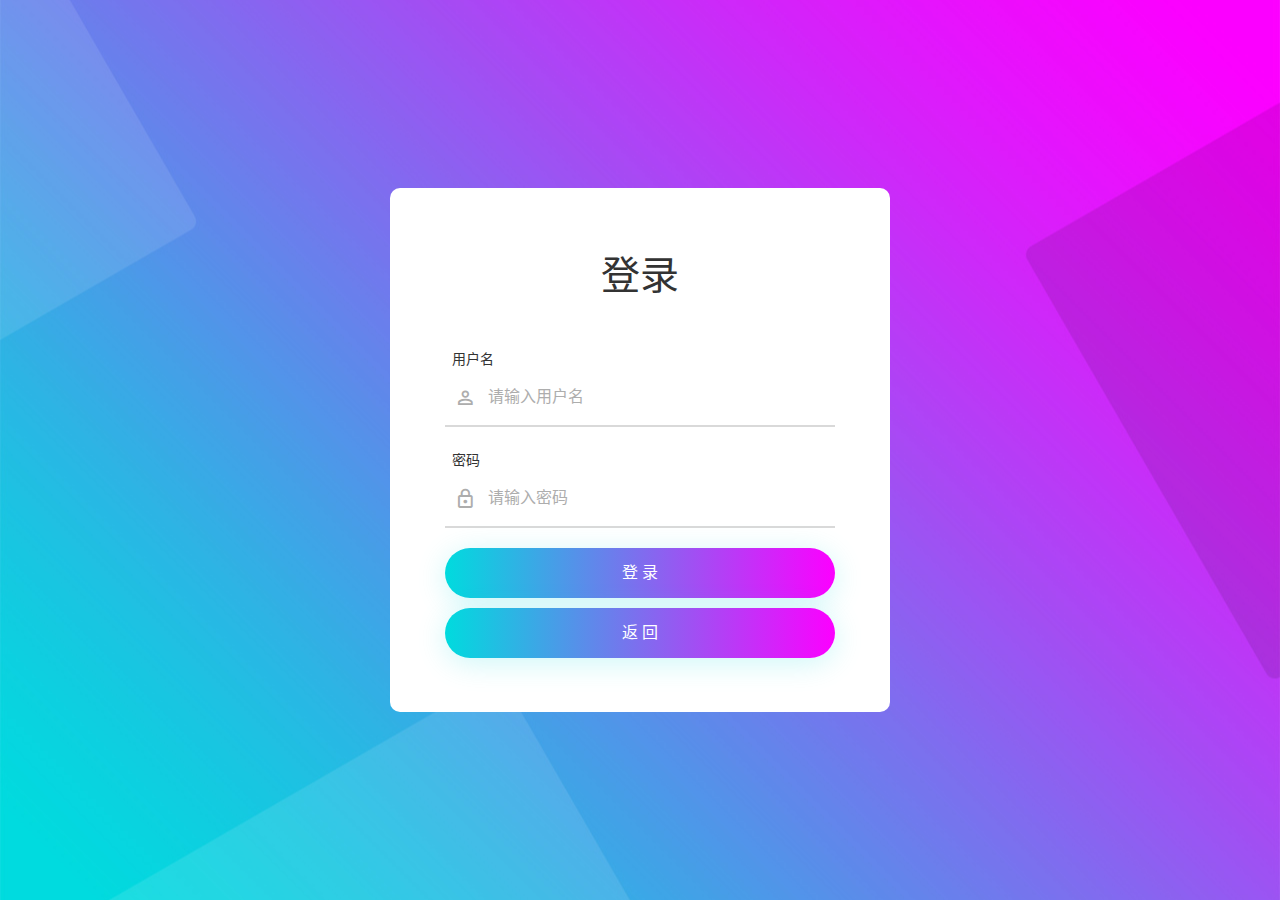
<file: login.html>
<!DOCTYPE html>
<html lang="zh-CN">

	<head>
		<meta charset="UTF-8">
		<meta name="viewport" content="width=device-width, initial-scale=1">

		<title>个人博主登录</title>
		<meta name="keywords" content="" />
		<meta name="description" content="" />
		<link rel="stylesheet" type="text/css" href="css/bootstrap.min.css">
		<link rel="stylesheet" type="text/css" href="fonts/font-awesome-4.7.0/css/font-awesome.min.css">
		<link rel="stylesheet" type="text/css" href="fonts/iconic/css/material-design-iconic-font.min.css">
		<link rel="stylesheet" type="text/css" href="css/util.css">
		<link rel="stylesheet" type="text/css" href="css/main.css">
		<script src="js/jquery-3.2.1.min.js"></script>
		<script src="js/main.js"></script>
		<script>
			function login() {
				var username = $("#username").val();
				var pwd = $("#password").val();
				$.ajax({
					type: 'post',
					dataType: "json",
					async: true,
					url: 'https://api.iocetc.com:8080/task/auth/login',
					data: {
						"username": username,
						"password": pwd
					},
					success: function(res) {
						if(res.errcode == 0) {
							localStorage.setItem("token", res.data);
							var top = window;
							while(top != top.parent) {
								top = top.parent; //循环找到父窗体
							}
							top.location.href = "http://127.0.0.1:8020/Blog/admin/common/adminIndex.html";
						} else {
							$("#error").text(res.message);
						}
					},
					error: function() {
						alert("发生错误");
					}
				});
			}
		</script>
	</head>

	<body>

		<div class="limiter">
			<div class="container-login100" style="background-image: url(img/bg-01.jpg);">
				<div class="wrap-login100 p-l-55 p-r-55 p-t-65 p-b-54">
					<div class="login100-form validate-form">
						<span class="login100-form-title p-b-49">登录</span>
						<div class="wrap-input100 validate-input m-b-23" data-validate="请输入用户名">
							<!--用户名-->
							<span class="label-input100">用户名</span>
							<input class="input100" id="username" type="text" name="username" placeholder="请输入用户名" autocomplete="off"> <span class="focus-input100" data-symbol="&#xf206;"></span>
							<!--用户名-->
						</div>

						<div class="wrap-input100 validate-input" data-validate="请输入密码">
							<!--密码-->
							<span class="label-input100">密码</span> <input class="input100" id="password" type="password" name="password" placeholder="请输入密码"> <span class="focus-input100" data-symbol="&#xf190;"></span>
						</div>

						<!--这里显示提示信息-->
						<P style="margin: 0px 35px 20px 45px;">
							<span><font color="red" id="error"></font></span>
							</span>
						</P>
						<!--这里显示提示信息-->
						<div class="container-login100-form-btn">
							<div class="wrap-login100-form-btn">
								<div class="login100-form-bgbtn"></div>
								<button class="login100-form-btn" onclick="login()">登 录</button>

							</div>
						</div>
						<div class="container-login100-form-btn">
							<div class="wrap-login100-form-btn">
								<div class="login100-form-bgbtn"></div>
								<a href="index.html" class="login100-form-btn">返 回</a>
							</div>
						</div>
					</div>
				</div>
			</div>
		</div>

	</body>

</html>
</file>
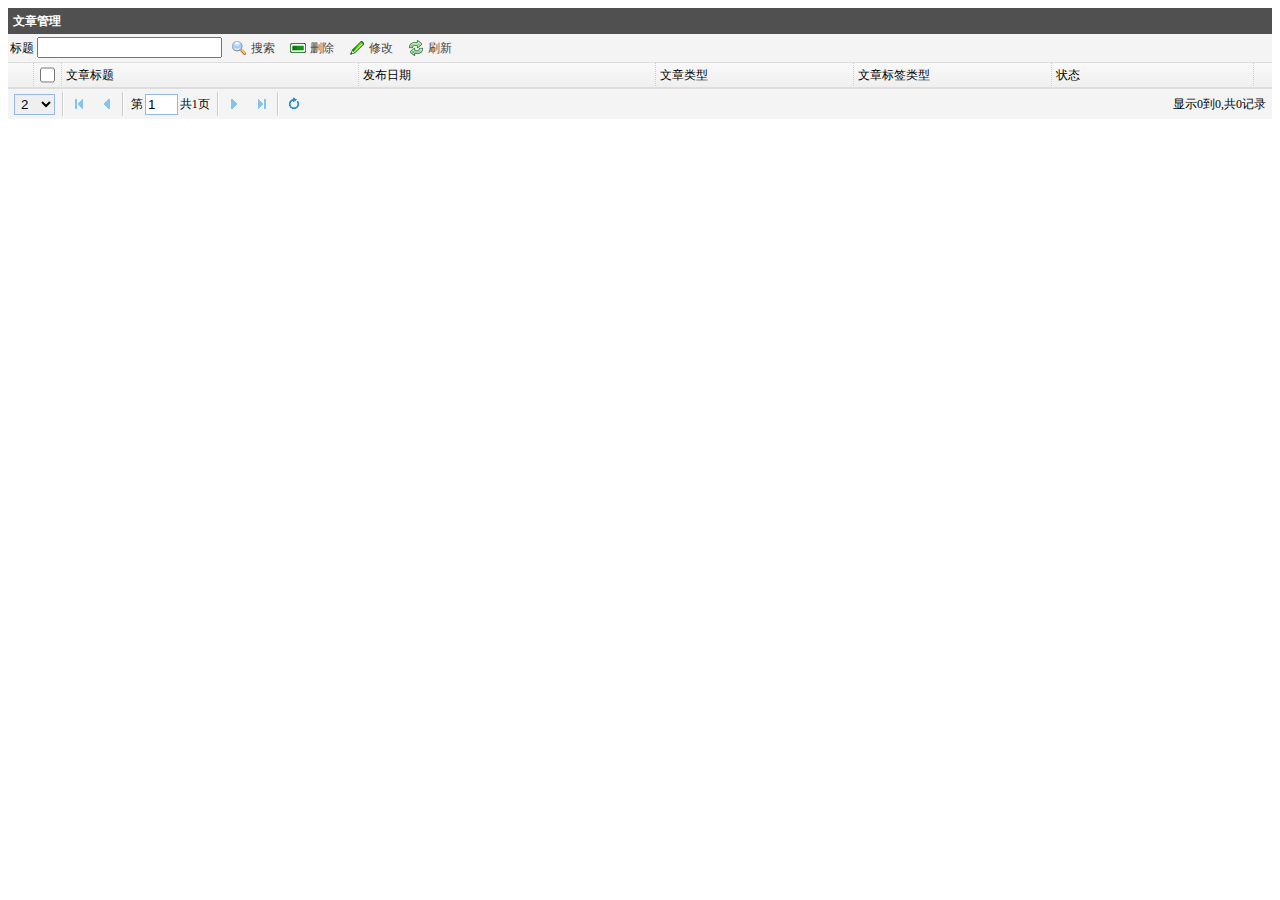
<file: admin/blogManage.html>
<!DOCTYPE html>
<html>
	<title>文章管理</title>
	<meta http-equiv="Content-Type" content="text/html; charset=utf-8">

	<link rel="stylesheet" href="../jquery-easyui-1.3.3/themes/icon.css" type="text/css"></link>
	<link rel="stylesheet" href="../jquery-easyui-1.3.3/themes/default/easyui.css" type="text/css"></link>
	<script type="text/javascript" src="../jquery-easyui-1.3.3/jquery.min.js"></script>
	<script type="text/javascript" src="../jquery-easyui-1.3.3/jquery.easyui.min.js"></script>
	<script type="text/javascript" src="../jquery-easyui-1.3.3/locale/easyui-lang-zh_CN.js"></script>
	</head>

	<body>
		<div id="tb">
			<div>
				标题 <input type="text" id="s_title" size="20" onkeydown="if(event.keyCode==13) searchBlog()">
				<a href="javascript:searchBlog()" class="easyui-linkbutton" iconCls="icon-search" plain="true">搜索</a>
				<a href="javascript:deleteBlog()" class="easyui-linkbutton" iconCls="icon-remove" plain="true">删除</a>
				<a href="javascript:openBlogModifyTab()" class="easyui-linkbutton" iconCls="icon-edit" plain="true">修改</a>
				<a href="javascript:reload()" class="easyui-linkbutton" iconCls="icon-reload" plain="true">刷新</a>
			</div>
		</div>
		<table id="dg" title="文章管理" toolbar="#tb">
		</table>

		<!-- 打开修改页面的模态框 -->
		<div id="dlg" class="easyui-dialog" style="width: 500px; height: 180px; padding: 10px 20px" closed="true" buttons="#dlg-buttons">
			<form id="fm" method="post">
				<table cellspacing="8px">
					<tr>
						<td>文章类别名称</td>
						<td><input type="text" id="typeName" name="typeName" class="easyui-validatebox" required="true"></td>
					</tr>
					<tr>
						<td>文章类别排序</td>
						<td><input type="text" id="orderNum" name="orderNum" class="easyui-numberbox" required="true" style="width: 60px">&nbsp;(文章类别会根据序号从小到大排列)
						</td>
					</tr>
				</table>
			</form>
		</div>
	</body>
	<script type="text/javascript">
		$(function() {
			showInfo();
		});

		function showInfo() {
			var token = localStorage.getItem("token");
			alert(token);
			$('#dg')
				.datagrid({
					//请求数据的url
					url: 'https://api.iocetc.com:8080/task/post',
					//载入提示信息
					loadMsg: '正在加载，请稍等',
					//水平自动展开，如果设置此属性，则不会有水平滚动条，演示冻结列时，该参数不要设置
					fitColumns: true,
					//数据多的时候不换行
					nowrap: true,
					rownumbers: true,
					//设置分页
					pagination: true,
					//设置每页显示的记录数，默认是10个
					pageSize: 2,
					//每页显示记录数项目
					pageList: [2, 4, 15, 20],
					method:'get',
					//指定id为标识字段，在删除，更新的时候有用，如果配置此字段，在翻页时，换页不会影响选中的项
					idField: '_id',
					onBeforeLoad: function(param) { //这个param就是queryString
						var page = param.page; //保存下值
						var size = param.rows;
						delete param.page; //删掉
						delete param.rows;
						param.page = page; //这里就是重新命名了！！！ ,j将page 改为了 pages
						param.size = size;
						console.log(param);
					},
					loadFilter: function(data) {
						//过滤数据
						console.log(data);
						var value = {
							total: data.data.count,
							rows: data.data.list
						};
						var x = 0;
						for(var i = 0; i < data.data.list.length; i++) { 
							value.rows[x++] = data.data.list[i];
						}
						return value;
					},

					//上方工具条 添加 修改 删除 刷新按钮
					//同列属性，但是这些列将会冻结在左侧,z大小不会改变，当宽度大于250时，会显示滚动条，但是冻结的列不在滚动条内
					frozenColumns: [
						[{
								field: 'checkbox',
								checkbox: true
							}, //复选框
							/*{
								field: '_id',
								title: '编号',
								width: 200
							} //id字段*/
						]
					],
					columns: [
						[{
								field: 'title',
								title: '文章标题',
								width: 300
							},
							{
								field: 'createTime',
								title: '发布日期',
								width: 300
							},
							{
								field: 'categoryId',
								title: '文章类型',
								width: 200,
								/*formatter: function(val, row) {
									return val.typeName;
								}*/
							},
							{
								field: 'tagId',
								title: '文章标签类型',
								width: 200,
								/*formatter: function(val, row) {
									return val.typeName;
								}*/
							},
							{
								field: 'status',
								title: '状态',
								width: 200,
								formatter: function(val, row) {
									if(val == 0) {
										return "已发表";
									} else if(val == 1) {
										return "草稿";
									} else if(val == 2) {
										return "已删除";
									}

								}
							}
						]
					],
				});
		}
		/* 按照title查询文章信息*/
		function searchBlog() {
			$("#dg").datagrid("load", {
				"keyword": $("#s_title").val()
			});
		}
		/**
		 * 删除文章信息
		 * 可以多选
		 */
		function deleteBlog() {
			//获取选中要删除的行
			var selectedRows = $("#dg").datagrid("getSelections");
			//判断是否有选择的行
			if(selectedRows.length == 0) {
				$.messager.alert("系统提示", "请选择要删除的数据");
				return;
			}
			//定义选中 选中id数组
			var idsStr = [];
			//循环遍历将选中行的id push进入数组
			for(var i = 0; i < selectedRows.length; i++) {
				idsStr.push(selectedRows[i].id);
			}
			//将数组安装,连接成字符串
			var ids = idsStr.join(","); //1,2,3,4
			//提示是否确认删除
			$.messager.confirm("系统提示", "<font color=red>您确定要删除选中的" +
				selectedRows.length + "条数据么？</font>",
				function(r) {
					//确定删除
					if(r) {
						//发送ajax请求
						$.post("${blog}/admin/blog/delete", {
							ids: ids
						}, function(result) {
							if(result.success) {
								$.messager.alert("系统提示", "数据删除成功！");
								$("#dg").datagrid("reload");
							} else {
								$.messager.alert("系统提示", "数据删除失败！");
							}
						}, "json");
					}
				});
		}
		/**
		 *打开修改文章界面
		 */
		function openBlogModifyTab() {
			var selectedRows = $("#dg").datagrid("getSelections");
			//确保被选中行只能为一行
			if(selectedRows.length != 1) {
				$.messager.alert("系统提示", "请选择一个要修改的文章类别");
				return;
			}
			//获取选中行id
			var row = selectedRows[0];
			//打开对话框并且设置标题
			$("#dlg").dialog("open").dialog(
				"setTitle", "修改文章类别信息");
			//将数组回显对话框中
			$("#fm").form("load", row); //会自动识别name属性，将row中对应的数据，填充到form表单对应的name属性中
			//在url中添加id 后台就能识别是更新操作
			url = "${blog}/admin/blogType/save?id=" + row.id;
		}
		/**
		 * 重新载入数据
		 */
		function reload() {
			$("#dg").datagrid("reload");
		}
	</script>

</html>
</file>
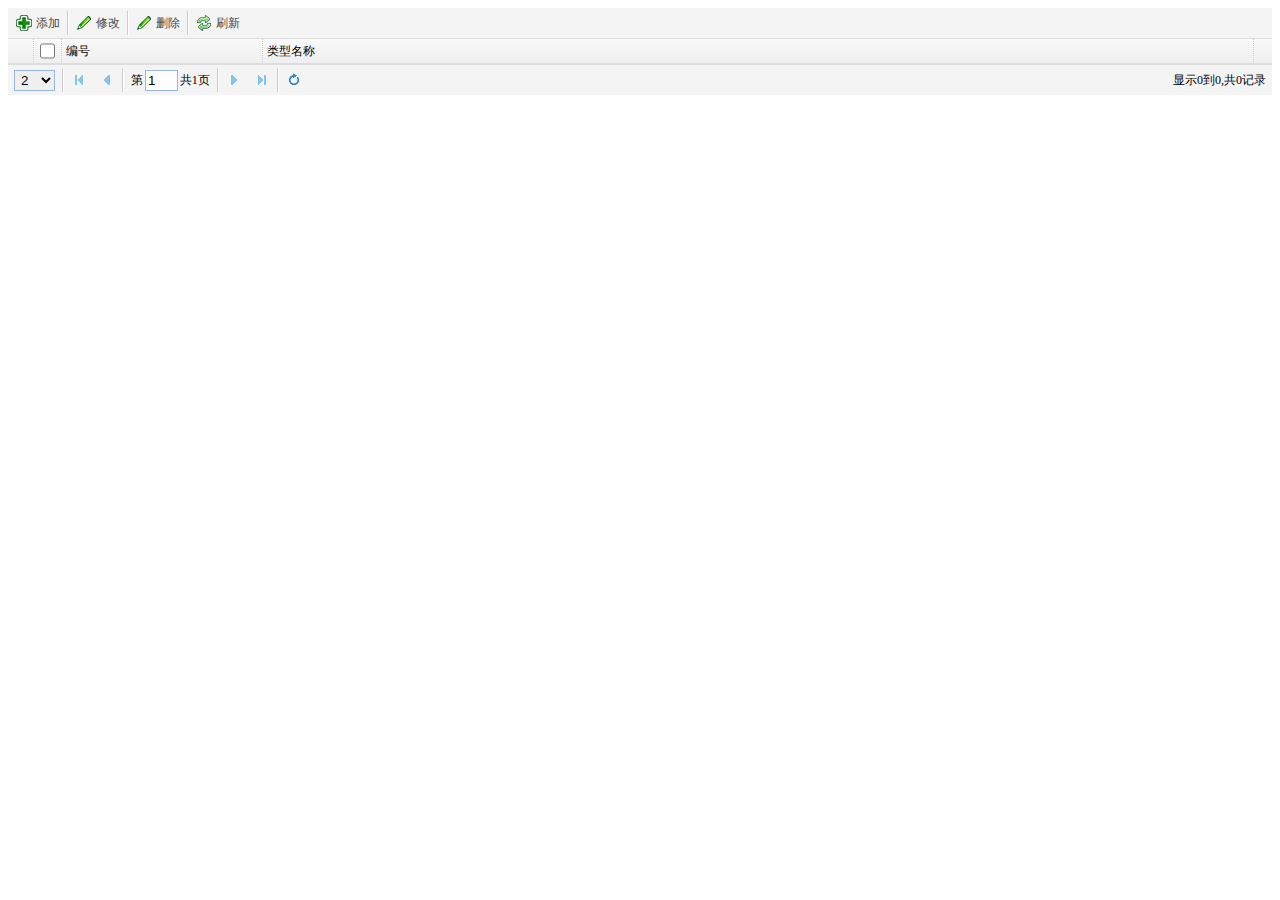
<file: admin/blogTypeManage.html>
<!Doctype html>
<html lang="en">

	<head>
		<title>博客类别管理</title>
		<meta http-equiv="Content-Type" content="text/html; charset=utf-8">

		<link rel="stylesheet" href="../jquery-easyui-1.3.3/themes/icon.css" type="text/css"></link>
		<link rel="stylesheet" href="../jquery-easyui-1.3.3/themes/default/easyui.css" type="text/css"></link>
		<script type="text/javascript" src="../jquery-easyui-1.3.3/jquery.min.js"></script>
		<script type="text/javascript" src="../jquery-easyui-1.3.3/jquery.easyui.min.js"></script>
		<script type="text/javascript" src="../jquery-easyui-1.3.3/locale/easyui-lang-zh_CN.js"></script>
	</head>
	<script>
		$(function() {
			/*var token = localStorage.getItem("token");
			alert(token);*/
			/*initCatgeoryDate();*/
			//datagrid初始化
			datagrid();

		});

		/*使用easyui的datagrid*/
		function datagrid() {
			var token = localStorage.getItem("token");
			$('#dg').datagrid({
				//请求数据的url
				url: 'https://api.iocetc.com:8080/task/admin/category',
				//载入提示信息
				loadMsg: 'loading...',
				//水平自动展开，如果设置此属性，则不会有水平滚动条，演示冻结列时，该参数不要设置
				fitColumns: true,
				//数据多的时候不换行
				nowrap: true,
				rownumbers: true,
				//设置分页
				pagination: true,
				//设置每页显示的记录数，默认是10个
				pageSize: 2,
				//每页显示记录数项目
				pageList: [2, 4, 15, 20],
				//指定id为标识字段，在删除，更新的时候有用，如果配置此字段，在翻页时，换页不会影响选中的项
				idField: 'id',
				//上方工具条 添加 修改 删除 刷新按钮
				headers: {
					"Authorization": "Bearer " + localStorage.getItem("token")
				},
				method: 'get',
				onBeforeLoad: function(param) { //这个param就是queryString
					var page = param.page; //保存下值
					var size = param.rows;
					delete param.page; //删掉
					delete param.rows;
					param.page = page; //这里就是重新命名了！！！ ,j将page 改为了 pages
					param.size = size;
					console.log(param);
				},
				loadFilter: function(data) {
					//过滤数据
					console.log(data);
					var value = {
						total: data.data.count,
						rows: data.data.list
					};
					var x = 0;
					for(var i = 0; i < data.data.list.length; i++) { 
						value.rows[x++] = data.data.list[i];
					}
					return value;
				},
				/*onLoadSuccess: function(data) {
					alert(data);
				},*/
				toolbar: [{
						iconCls: 'icon-add', //图标
						text: '添加', //名称
						handler: function() { //回调函数
							//打开对话框并且设置标题
							$("#dlg").dialog("open").dialog(
								"setTitle", "添加博客类别信息");
							//将url设置为添加
							url = "${blog}/admin/blogType/save";
						}
					},
					'-',
					{
						iconCls: 'icon-edit',
						text: '修改',
						handler: function() {
							//获取选中要修改的行
							var selectedRows = $("#dg")
								.datagrid("getSelections");
							//确保被选中行只能为一行
							if(selectedRows.length != 1) {
								$.messager.alert("系统提示",
									"请选择一个要修改的博客类别");
								return;
							}
							//获取选中行id
							var row = selectedRows[0];
							//打开对话框并且设置标题
							$("#dlg").dialog("open").dialog(
								"setTitle", "修改博客类别信息");
							//将数组回显对话框中
							$("#fm").form("load", row); //会自动识别name属性，将row中对应的数据，填充到form表单对应的name属性中
							//在url中添加id 后台就能识别是更新操作
							url = "${blog}/admin/blogType/save?id=" +
								row.id;
						}

					},
					'-',
					{
						iconCls: 'icon-edit',
						text: '删除',
						handler: function() {
							//获取选中要删除的行
							var selectedRows = $("#dg")
								.datagrid("getSelections");
							//判断是否有选择的行
							if(selectedRows.length == 0) {
								$.messager.alert("系统提示",
									"请选择要删除的数据");
								return;
							}
							//定义选中 选中id数组
							var idsStr = [];
							//循环遍历将选中行的id push进入数组
							for(var i = 0; i < selectedRows.length; i++) {
								idsStr.push(selectedRows[i].id);
							}
							//将数组安装,连接成字符串
							var ids = idsStr.join(","); //1,2,3,4
							//提示是否确认删除
							$.messager.confirm("系统提示",
								"<font color=red>您确定要删除选中的" +
								selectedRows.length + "条数据么？</font>",
								function(r) {
									if(r) {
										$.post(
											"${blog}/admin/blogType/delete", {
												ids: ids
											},
											function(result) {
												alert(result);
												if(result.exist) {
													$.messager
														.alert("系统提示",
															'该类别下有博客，不能删除!');
												} else if(result.success) {
													$.messager
														.alert(
															"系统提示",
															"数据删除成功！");
													$("#dg")
														.datagrid(
															"reload");
												} else {
													$.messager
														.alert(
															"系统提示",
															"数据删除失败！");
												}
											},
											"json");
									}
								});

						}
					}, '-', {
						iconCls: 'icon-reload',
						text: '刷新',
						handler: function() {
							$("#dg").datagrid("reload");
						}
					}
				],
				//同列属性，但是这些列将会冻结在左侧,z大小不会改变，当宽度大于250时，会显示滚动条，但是冻结的列不在滚动条内
				frozenColumns: [
					[{
							field: 'checkbox',
							checkbox: true
						}, //复选框
						{
							field: '_id',
							title: '编号',
							width: 200
						} //id字段
					]
				],
				columns: [
					[{
						field: 'name',
						title: '类型名称',
						width: 300
					}]
				],
			});
		}

		function getHeaders() {
			var req = new XMLHttpRequest();
			req.open('GET', document.location.href, false);
			req.send(null);
			var headerArr = req.getAllResponseHeaders().split('\n');
			var headers = {};
			headerArr.forEach(item => {
				if(item !== '') {
					var index = item.indexOf(':');
					var key = item.slice(0, index);
					var value = item.slice(index + 1).trim();
					headers[key] = value
				}

			})
			return headers;
		}
			/*使用easyui的datagrid*/
			/*初始化数据*/
			function initCatgeoryDate() {
				var token = localStorage.getItem("token");
				$.ajax({
					headers: {
						"Authorization": "Bearer " + token
					},
					type: 'get',
					url: 'https://api.iocetc.com:8080/task/admin/category',
					/*data:{
						"page":"1",
						"size":"5"
					},*/
					async: false,
					dataType: 'json',
					success: function(res) {
						window.res = res;
						if(res.errcode == 0) {
							console.log(res);
							for(var i = 0; i < res.data.count; i++) {
								var row_data = {
									'_id': res.data.list[i]._id,
									'name': res.data.list[i].name
								};

								 
								$('#dg').datagrid('loadData',  row_data);
							}
						} else {
							window.location.href = "http://127.0.0.1:8020/Blog/login.html?"
						}

					},
					error: function() {
						alert('error');
					}
				});

			}
			/*初始化数据*/
			//定义全局url 用于修改与添加操作
			var url;

		//省略其他代码  让url声明在第一行
		/**
		 * 添加或者修改博客类别
		 */
		function saveBlogType() {
			$("#fm").form("submit", {
				url: url,
				onSubmit: function() {
					return $(this).form("validate");
				}, //进行验证，通过才让提交
				success: function(result) {
					//就是说这里的result返回的已经是一个
					//这里返回的是result.success是一个false
					var result = eval("(" + result + ")"); //将json格式的result转换成js对象
					if(!result.success) {
						$.messager.alert("系统提示", "博客类别保存成功");
						$("typeName").val(""); //保存成功后将内容置空
						$("typeNum").val("");
						$("#dlg").dialog("close"); //关闭对话框
						$("#dg").datagrid("reload"); //刷新一下
					} else {
						$.messager.alert("系统提示", "博客类别保存失败");
						return;
					}
				}
			});
		}

		function closeBlogTypeDialog() {
			$("typeName").val(""); //保存成功后将内容置空
			$("typeNum").val("");
			$("#dlg").dialog("close"); //关闭对话框
		}
	</script>

	<body>
		<table id="dg"></table>

		<div id="dlg" class="easyui-dialog" style="width: 500px; height: 180px; padding: 10px 20px" closed="true" buttons="#dlg-buttons">
			<form id="fm" method="post">
				<table cellspacing="8px">
					<tr>
						<td>博客类别名称</td>
						<td><input type="text" id="typeName" name="typeName" class="easyui-validatebox" required="true"></td>
					</tr>
					<tr>
						<td>博客类别排序</td>
						<td><input type="text" id="orderNum" name="orderNum" class="easyui-numberbox" required="true" style="width: 60px">&nbsp;(博客类别会根据序号从小到大排列)
						</td>
					</tr>
				</table>
			</form>
		</div>

		<div id="dlg-buttons">
			<div>
				<a href="javascript:saveBlogType()" class="easyui-linkbutton" iconCls="icon-ok" plain="true">保存</a>
				<a href="javascript:closeBlogTypeDialog()" class="easyui-linkbutton" iconCls="icon-cancel" plain="true">关闭</a>
			</div>
		</div>
	</body>

</html>
</file>
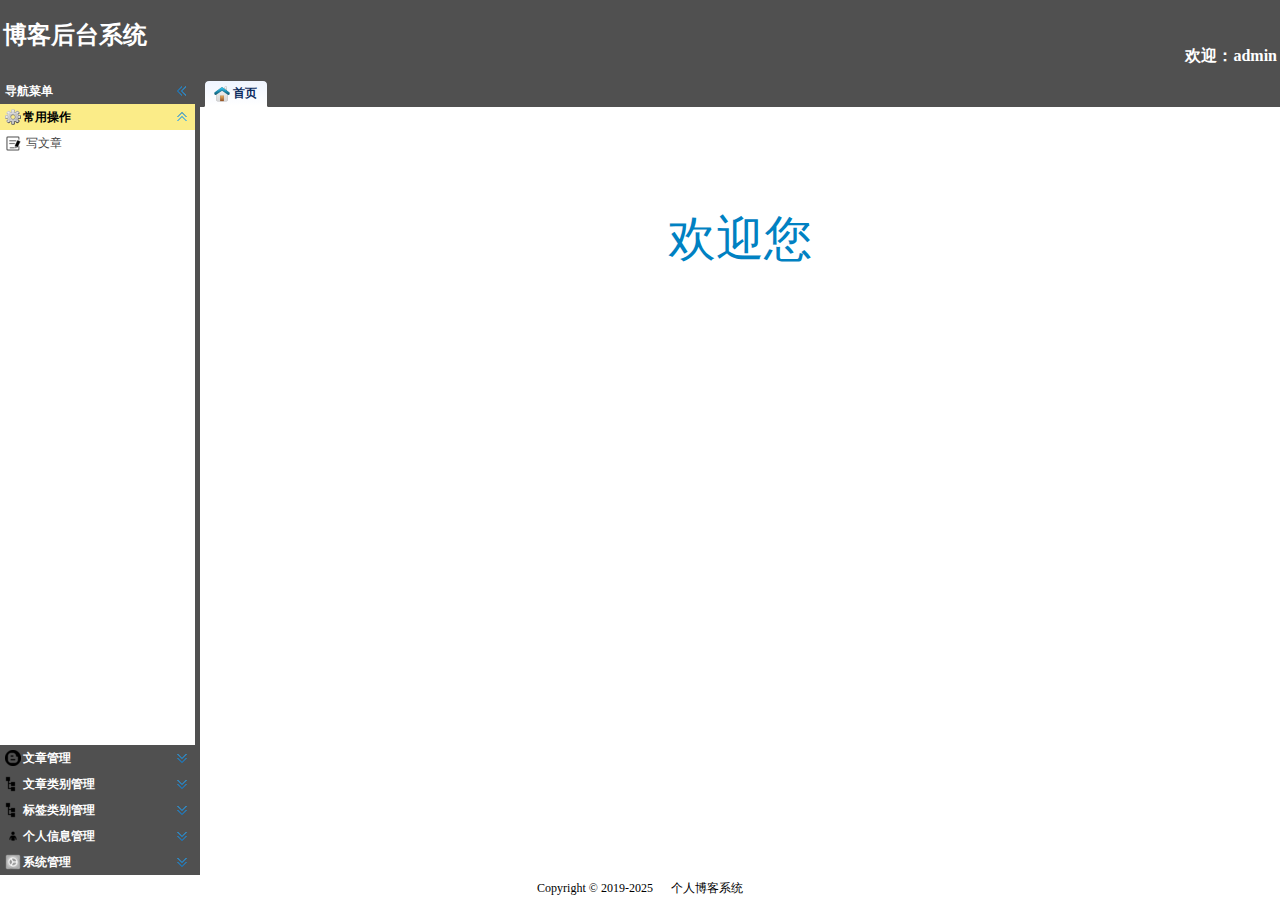
<file: admin/common/adminIndex.html>
<!DOCTYPE html>
<html>

	<head>
		<meta http-equiv="Content-Type" content="text/html; charset=utf-8">
		<title>后台管理页面</title>
		<link rel="stylesheet" href="../../jquery-easyui-1.3.3/themes/icon.css" type="text/css"></link>
		<link rel="stylesheet" href="../../jquery-easyui-1.3.3/themes/default/easyui.css" type="text/css"></link>
		<script type="text/javascript" src="../../jquery-easyui-1.3.3/jquery.min.js"></script>
		<script type="text/javascript" src="../../jquery-easyui-1.3.3/jquery.easyui.min.js"></script>
		<script type="text/javascript" src="../../jquery-easyui-1.3.3/locale/easyui-lang-zh_CN.js"></script>
	</head>

	<body class="easyui-layout">
		<!-- 上方的 -->
		<div region="north" style="height: 78px; background-color:#505050;color: white;">
			<table style="padding: 0px" width="100%">
				<tr>
					<td width="50%">
						<h1>博客后台系统</h1>
					</td>
					<td valign="bottom" align="right" width="50%">
						<font size="3">&nbsp;&nbsp;<strong>欢迎：admin</strong></font>
					</td>
				</tr>
			</table>
		</div>
		<!-- 上方的 -->
		<!-- 西边的导航栏 -->
		<div region="west" style="width: 200px;" title="导航菜单" split="true">
			<div class="easyui-accordion" data-options="fit:true,border:false">
				<div title="常用操作" data-options="selected:true,iconCls:'icon-item'" style="padding: 0px">
					<a href="javascript:openTab('写文章','writeBlog.html','icon-writeblog')" class="easyui-linkbutton" data-options="plain:true,iconCls:'icon-writeblog'" style="width: 150px">写文章</a>
				</div>
				<div title="文章管理" data-options="iconCls:'icon-bkgl'" style="padding:10px;">
					<a href="javascript:openTab('写文章','writeBlog.html','icon-writeblog')" class="easyui-linkbutton" data-options="plain:true,iconCls:'icon-writeblog'" style="width: 150px;">写文章</a>
					<a href="javascript:openTab('文章信息管理','blogManage.html','icon-bkgl')" class="easyui-linkbutton" data-options="plain:true,iconCls:'icon-bkgl'" style="width: 150px;">文章信息管理</a>
				</div>
				<div title="文章类别管理" data-options="iconCls:'icon-bklb'" style="padding:10px">
					<a href="javascript:openTab('文章类别信息管理','blogTypeManage.html','icon-bklb')" class="easyui-linkbutton" data-options="plain:true,iconCls:'icon-bklb'" style="width: 150px;">文章类别信息管理</a>
				</div>
				<div title="标签类别管理" data-options="iconCls:'icon-bklb'" style="padding:10px">
					<a href="javascript:openTab('标签类别信息管理','blogTagManage.html ','icon-bklb')" class="easyui-linkbutton" data-options="plain:true,iconCls:'icon-bklb'" style="width: 150px;">标签信息管理</a>
				</div>
				<div title="个人信息管理" data-options="iconCls:'icon-grxx'" style="padding:10px">
					<a href="javascript:openTab('修改个人信息','modifyInfo.jsp','icon-grxxxg')" class="easyui-linkbutton" data-options="plain:true,iconCls:'icon-grxxxg'" style="width: 150px;">修改个人信息</a>
				</div>
				<div title="系统管理" data-options="iconCls:'icon-system'" style="padding:10px">
					<a href="javascript:openTab('友情链接管理','linkManage.jsp','icon-link')" class="easyui-linkbutton" data-options="plain:true,iconCls:'icon-link'" style="width: 150px">友情链接管理</a>
					<a href="javascript:openTab('友情链接管理','linkManage.jsp','icon-link')" class="easyui-linkbutton" data-options="plain:true,iconCls:'icon-modifyPassword'" style="width: 150px;">修改密码</a>
					<a href="javascript:openTab('友情链接管理','linkManage.jsp','icon-link')" class="easyui-linkbutton" data-options="plain:true,iconCls:'icon-refresh'" style="width: 150px;">外观设置</a>
					<a href="javascript:openTab('友情链接管理','linkManage.jsp','icon-link')" class="easyui-linkbutton" data-options="plain:true,iconCls:'icon-exit'" style="width: 150px;">安全退出</a>
				</div>
			</div>
		</div>
		<!-- 中间 -->
		<div data-options="region:'center'" style="background: #eee;">
			<div class="easyui-tabs" fit="true" border="false" id="tabs">
				<div title="首页" data-options="iconCls:'icon-home'">
					<div align="center" style="padding-top: 100px">
						<font color="#0081C2" size="10">欢迎您</font>
					</div>
				</div>
			</div>
			<a href="../writeBlog.html"></a>
		</div>
		<!-- 中间-->
		<!-- 底部 -->
		<div region="south" style="height: 25px; padding: 5px" align="center">
			Copyright © 2019-2025&nbsp;&nbsp;&nbsp;&nbsp;&nbsp;&nbsp;个人博客系统
			<!-- 底部 -->
		</div>
		<script type="text/javascript">
			/**
			 * 打开选项卡
			 * @param text  选项卡标题
			 * @param url   请求打开路径
			 * @param icon  选项卡图标
			 */
			function openTab(text, url, icon) {
				//判断当前选项卡是否存在
				if($('#tabs').tabs('exists', text)) {
					//如果存在 显示
					$("#tabs").tabs("select", text);
				} else {
					//如果不存在 则新建一个
					$("#tabs").tabs('add', {
						title: text,
						closable: true, //是否允许选项卡摺叠。
						iconCls: icon, //显示图标
						content: "<iframe frameborder=0 scrolling='auto' style='width:100%;height:100%' src='../" + url + "'></iframe>"
						//url 远程加载所打开的url
					})
				}
			}
		</script>

</html>
</file>
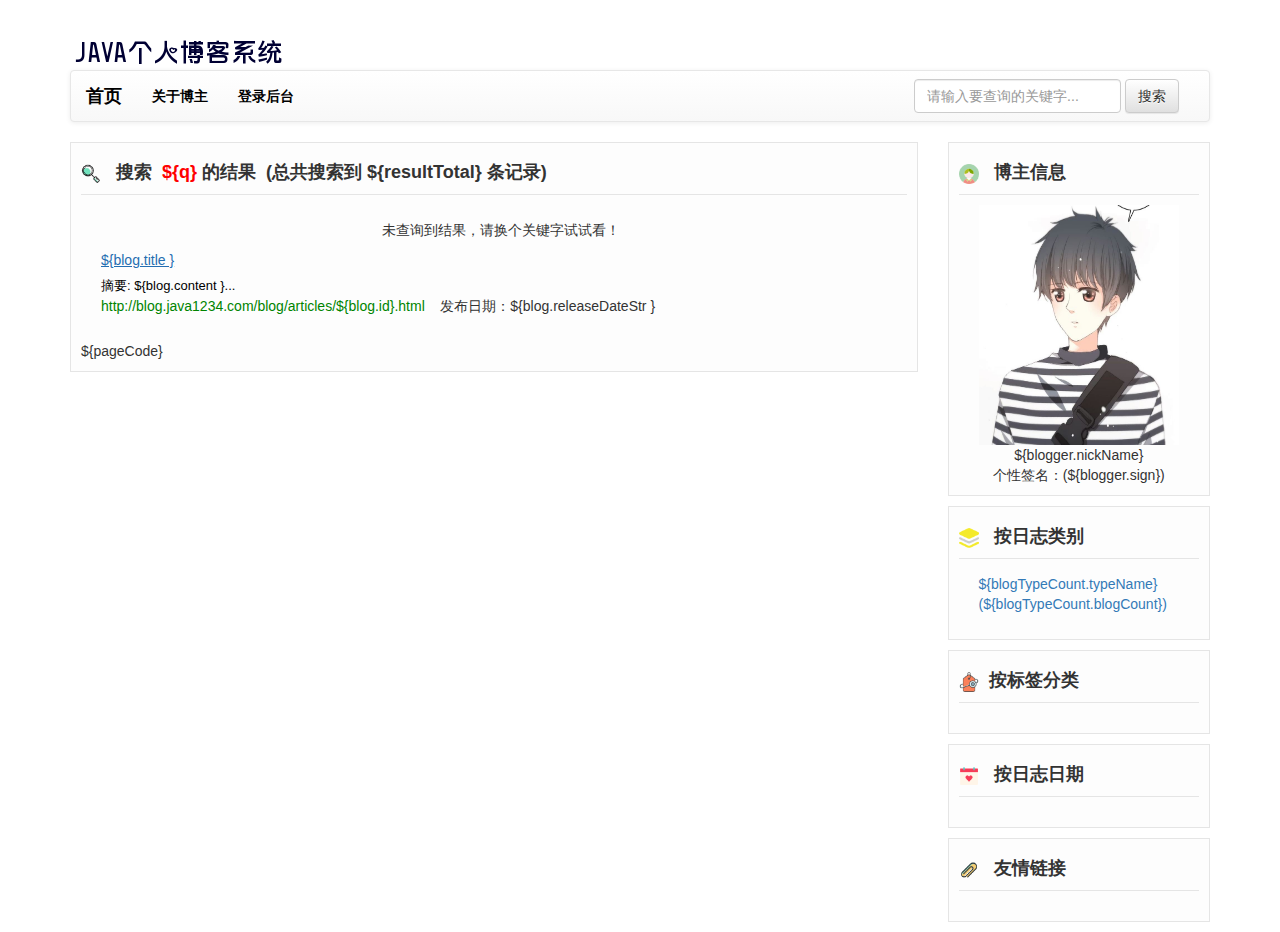
<file: foreground/blog/search.html>
<!DOCTYPE html>
<html>

	<head>
		<meta http-equiv="Content-Type" content="text/html; charset=utf-8">
		<title>查询结果</title>
		<!-- 导入外部文件 -->
		<link rel="stylesheet" href="../../css/blog.css" type="text/css"></link>
		<link rel="stylesheet" href="../../css/bootstrap.min.css">
		<link rel="stylesheet" href="../../css/bootstrap-theme.min.css">
		<script src="../../js/jquery-3.2.1.min.js"></script>
		<script src="../../js/bootstrap.min.js"></script>
		<!-- 导入外部文件 -->
	</head>

	<body>

		<!--头部-->
		<div class="container">
			<div class="row">
				<div class="col-md-4" style="height: 60px">
					<img alt="java个人博客系统" src="../../img/logo.png">
				</div>
				<div class="col-md-8">
					<iframe style="float: right;" width="420" scrolling="no" height="60" frameborder="0" allowtransparency="true" src="http://i.tianqi.com/index.php?c=code&id=12&icon=1&num=5"></iframe>
				</div>
			</div>
			<!-- 头部 -->
			<!-- 导航栏 -->
			<div class="row">
				<div class="col-md-12" style="padding-top: 10px">
					<nav class="navbar navbar-default">
						<div class="container-fluid">
							<div class="navbar-header">
								<button type="button" class="navbar-toggle collapsed" data-toggle="collapse" data-target="#bs-example-navbar-collapse-1" aria-expanded="false">
		        <span class="sr-only">Toggle navigation</span>
		        <span class="icon-bar"></span>
		        <span class="icon-bar"></span>
		        <span class="icon-bar"></span>
		      </button>
								<a class="navbar-brand" href="../../index.html">
									<font color="black"><strong>首页</strong></font>
								</a>
							</div>

							<!-- Collect the nav links, forms, and other content for toggling -->
							<div class="collapse navbar-collapse" id="bs-example-navbar-collapse-1">
								<ul class="nav navbar-nav">
									<li>
										<!--跳转到博主详细信息页面-->
										<a href="../blogger/info.html">
											<font color="black"><strong>关于博主</strong></font>
										</a>
									</li>
									<li>
										<!--跳转到登录后台页面-->
										<a href="/login.html">
											<font color="black"><strong>登录后台</strong></font>
										</a>
									</li>
								</ul>
								<!--提交搜索的form表单，这里的action就是调用接口-->
								<form action="search.html" class="navbar-form navbar-right" role="search" method="get" onsubmit="return checkData()">
									<div class="form-group">
										<input type="text" id="q" name="q" value="" class="form-control" placeholder="请输入要查询的关键字...">
									</div>
									<button type="submit" class="btn btn-default">搜索</button>
								</form>
								<!--提交搜索的form表单-->
							</div>
							<!-- /.navbar-collapse -->
						</div>
						<!-- /.container-fluid -->
					</nav>
				</div>
			</div>
			<div class="row">
				<!-- 搜索结果 -->
				<div class="col-md-9">
					<div class="data_list">
						<div class="data_list_title">
							<img src="../../img/search.png" /> 搜索&nbsp;
							<font color="red">${q}</font>&nbsp;的结果 &nbsp;(总共搜索到&nbsp;${resultTotal}&nbsp;条记录)
						</div>
						<div class="datas search">
							<ul>
								<c:choose>
									<c:when test="${blogList.size()==0 }">
										<div align="center" style="padding-top: 20px">未查询到结果，请换个关键字试试看！</div>
									</c:when>
									<c:otherwise>
										<c:forEach var="blog" items="${blogList }">
											<li style="margin-bottom: 20px"><span class="title">
												<a href="${pageContext.request.contextPath}/blog/articles/${blog.id}.html"
									target="_blank">${blog.title }</a></span> <span class="summary">摘要:
									${blog.content }...</span> <span class="link"><a
									href="${pageContext.request.contextPath}/blog/articles/${blog.id}.html">http://blog.java1234.com/blog/articles/${blog.id}.html</a>&nbsp;&nbsp;&nbsp;&nbsp;发布日期：${blog.releaseDateStr }</span>
											</li>
										</c:forEach>
									</c:otherwise>
								</c:choose>
							</ul>
						</div>
						${pageCode}
					</div>
					</div>
					<div class="col-md-3">
					<!--博主信息-->
					<div class="data_list">
						<div class="data_list_title">
							<img src="../../img/blogger_info.png" /> 博主信息
						</div>
						<div class="user_image">
							<img src="../../img/self_img.jpg" />
						</div>
						<div class="nickName">${blogger.nickName}</div>
						<div class="userSign">个性签名：(${blogger.sign})</div>
					</div>
					<!--博主信息-->

					<!--按日志类别-->
					<div class="data_list">
						<div class="data_list_title">
							<img src="../../img/ text_category;.png" /> 按日志类别
						</div>
						<div class="datas">
							<ul>
								<!--用Jquery操作进行赋值操作-->
								<c:forEach var="blogTypeCount" items="${blogTypeCountList}">
									<li><span><a
										href="${pageContext.request.contextPath}/index.jsp?typeId=${blogTypeCount.id }">${blogTypeCount.typeName}(${blogTypeCount.blogCount})</a></span></li>
								</c:forEach>
								<!--用Jquery操作进行赋值操作-->
							</ul>
						</div>
					</div>
					<!--按日志类别-->

					<!--按文章标签分类-->
					<div class="data_list">
						<div class="data_list_title">
							<img src="../../img/tag.png" />按标签分类
						</div>
						<div class="datas">
							<ul>
								<!--用Jquery操作进行赋值操作-->
								<c:forEach var="blogCount" items="${blogCountList}">
									<li></li>
								</c:forEach>
								<!--用Jquery操作进行赋值操作-->
							</ul>
						</div>
					</div>
					<!--按文章标签分类-->

					<!--按日志日期-->
					<div class="data_list">
						<div class="data_list_title">
							<img src="../../img/date.png" /> 按日志日期
						</div>
						<div class="datas">
							<ul>
								<!--用Jquery操作进行赋值操作-->
								<c:forEach var="blogCount" items="${blogCountList}">
									<li></li>
								</c:forEach>
								<!--用Jquery操作进行赋值操作-->
							</ul>
						</div>
					</div>
					<!--按日志日期-->

					<div class="data_list">
						<div class="data_list_title">
							<img src="../../img/contact.png" /> 友情链接
						</div>
						<div class="datas">
							<ul>

							</ul>
						</div>
					</div>

				</div>
			</div>
		</div>
	</body>

</html>
</file>
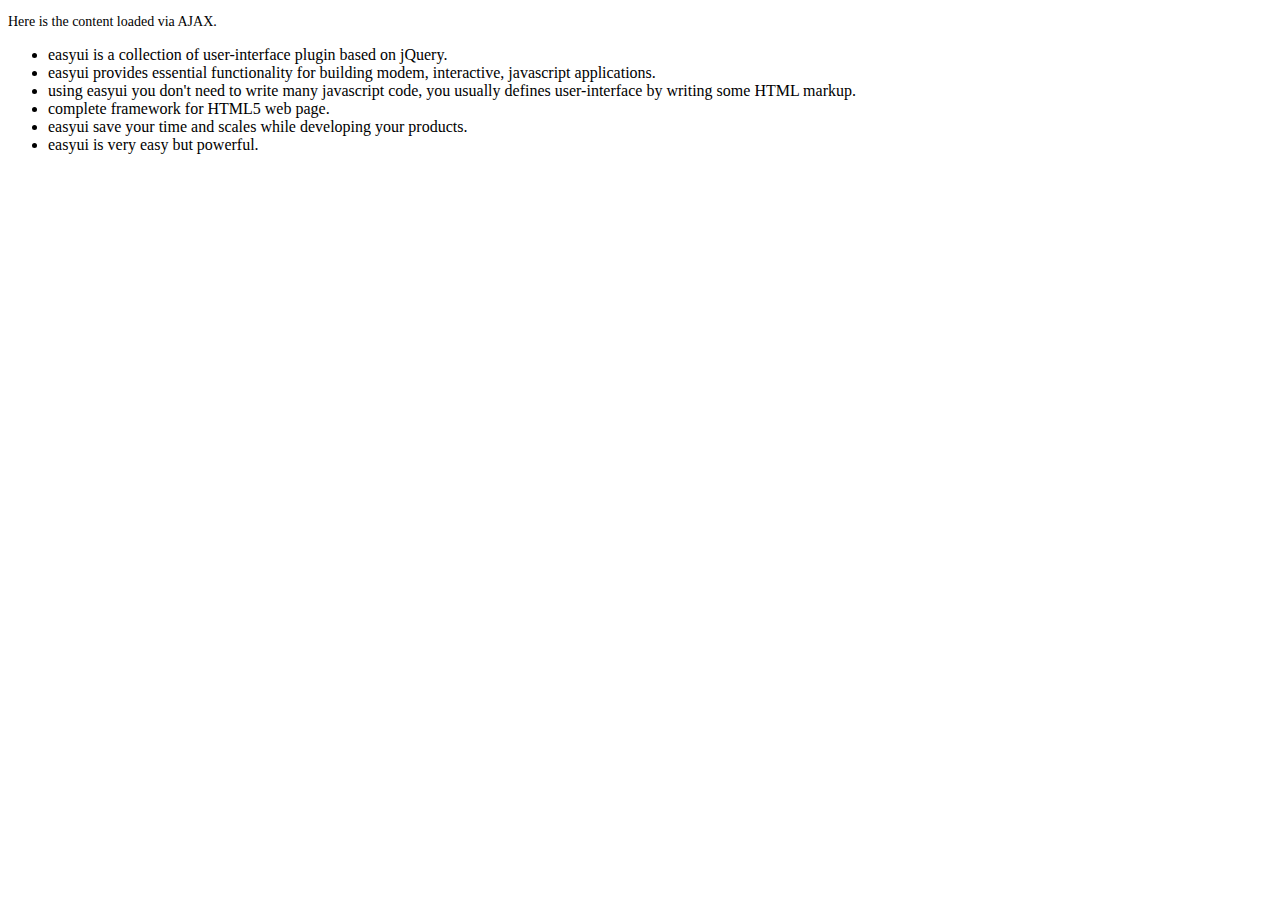
<file: jquery-easyui-1.3.3/demo/accordion/_content.html>
<!DOCTYPE html>
<html>
<head>
	<meta charset="UTF-8">
	<title>AJAX Content</title>
</head>
<body>
	<p style="font-size:14px">Here is the content loaded via AJAX.</p>
	<ul>
		<li>easyui is a collection of user-interface plugin based on jQuery.</li>
		<li>easyui provides essential functionality for building modem, interactive, javascript applications.</li>
		<li>using easyui you don't need to write many javascript code, you usually defines user-interface by writing some HTML markup.</li>
		<li>complete framework for HTML5 web page.</li>
		<li>easyui save your time and scales while developing your products.</li>
		<li>easyui is very easy but powerful.</li>
	</ul>
</body>
</html>
</file>
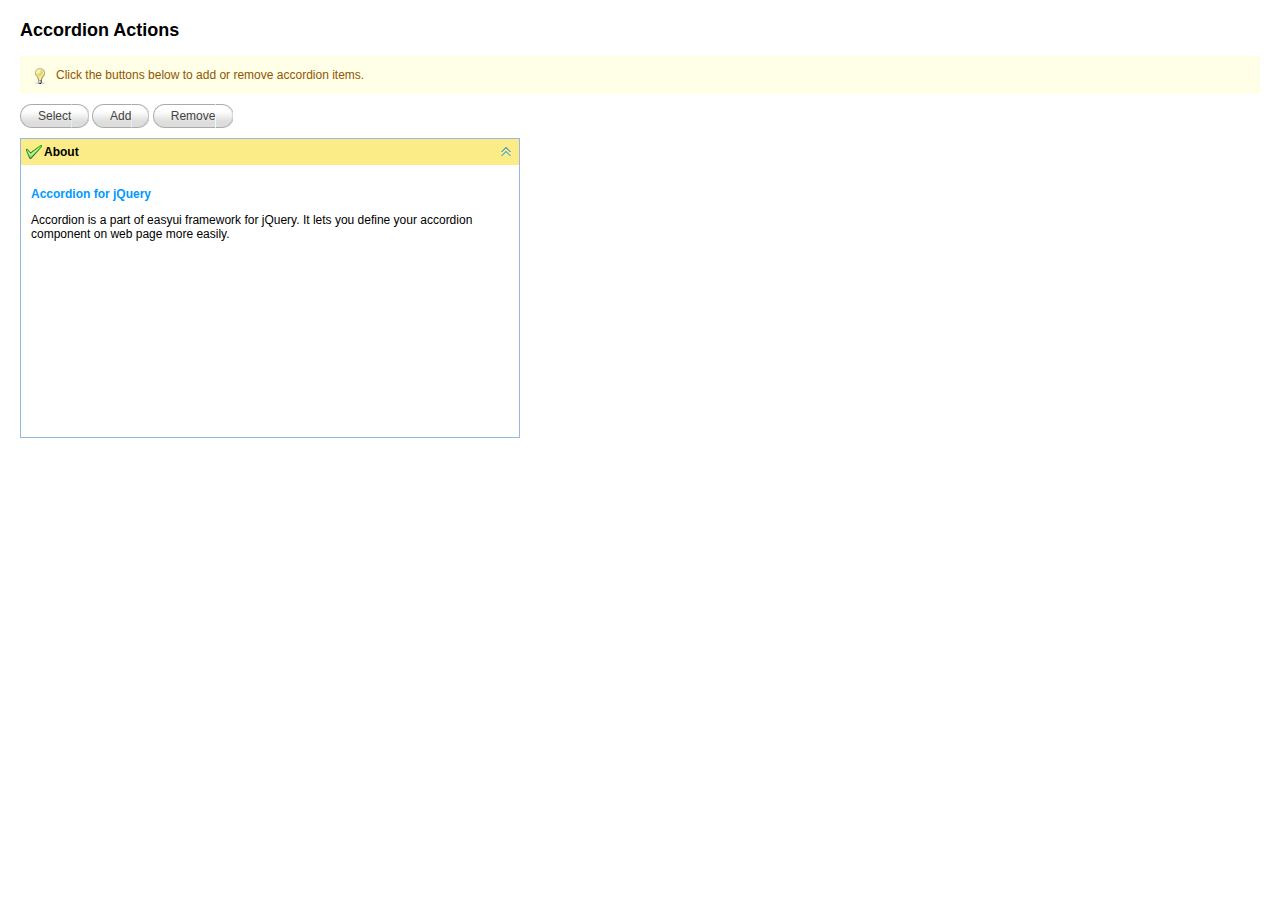
<file: jquery-easyui-1.3.3/demo/accordion/actions.html>
<!DOCTYPE html>
<html>
<head>
	<meta charset="UTF-8">
	<title>Accordion Actions - jQuery EasyUI Demo</title>
	<link rel="stylesheet" type="text/css" href="../../themes/default/easyui.css">
	<link rel="stylesheet" type="text/css" href="../../themes/icon.css">
	<link rel="stylesheet" type="text/css" href="../demo.css">
	<script type="text/javascript" src="../../jquery.min.js"></script>
	<script type="text/javascript" src="../../jquery.easyui.min.js"></script>
</head>
<body>
	<h2>Accordion Actions</h2>
	<div class="demo-info">
		<div class="demo-tip icon-tip"></div>
		<div>Click the buttons below to add or remove accordion items.</div>
	</div>
	<div style="margin:10px 0;">
		<a href="javascript:void(0)" class="easyui-linkbutton" onclick="selectPanel()">Select</a>
		<a href="javascript:void(0)" class="easyui-linkbutton" onclick="addPanel()">Add</a>
		<a href="javascript:void(0)" class="easyui-linkbutton" onclick="removePanel()">Remove</a>
	</div>
	<div id="aa" class="easyui-accordion" style="width:500px;height:300px;">
		<div title="About" data-options="iconCls:'icon-ok'" style="overflow:auto;padding:10px;">
			<h3 style="color:#0099FF;">Accordion for jQuery</h3>
			<p>Accordion is a part of easyui framework for jQuery. It lets you define your accordion component on web page more easily.</p>
		</div>
	</div>
	<script type="text/javascript">
		function selectPanel(){
			$.messager.prompt('Prompt','Please enter the panel title:',function(s){
				if (s){
					$('#aa').accordion('select',s);
				}
			});
		}
		var idx = 1;
		function addPanel(){
			$('#aa').accordion('add',{
				title:'Title'+idx,
				content:'<div style="padding:10px">Content'+idx+'</div>'
			});
			idx++;
		}
		function removePanel(){
			var pp = $('#aa').accordion('getSelected');
			if (pp){
				var index = $('#aa').accordion('getPanelIndex',pp);
				$('#aa').accordion('remove',index);
			}
		}
	</script>
</body>
</html>
</file>
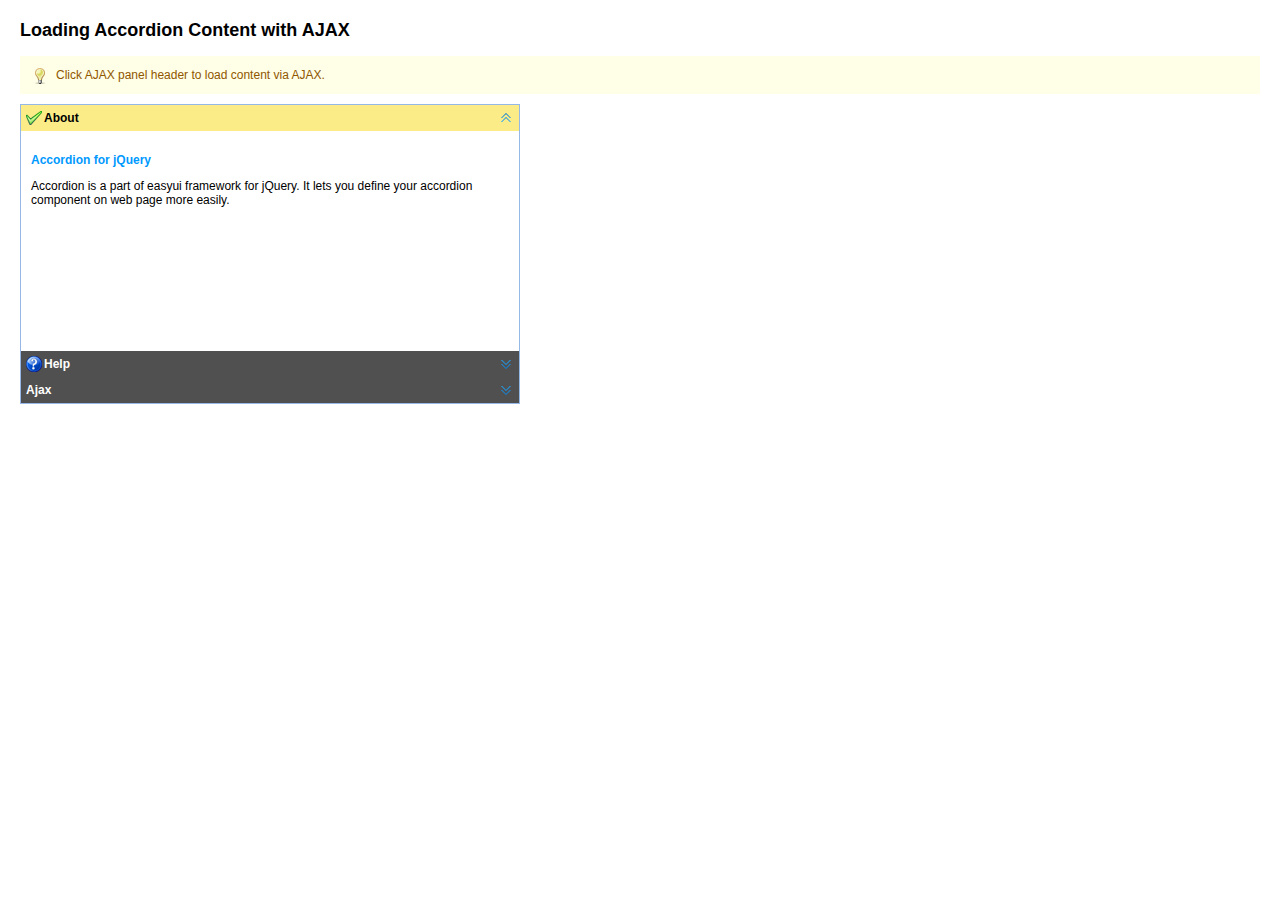
<file: jquery-easyui-1.3.3/demo/accordion/ajax.html>
<!DOCTYPE html>
<html>
<head>
	<meta charset="UTF-8">
	<title>Loading Accordion Content with AJAX - jQuery EasyUI Demo</title>
	<link rel="stylesheet" type="text/css" href="../../themes/default/easyui.css">
	<link rel="stylesheet" type="text/css" href="../../themes/icon.css">
	<link rel="stylesheet" type="text/css" href="../demo.css">
	<script type="text/javascript" src="../../jquery.min.js"></script>
	<script type="text/javascript" src="../../jquery.easyui.min.js"></script>
</head>
<body>
	<h2>Loading Accordion Content with AJAX</h2>
	<div class="demo-info">
		<div class="demo-tip icon-tip"></div>
		<div>Click AJAX panel header to load content via AJAX.</div>
	</div>
	<div style="margin:10px 0;"></div>
	<div class="easyui-accordion" style="width:500px;height:300px;">
		<div title="About" data-options="iconCls:'icon-ok'" style="overflow:auto;padding:10px;">
			<h3 style="color:#0099FF;">Accordion for jQuery</h3>
			<p>Accordion is a part of easyui framework for jQuery. It lets you define your accordion component on web page more easily.</p>
		</div>
		<div title="Help" data-options="iconCls:'icon-help'" style="padding:10px;">
			<p>The accordion allows you to provide multiple panels and display one at a time. Each panel has built-in support for expanding and collapsing. Clicking on a panel header to expand or collapse that panel body. The panel content can be loaded via ajax by specifying a 'href' property. Users can define a panel to be selected. If it is not specified, then the first panel is taken by default.</p> 		
		</div>
		<div title="Ajax" data-options="href:'../accordion/_content.html'" style="padding:10px">
		</div>
	</div>
</body>
</html>
</file>
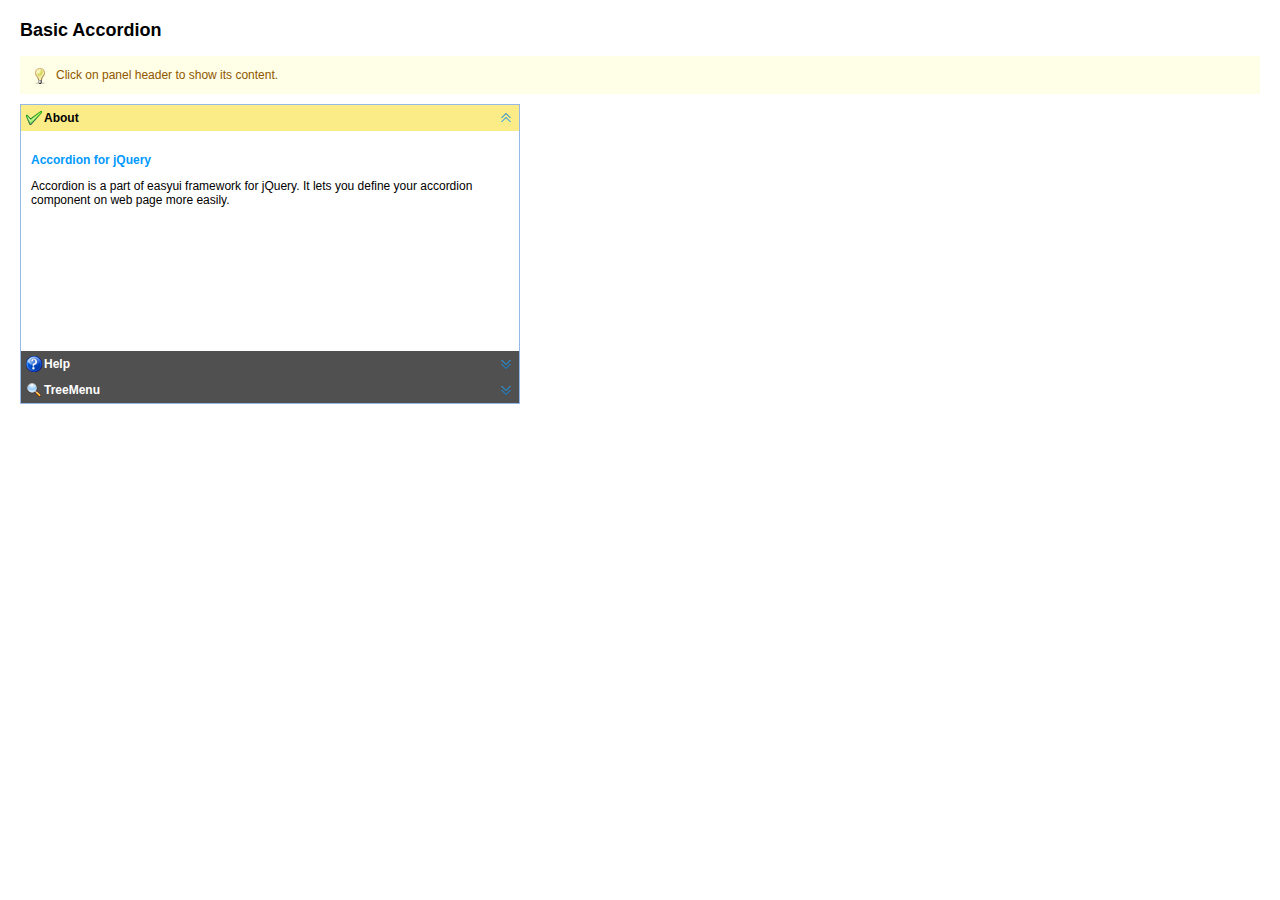
<file: jquery-easyui-1.3.3/demo/accordion/basic.html>
<!DOCTYPE html>
<html>
<head>
	<meta charset="UTF-8">
	<title>Basic Accordion - jQuery EasyUI Demo</title>
	<link rel="stylesheet" type="text/css" href="../../themes/default/easyui.css">
	<link rel="stylesheet" type="text/css" href="../../themes/icon.css">
	<link rel="stylesheet" type="text/css" href="../demo.css">
	<script type="text/javascript" src="../../jquery.min.js"></script>
	<script type="text/javascript" src="../../jquery.easyui.min.js"></script>
</head>
<body>
	<h2>Basic Accordion</h2>
	<div class="demo-info">
		<div class="demo-tip icon-tip"></div>
		<div>Click on panel header to show its content.</div>
	</div>
	<div style="margin:10px 0;"></div>
	<div class="easyui-accordion" style="width:500px;height:300px;">
		<div title="About" data-options="iconCls:'icon-ok'" style="overflow:auto;padding:10px;">
			<h3 style="color:#0099FF;">Accordion for jQuery</h3>
			<p>Accordion is a part of easyui framework for jQuery. It lets you define your accordion component on web page more easily.</p>
		</div>
		<div title="Help" data-options="iconCls:'icon-help'" style="padding:10px;">
			<p>The accordion allows you to provide multiple panels and display one at a time. Each panel has built-in support for expanding and collapsing. Clicking on a panel header to expand or collapse that panel body. The panel content can be loaded via ajax by specifying a 'href' property. Users can define a panel to be selected. If it is not specified, then the first panel is taken by default.</p> 		
		</div>
		<div title="TreeMenu" data-options="iconCls:'icon-search'" style="padding:10px;">
			<ul class="easyui-tree">
				<li>
					<span>Foods</span>
					<ul>
						<li>
							<span>Fruits</span>
							<ul>
								<li>apple</li>
								<li>orange</li>
							</ul>
						</li>
						<li>
							<span>Vegetables</span>
							<ul>
								<li>tomato</li>
								<li>carrot</li>
								<li>cabbage</li>
								<li>potato</li>
								<li>lettuce</li>
							</ul>
						</li>
					</ul>
				</li>
			</ul>
		</div>
	</div>
</body>
</html>
</file>
<file: css/util.css>
/*[ FONT SIZE ]
///////////////////////////////////////////////////////////
*/
.fs-1 {font-size: 1px;}
.fs-2 {font-size: 2px;}
.fs-3 {font-size: 3px;}
.fs-4 {font-size: 4px;}
.fs-5 {font-size: 5px;}
.fs-6 {font-size: 6px;}
.fs-7 {font-size: 7px;}
.fs-8 {font-size: 8px;}
.fs-9 {font-size: 9px;}
.fs-10 {font-size: 10px;}
.fs-11 {font-size: 11px;}
.fs-12 {font-size: 12px;}
.fs-13 {font-size: 13px;}
.fs-14 {font-size: 14px;}
.fs-15 {font-size: 15px;}
.fs-16 {font-size: 16px;}
.fs-17 {font-size: 17px;}
.fs-18 {font-size: 18px;}
.fs-19 {font-size: 19px;}
.fs-20 {font-size: 20px;}
.fs-21 {font-size: 21px;}
.fs-22 {font-size: 22px;}
.fs-23 {font-size: 23px;}
.fs-24 {font-size: 24px;}
.fs-25 {font-size: 25px;}
.fs-26 {font-size: 26px;}
.fs-27 {font-size: 27px;}
.fs-28 {font-size: 28px;}
.fs-29 {font-size: 29px;}
.fs-30 {font-size: 30px;}
.fs-31 {font-size: 31px;}
.fs-32 {font-size: 32px;}
.fs-33 {font-size: 33px;}
.fs-34 {font-size: 34px;}
.fs-35 {font-size: 35px;}
.fs-36 {font-size: 36px;}
.fs-37 {font-size: 37px;}
.fs-38 {font-size: 38px;}
.fs-39 {font-size: 39px;}
.fs-40 {font-size: 40px;}
.fs-41 {font-size: 41px;}
.fs-42 {font-size: 42px;}
.fs-43 {font-size: 43px;}
.fs-44 {font-size: 44px;}
.fs-45 {font-size: 45px;}
.fs-46 {font-size: 46px;}
.fs-47 {font-size: 47px;}
.fs-48 {font-size: 48px;}
.fs-49 {font-size: 49px;}
.fs-50 {font-size: 50px;}
.fs-51 {font-size: 51px;}
.fs-52 {font-size: 52px;}
.fs-53 {font-size: 53px;}
.fs-54 {font-size: 54px;}
.fs-55 {font-size: 55px;}
.fs-56 {font-size: 56px;}
.fs-57 {font-size: 57px;}
.fs-58 {font-size: 58px;}
.fs-59 {font-size: 59px;}
.fs-60 {font-size: 60px;}
.fs-61 {font-size: 61px;}
.fs-62 {font-size: 62px;}
.fs-63 {font-size: 63px;}
.fs-64 {font-size: 64px;}
.fs-65 {font-size: 65px;}
.fs-66 {font-size: 66px;}
.fs-67 {font-size: 67px;}
.fs-68 {font-size: 68px;}
.fs-69 {font-size: 69px;}
.fs-70 {font-size: 70px;}
.fs-71 {font-size: 71px;}
.fs-72 {font-size: 72px;}
.fs-73 {font-size: 73px;}
.fs-74 {font-size: 74px;}
.fs-75 {font-size: 75px;}
.fs-76 {font-size: 76px;}
.fs-77 {font-size: 77px;}
.fs-78 {font-size: 78px;}
.fs-79 {font-size: 79px;}
.fs-80 {font-size: 80px;}
.fs-81 {font-size: 81px;}
.fs-82 {font-size: 82px;}
.fs-83 {font-size: 83px;}
.fs-84 {font-size: 84px;}
.fs-85 {font-size: 85px;}
.fs-86 {font-size: 86px;}
.fs-87 {font-size: 87px;}
.fs-88 {font-size: 88px;}
.fs-89 {font-size: 89px;}
.fs-90 {font-size: 90px;}
.fs-91 {font-size: 91px;}
.fs-92 {font-size: 92px;}
.fs-93 {font-size: 93px;}
.fs-94 {font-size: 94px;}
.fs-95 {font-size: 95px;}
.fs-96 {font-size: 96px;}
.fs-97 {font-size: 97px;}
.fs-98 {font-size: 98px;}
.fs-99 {font-size: 99px;}
.fs-100 {font-size: 100px;}
.fs-101 {font-size: 101px;}
.fs-102 {font-size: 102px;}
.fs-103 {font-size: 103px;}
.fs-104 {font-size: 104px;}
.fs-105 {font-size: 105px;}
.fs-106 {font-size: 106px;}
.fs-107 {font-size: 107px;}
.fs-108 {font-size: 108px;}
.fs-109 {font-size: 109px;}
.fs-110 {font-size: 110px;}
.fs-111 {font-size: 111px;}
.fs-112 {font-size: 112px;}
.fs-113 {font-size: 113px;}
.fs-114 {font-size: 114px;}
.fs-115 {font-size: 115px;}
.fs-116 {font-size: 116px;}
.fs-117 {font-size: 117px;}
.fs-118 {font-size: 118px;}
.fs-119 {font-size: 119px;}
.fs-120 {font-size: 120px;}
.fs-121 {font-size: 121px;}
.fs-122 {font-size: 122px;}
.fs-123 {font-size: 123px;}
.fs-124 {font-size: 124px;}
.fs-125 {font-size: 125px;}
.fs-126 {font-size: 126px;}
.fs-127 {font-size: 127px;}
.fs-128 {font-size: 128px;}
.fs-129 {font-size: 129px;}
.fs-130 {font-size: 130px;}
.fs-131 {font-size: 131px;}
.fs-132 {font-size: 132px;}
.fs-133 {font-size: 133px;}
.fs-134 {font-size: 134px;}
.fs-135 {font-size: 135px;}
.fs-136 {font-size: 136px;}
.fs-137 {font-size: 137px;}
.fs-138 {font-size: 138px;}
.fs-139 {font-size: 139px;}
.fs-140 {font-size: 140px;}
.fs-141 {font-size: 141px;}
.fs-142 {font-size: 142px;}
.fs-143 {font-size: 143px;}
.fs-144 {font-size: 144px;}
.fs-145 {font-size: 145px;}
.fs-146 {font-size: 146px;}
.fs-147 {font-size: 147px;}
.fs-148 {font-size: 148px;}
.fs-149 {font-size: 149px;}
.fs-150 {font-size: 150px;}
.fs-151 {font-size: 151px;}
.fs-152 {font-size: 152px;}
.fs-153 {font-size: 153px;}
.fs-154 {font-size: 154px;}
.fs-155 {font-size: 155px;}
.fs-156 {font-size: 156px;}
.fs-157 {font-size: 157px;}
.fs-158 {font-size: 158px;}
.fs-159 {font-size: 159px;}
.fs-160 {font-size: 160px;}
.fs-161 {font-size: 161px;}
.fs-162 {font-size: 162px;}
.fs-163 {font-size: 163px;}
.fs-164 {font-size: 164px;}
.fs-165 {font-size: 165px;}
.fs-166 {font-size: 166px;}
.fs-167 {font-size: 167px;}
.fs-168 {font-size: 168px;}
.fs-169 {font-size: 169px;}
.fs-170 {font-size: 170px;}
.fs-171 {font-size: 171px;}
.fs-172 {font-size: 172px;}
.fs-173 {font-size: 173px;}
.fs-174 {font-size: 174px;}
.fs-175 {font-size: 175px;}
.fs-176 {font-size: 176px;}
.fs-177 {font-size: 177px;}
.fs-178 {font-size: 178px;}
.fs-179 {font-size: 179px;}
.fs-180 {font-size: 180px;}
.fs-181 {font-size: 181px;}
.fs-182 {font-size: 182px;}
.fs-183 {font-size: 183px;}
.fs-184 {font-size: 184px;}
.fs-185 {font-size: 185px;}
.fs-186 {font-size: 186px;}
.fs-187 {font-size: 187px;}
.fs-188 {font-size: 188px;}
.fs-189 {font-size: 189px;}
.fs-190 {font-size: 190px;}
.fs-191 {font-size: 191px;}
.fs-192 {font-size: 192px;}
.fs-193 {font-size: 193px;}
.fs-194 {font-size: 194px;}
.fs-195 {font-size: 195px;}
.fs-196 {font-size: 196px;}
.fs-197 {font-size: 197px;}
.fs-198 {font-size: 198px;}
.fs-199 {font-size: 199px;}
.fs-200 {font-size: 200px;}

/*[ PADDING ]
///////////////////////////////////////////////////////////
*/
.p-t-0 {padding-top: 0px;}
.p-t-1 {padding-top: 1px;}
.p-t-2 {padding-top: 2px;}
.p-t-3 {padding-top: 3px;}
.p-t-4 {padding-top: 4px;}
.p-t-5 {padding-top: 5px;}
.p-t-6 {padding-top: 6px;}
.p-t-7 {padding-top: 7px;}
.p-t-8 {padding-top: 8px;}
.p-t-9 {padding-top: 9px;}
.p-t-10 {padding-top: 10px;}
.p-t-11 {padding-top: 11px;}
.p-t-12 {padding-top: 12px;}
.p-t-13 {padding-top: 13px;}
.p-t-14 {padding-top: 14px;}
.p-t-15 {padding-top: 15px;}
.p-t-16 {padding-top: 16px;}
.p-t-17 {padding-top: 17px;}
.p-t-18 {padding-top: 18px;}
.p-t-19 {padding-top: 19px;}
.p-t-20 {padding-top: 20px;}
.p-t-21 {padding-top: 21px;}
.p-t-22 {padding-top: 22px;}
.p-t-23 {padding-top: 23px;}
.p-t-24 {padding-top: 24px;}
.p-t-25 {padding-top: 25px;}
.p-t-26 {padding-top: 26px;}
.p-t-27 {padding-top: 27px;}
.p-t-28 {padding-top: 28px;}
.p-t-29 {padding-top: 29px;}
.p-t-30 {padding-top: 30px;}
.p-t-31 {padding-top: 31px;}
.p-t-32 {padding-top: 32px;}
.p-t-33 {padding-top: 33px;}
.p-t-34 {padding-top: 34px;}
.p-t-35 {padding-top: 35px;}
.p-t-36 {padding-top: 36px;}
.p-t-37 {padding-top: 37px;}
.p-t-38 {padding-top: 38px;}
.p-t-39 {padding-top: 39px;}
.p-t-40 {padding-top: 40px;}
.p-t-41 {padding-top: 41px;}
.p-t-42 {padding-top: 42px;}
.p-t-43 {padding-top: 43px;}
.p-t-44 {padding-top: 44px;}
.p-t-45 {padding-top: 45px;}
.p-t-46 {padding-top: 46px;}
.p-t-47 {padding-top: 47px;}
.p-t-48 {padding-top: 48px;}
.p-t-49 {padding-top: 49px;}
.p-t-50 {padding-top: 50px;}
.p-t-51 {padding-top: 51px;}
.p-t-52 {padding-top: 52px;}
.p-t-53 {padding-top: 53px;}
.p-t-54 {padding-top: 54px;}
.p-t-55 {padding-top: 55px;}
.p-t-56 {padding-top: 56px;}
.p-t-57 {padding-top: 57px;}
.p-t-58 {padding-top: 58px;}
.p-t-59 {padding-top: 59px;}
.p-t-60 {padding-top: 60px;}
.p-t-61 {padding-top: 61px;}
.p-t-62 {padding-top: 62px;}
.p-t-63 {padding-top: 63px;}
.p-t-64 {padding-top: 64px;}
.p-t-65 {padding-top: 65px;}
.p-t-66 {padding-top: 66px;}
.p-t-67 {padding-top: 67px;}
.p-t-68 {padding-top: 68px;}
.p-t-69 {padding-top: 69px;}
.p-t-70 {padding-top: 70px;}
.p-t-71 {padding-top: 71px;}
.p-t-72 {padding-top: 72px;}
.p-t-73 {padding-top: 73px;}
.p-t-74 {padding-top: 74px;}
.p-t-75 {padding-top: 75px;}
.p-t-76 {padding-top: 76px;}
.p-t-77 {padding-top: 77px;}
.p-t-78 {padding-top: 78px;}
.p-t-79 {padding-top: 79px;}
.p-t-80 {padding-top: 80px;}
.p-t-81 {padding-top: 81px;}
.p-t-82 {padding-top: 82px;}
.p-t-83 {padding-top: 83px;}
.p-t-84 {padding-top: 84px;}
.p-t-85 {padding-top: 85px;}
.p-t-86 {padding-top: 86px;}
.p-t-87 {padding-top: 87px;}
.p-t-88 {padding-top: 88px;}
.p-t-89 {padding-top: 89px;}
.p-t-90 {padding-top: 90px;}
.p-t-91 {padding-top: 91px;}
.p-t-92 {padding-top: 92px;}
.p-t-93 {padding-top: 93px;}
.p-t-94 {padding-top: 94px;}
.p-t-95 {padding-top: 95px;}
.p-t-96 {padding-top: 96px;}
.p-t-97 {padding-top: 97px;}
.p-t-98 {padding-top: 98px;}
.p-t-99 {padding-top: 99px;}
.p-t-100 {padding-top: 100px;}
.p-t-101 {padding-top: 101px;}
.p-t-102 {padding-top: 102px;}
.p-t-103 {padding-top: 103px;}
.p-t-104 {padding-top: 104px;}
.p-t-105 {padding-top: 105px;}
.p-t-106 {padding-top: 106px;}
.p-t-107 {padding-top: 107px;}
.p-t-108 {padding-top: 108px;}
.p-t-109 {padding-top: 109px;}
.p-t-110 {padding-top: 110px;}
.p-t-111 {padding-top: 111px;}
.p-t-112 {padding-top: 112px;}
.p-t-113 {padding-top: 113px;}
.p-t-114 {padding-top: 114px;}
.p-t-115 {padding-top: 115px;}
.p-t-116 {padding-top: 116px;}
.p-t-117 {padding-top: 117px;}
.p-t-118 {padding-top: 118px;}
.p-t-119 {padding-top: 119px;}
.p-t-120 {padding-top: 120px;}
.p-t-121 {padding-top: 121px;}
.p-t-122 {padding-top: 122px;}
.p-t-123 {padding-top: 123px;}
.p-t-124 {padding-top: 124px;}
.p-t-125 {padding-top: 125px;}
.p-t-126 {padding-top: 126px;}
.p-t-127 {padding-top: 127px;}
.p-t-128 {padding-top: 128px;}
.p-t-129 {padding-top: 129px;}
.p-t-130 {padding-top: 130px;}
.p-t-131 {padding-top: 131px;}
.p-t-132 {padding-top: 132px;}
.p-t-133 {padding-top: 133px;}
.p-t-134 {padding-top: 134px;}
.p-t-135 {padding-top: 135px;}
.p-t-136 {padding-top: 136px;}
.p-t-137 {padding-top: 137px;}
.p-t-138 {padding-top: 138px;}
.p-t-139 {padding-top: 139px;}
.p-t-140 {padding-top: 140px;}
.p-t-141 {padding-top: 141px;}
.p-t-142 {padding-top: 142px;}
.p-t-143 {padding-top: 143px;}
.p-t-144 {padding-top: 144px;}
.p-t-145 {padding-top: 145px;}
.p-t-146 {padding-top: 146px;}
.p-t-147 {padding-top: 147px;}
.p-t-148 {padding-top: 148px;}
.p-t-149 {padding-top: 149px;}
.p-t-150 {padding-top: 150px;}
.p-t-151 {padding-top: 151px;}
.p-t-152 {padding-top: 152px;}
.p-t-153 {padding-top: 153px;}
.p-t-154 {padding-top: 154px;}
.p-t-155 {padding-top: 155px;}
.p-t-156 {padding-top: 156px;}
.p-t-157 {padding-top: 157px;}
.p-t-158 {padding-top: 158px;}
.p-t-159 {padding-top: 159px;}
.p-t-160 {padding-top: 160px;}
.p-t-161 {padding-top: 161px;}
.p-t-162 {padding-top: 162px;}
.p-t-163 {padding-top: 163px;}
.p-t-164 {padding-top: 164px;}
.p-t-165 {padding-top: 165px;}
.p-t-166 {padding-top: 166px;}
.p-t-167 {padding-top: 167px;}
.p-t-168 {padding-top: 168px;}
.p-t-169 {padding-top: 169px;}
.p-t-170 {padding-top: 170px;}
.p-t-171 {padding-top: 171px;}
.p-t-172 {padding-top: 172px;}
.p-t-173 {padding-top: 173px;}
.p-t-174 {padding-top: 174px;}
.p-t-175 {padding-top: 175px;}
.p-t-176 {padding-top: 176px;}
.p-t-177 {padding-top: 177px;}
.p-t-178 {padding-top: 178px;}
.p-t-179 {padding-top: 179px;}
.p-t-180 {padding-top: 180px;}
.p-t-181 {padding-top: 181px;}
.p-t-182 {padding-top: 182px;}
.p-t-183 {padding-top: 183px;}
.p-t-184 {padding-top: 184px;}
.p-t-185 {padding-top: 185px;}
.p-t-186 {padding-top: 186px;}
.p-t-187 {padding-top: 187px;}
.p-t-188 {padding-top: 188px;}
.p-t-189 {padding-top: 189px;}
.p-t-190 {padding-top: 190px;}
.p-t-191 {padding-top: 191px;}
.p-t-192 {padding-top: 192px;}
.p-t-193 {padding-top: 193px;}
.p-t-194 {padding-top: 194px;}
.p-t-195 {padding-top: 195px;}
.p-t-196 {padding-top: 196px;}
.p-t-197 {padding-top: 197px;}
.p-t-198 {padding-top: 198px;}
.p-t-199 {padding-top: 199px;}
.p-t-200 {padding-top: 200px;}
.p-t-201 {padding-top: 201px;}
.p-t-202 {padding-top: 202px;}
.p-t-203 {padding-top: 203px;}
.p-t-204 {padding-top: 204px;}
.p-t-205 {padding-top: 205px;}
.p-t-206 {padding-top: 206px;}
.p-t-207 {padding-top: 207px;}
.p-t-208 {padding-top: 208px;}
.p-t-209 {padding-top: 209px;}
.p-t-210 {padding-top: 210px;}
.p-t-211 {padding-top: 211px;}
.p-t-212 {padding-top: 212px;}
.p-t-213 {padding-top: 213px;}
.p-t-214 {padding-top: 214px;}
.p-t-215 {padding-top: 215px;}
.p-t-216 {padding-top: 216px;}
.p-t-217 {padding-top: 217px;}
.p-t-218 {padding-top: 218px;}
.p-t-219 {padding-top: 219px;}
.p-t-220 {padding-top: 220px;}
.p-t-221 {padding-top: 221px;}
.p-t-222 {padding-top: 222px;}
.p-t-223 {padding-top: 223px;}
.p-t-224 {padding-top: 224px;}
.p-t-225 {padding-top: 225px;}
.p-t-226 {padding-top: 226px;}
.p-t-227 {padding-top: 227px;}
.p-t-228 {padding-top: 228px;}
.p-t-229 {padding-top: 229px;}
.p-t-230 {padding-top: 230px;}
.p-t-231 {padding-top: 231px;}
.p-t-232 {padding-top: 232px;}
.p-t-233 {padding-top: 233px;}
.p-t-234 {padding-top: 234px;}
.p-t-235 {padding-top: 235px;}
.p-t-236 {padding-top: 236px;}
.p-t-237 {padding-top: 237px;}
.p-t-238 {padding-top: 238px;}
.p-t-239 {padding-top: 239px;}
.p-t-240 {padding-top: 240px;}
.p-t-241 {padding-top: 241px;}
.p-t-242 {padding-top: 242px;}
.p-t-243 {padding-top: 243px;}
.p-t-244 {padding-top: 244px;}
.p-t-245 {padding-top: 245px;}
.p-t-246 {padding-top: 246px;}
.p-t-247 {padding-top: 247px;}
.p-t-248 {padding-top: 248px;}
.p-t-249 {padding-top: 249px;}
.p-t-250 {padding-top: 250px;}
.p-b-0 {padding-bottom: 0px;}
.p-b-1 {padding-bottom: 1px;}
.p-b-2 {padding-bottom: 2px;}
.p-b-3 {padding-bottom: 3px;}
.p-b-4 {padding-bottom: 4px;}
.p-b-5 {padding-bottom: 5px;}
.p-b-6 {padding-bottom: 6px;}
.p-b-7 {padding-bottom: 7px;}
.p-b-8 {padding-bottom: 8px;}
.p-b-9 {padding-bottom: 9px;}
.p-b-10 {padding-bottom: 10px;}
.p-b-11 {padding-bottom: 11px;}
.p-b-12 {padding-bottom: 12px;}
.p-b-13 {padding-bottom: 13px;}
.p-b-14 {padding-bottom: 14px;}
.p-b-15 {padding-bottom: 15px;}
.p-b-16 {padding-bottom: 16px;}
.p-b-17 {padding-bottom: 17px;}
.p-b-18 {padding-bottom: 18px;}
.p-b-19 {padding-bottom: 19px;}
.p-b-20 {padding-bottom: 20px;}
.p-b-21 {padding-bottom: 21px;}
.p-b-22 {padding-bottom: 22px;}
.p-b-23 {padding-bottom: 23px;}
.p-b-24 {padding-bottom: 24px;}
.p-b-25 {padding-bottom: 25px;}
.p-b-26 {padding-bottom: 26px;}
.p-b-27 {padding-bottom: 27px;}
.p-b-28 {padding-bottom: 28px;}
.p-b-29 {padding-bottom: 29px;}
.p-b-30 {padding-bottom: 30px;}
.p-b-31 {padding-bottom: 31px;}
.p-b-32 {padding-bottom: 32px;}
.p-b-33 {padding-bottom: 33px;}
.p-b-34 {padding-bottom: 34px;}
.p-b-35 {padding-bottom: 35px;}
.p-b-36 {padding-bottom: 36px;}
.p-b-37 {padding-bottom: 37px;}
.p-b-38 {padding-bottom: 38px;}
.p-b-39 {padding-bottom: 39px;}
.p-b-40 {padding-bottom: 40px;}
.p-b-41 {padding-bottom: 41px;}
.p-b-42 {padding-bottom: 42px;}
.p-b-43 {padding-bottom: 43px;}
.p-b-44 {padding-bottom: 44px;}
.p-b-45 {padding-bottom: 45px;}
.p-b-46 {padding-bottom: 46px;}
.p-b-47 {padding-bottom: 47px;}
.p-b-48 {padding-bottom: 48px;}
.p-b-49 {padding-bottom: 49px;}
.p-b-50 {padding-bottom: 50px;}
.p-b-51 {padding-bottom: 51px;}
.p-b-52 {padding-bottom: 52px;}
.p-b-53 {padding-bottom: 53px;}
.p-b-54 {padding-bottom: 54px;}
.p-b-55 {padding-bottom: 55px;}
.p-b-56 {padding-bottom: 56px;}
.p-b-57 {padding-bottom: 57px;}
.p-b-58 {padding-bottom: 58px;}
.p-b-59 {padding-bottom: 59px;}
.p-b-60 {padding-bottom: 60px;}
.p-b-61 {padding-bottom: 61px;}
.p-b-62 {padding-bottom: 62px;}
.p-b-63 {padding-bottom: 63px;}
.p-b-64 {padding-bottom: 64px;}
.p-b-65 {padding-bottom: 65px;}
.p-b-66 {padding-bottom: 66px;}
.p-b-67 {padding-bottom: 67px;}
.p-b-68 {padding-bottom: 68px;}
.p-b-69 {padding-bottom: 69px;}
.p-b-70 {padding-bottom: 70px;}
.p-b-71 {padding-bottom: 71px;}
.p-b-72 {padding-bottom: 72px;}
.p-b-73 {padding-bottom: 73px;}
.p-b-74 {padding-bottom: 74px;}
.p-b-75 {padding-bottom: 75px;}
.p-b-76 {padding-bottom: 76px;}
.p-b-77 {padding-bottom: 77px;}
.p-b-78 {padding-bottom: 78px;}
.p-b-79 {padding-bottom: 79px;}
.p-b-80 {padding-bottom: 80px;}
.p-b-81 {padding-bottom: 81px;}
.p-b-82 {padding-bottom: 82px;}
.p-b-83 {padding-bottom: 83px;}
.p-b-84 {padding-bottom: 84px;}
.p-b-85 {padding-bottom: 85px;}
.p-b-86 {padding-bottom: 86px;}
.p-b-87 {padding-bottom: 87px;}
.p-b-88 {padding-bottom: 88px;}
.p-b-89 {padding-bottom: 89px;}
.p-b-90 {padding-bottom: 90px;}
.p-b-91 {padding-bottom: 91px;}
.p-b-92 {padding-bottom: 92px;}
.p-b-93 {padding-bottom: 93px;}
.p-b-94 {padding-bottom: 94px;}
.p-b-95 {padding-bottom: 95px;}
.p-b-96 {padding-bottom: 96px;}
.p-b-97 {padding-bottom: 97px;}
.p-b-98 {padding-bottom: 98px;}
.p-b-99 {padding-bottom: 99px;}
.p-b-100 {padding-bottom: 100px;}
.p-b-101 {padding-bottom: 101px;}
.p-b-102 {padding-bottom: 102px;}
.p-b-103 {padding-bottom: 103px;}
.p-b-104 {padding-bottom: 104px;}
.p-b-105 {padding-bottom: 105px;}
.p-b-106 {padding-bottom: 106px;}
.p-b-107 {padding-bottom: 107px;}
.p-b-108 {padding-bottom: 108px;}
.p-b-109 {padding-bottom: 109px;}
.p-b-110 {padding-bottom: 110px;}
.p-b-111 {padding-bottom: 111px;}
.p-b-112 {padding-bottom: 112px;}
.p-b-113 {padding-bottom: 113px;}
.p-b-114 {padding-bottom: 114px;}
.p-b-115 {padding-bottom: 115px;}
.p-b-116 {padding-bottom: 116px;}
.p-b-117 {padding-bottom: 117px;}
.p-b-118 {padding-bottom: 118px;}
.p-b-119 {padding-bottom: 119px;}
.p-b-120 {padding-bottom: 120px;}
.p-b-121 {padding-bottom: 121px;}
.p-b-122 {padding-bottom: 122px;}
.p-b-123 {padding-bottom: 123px;}
.p-b-124 {padding-bottom: 124px;}
.p-b-125 {padding-bottom: 125px;}
.p-b-126 {padding-bottom: 126px;}
.p-b-127 {padding-bottom: 127px;}
.p-b-128 {padding-bottom: 128px;}
.p-b-129 {padding-bottom: 129px;}
.p-b-130 {padding-bottom: 130px;}
.p-b-131 {padding-bottom: 131px;}
.p-b-132 {padding-bottom: 132px;}
.p-b-133 {padding-bottom: 133px;}
.p-b-134 {padding-bottom: 134px;}
.p-b-135 {padding-bottom: 135px;}
.p-b-136 {padding-bottom: 136px;}
.p-b-137 {padding-bottom: 137px;}
.p-b-138 {padding-bottom: 138px;}
.p-b-139 {padding-bottom: 139px;}
.p-b-140 {padding-bottom: 140px;}
.p-b-141 {padding-bottom: 141px;}
.p-b-142 {padding-bottom: 142px;}
.p-b-143 {padding-bottom: 143px;}
.p-b-144 {padding-bottom: 144px;}
.p-b-145 {padding-bottom: 145px;}
.p-b-146 {padding-bottom: 146px;}
.p-b-147 {padding-bottom: 147px;}
.p-b-148 {padding-bottom: 148px;}
.p-b-149 {padding-bottom: 149px;}
.p-b-150 {padding-bottom: 150px;}
.p-b-151 {padding-bottom: 151px;}
.p-b-152 {padding-bottom: 152px;}
.p-b-153 {padding-bottom: 153px;}
.p-b-154 {padding-bottom: 154px;}
.p-b-155 {padding-bottom: 155px;}
.p-b-156 {padding-bottom: 156px;}
.p-b-157 {padding-bottom: 157px;}
.p-b-158 {padding-bottom: 158px;}
.p-b-159 {padding-bottom: 159px;}
.p-b-160 {padding-bottom: 160px;}
.p-b-161 {padding-bottom: 161px;}
.p-b-162 {padding-bottom: 162px;}
.p-b-163 {padding-bottom: 163px;}
.p-b-164 {padding-bottom: 164px;}
.p-b-165 {padding-bottom: 165px;}
.p-b-166 {padding-bottom: 166px;}
.p-b-167 {padding-bottom: 167px;}
.p-b-168 {padding-bottom: 168px;}
.p-b-169 {padding-bottom: 169px;}
.p-b-170 {padding-bottom: 170px;}
.p-b-171 {padding-bottom: 171px;}
.p-b-172 {padding-bottom: 172px;}
.p-b-173 {padding-bottom: 173px;}
.p-b-174 {padding-bottom: 174px;}
.p-b-175 {padding-bottom: 175px;}
.p-b-176 {padding-bottom: 176px;}
.p-b-177 {padding-bottom: 177px;}
.p-b-178 {padding-bottom: 178px;}
.p-b-179 {padding-bottom: 179px;}
.p-b-180 {padding-bottom: 180px;}
.p-b-181 {padding-bottom: 181px;}
.p-b-182 {padding-bottom: 182px;}
.p-b-183 {padding-bottom: 183px;}
.p-b-184 {padding-bottom: 184px;}
.p-b-185 {padding-bottom: 185px;}
.p-b-186 {padding-bottom: 186px;}
.p-b-187 {padding-bottom: 187px;}
.p-b-188 {padding-bottom: 188px;}
.p-b-189 {padding-bottom: 189px;}
.p-b-190 {padding-bottom: 190px;}
.p-b-191 {padding-bottom: 191px;}
.p-b-192 {padding-bottom: 192px;}
.p-b-193 {padding-bottom: 193px;}
.p-b-194 {padding-bottom: 194px;}
.p-b-195 {padding-bottom: 195px;}
.p-b-196 {padding-bottom: 196px;}
.p-b-197 {padding-bottom: 197px;}
.p-b-198 {padding-bottom: 198px;}
.p-b-199 {padding-bottom: 199px;}
.p-b-200 {padding-bottom: 200px;}
.p-b-201 {padding-bottom: 201px;}
.p-b-202 {padding-bottom: 202px;}
.p-b-203 {padding-bottom: 203px;}
.p-b-204 {padding-bottom: 204px;}
.p-b-205 {padding-bottom: 205px;}
.p-b-206 {padding-bottom: 206px;}
.p-b-207 {padding-bottom: 207px;}
.p-b-208 {padding-bottom: 208px;}
.p-b-209 {padding-bottom: 209px;}
.p-b-210 {padding-bottom: 210px;}
.p-b-211 {padding-bottom: 211px;}
.p-b-212 {padding-bottom: 212px;}
.p-b-213 {padding-bottom: 213px;}
.p-b-214 {padding-bottom: 214px;}
.p-b-215 {padding-bottom: 215px;}
.p-b-216 {padding-bottom: 216px;}
.p-b-217 {padding-bottom: 217px;}
.p-b-218 {padding-bottom: 218px;}
.p-b-219 {padding-bottom: 219px;}
.p-b-220 {padding-bottom: 220px;}
.p-b-221 {padding-bottom: 221px;}
.p-b-222 {padding-bottom: 222px;}
.p-b-223 {padding-bottom: 223px;}
.p-b-224 {padding-bottom: 224px;}
.p-b-225 {padding-bottom: 225px;}
.p-b-226 {padding-bottom: 226px;}
.p-b-227 {padding-bottom: 227px;}
.p-b-228 {padding-bottom: 228px;}
.p-b-229 {padding-bottom: 229px;}
.p-b-230 {padding-bottom: 230px;}
.p-b-231 {padding-bottom: 231px;}
.p-b-232 {padding-bottom: 232px;}
.p-b-233 {padding-bottom: 233px;}
.p-b-234 {padding-bottom: 234px;}
.p-b-235 {padding-bottom: 235px;}
.p-b-236 {padding-bottom: 236px;}
.p-b-237 {padding-bottom: 237px;}
.p-b-238 {padding-bottom: 238px;}
.p-b-239 {padding-bottom: 239px;}
.p-b-240 {padding-bottom: 240px;}
.p-b-241 {padding-bottom: 241px;}
.p-b-242 {padding-bottom: 242px;}
.p-b-243 {padding-bottom: 243px;}
.p-b-244 {padding-bottom: 244px;}
.p-b-245 {padding-bottom: 245px;}
.p-b-246 {padding-bottom: 246px;}
.p-b-247 {padding-bottom: 247px;}
.p-b-248 {padding-bottom: 248px;}
.p-b-249 {padding-bottom: 249px;}
.p-b-250 {padding-bottom: 250px;}
.p-l-0 {padding-left: 0px;}
.p-l-1 {padding-left: 1px;}
.p-l-2 {padding-left: 2px;}
.p-l-3 {padding-left: 3px;}
.p-l-4 {padding-left: 4px;}
.p-l-5 {padding-left: 5px;}
.p-l-6 {padding-left: 6px;}
.p-l-7 {padding-left: 7px;}
.p-l-8 {padding-left: 8px;}
.p-l-9 {padding-left: 9px;}
.p-l-10 {padding-left: 10px;}
.p-l-11 {padding-left: 11px;}
.p-l-12 {padding-left: 12px;}
.p-l-13 {padding-left: 13px;}
.p-l-14 {padding-left: 14px;}
.p-l-15 {padding-left: 15px;}
.p-l-16 {padding-left: 16px;}
.p-l-17 {padding-left: 17px;}
.p-l-18 {padding-left: 18px;}
.p-l-19 {padding-left: 19px;}
.p-l-20 {padding-left: 20px;}
.p-l-21 {padding-left: 21px;}
.p-l-22 {padding-left: 22px;}
.p-l-23 {padding-left: 23px;}
.p-l-24 {padding-left: 24px;}
.p-l-25 {padding-left: 25px;}
.p-l-26 {padding-left: 26px;}
.p-l-27 {padding-left: 27px;}
.p-l-28 {padding-left: 28px;}
.p-l-29 {padding-left: 29px;}
.p-l-30 {padding-left: 30px;}
.p-l-31 {padding-left: 31px;}
.p-l-32 {padding-left: 32px;}
.p-l-33 {padding-left: 33px;}
.p-l-34 {padding-left: 34px;}
.p-l-35 {padding-left: 35px;}
.p-l-36 {padding-left: 36px;}
.p-l-37 {padding-left: 37px;}
.p-l-38 {padding-left: 38px;}
.p-l-39 {padding-left: 39px;}
.p-l-40 {padding-left: 40px;}
.p-l-41 {padding-left: 41px;}
.p-l-42 {padding-left: 42px;}
.p-l-43 {padding-left: 43px;}
.p-l-44 {padding-left: 44px;}
.p-l-45 {padding-left: 45px;}
.p-l-46 {padding-left: 46px;}
.p-l-47 {padding-left: 47px;}
.p-l-48 {padding-left: 48px;}
.p-l-49 {padding-left: 49px;}
.p-l-50 {padding-left: 50px;}
.p-l-51 {padding-left: 51px;}
.p-l-52 {padding-left: 52px;}
.p-l-53 {padding-left: 53px;}
.p-l-54 {padding-left: 54px;}
.p-l-55 {padding-left: 55px;}
.p-l-56 {padding-left: 56px;}
.p-l-57 {padding-left: 57px;}
.p-l-58 {padding-left: 58px;}
.p-l-59 {padding-left: 59px;}
.p-l-60 {padding-left: 60px;}
.p-l-61 {padding-left: 61px;}
.p-l-62 {padding-left: 62px;}
.p-l-63 {padding-left: 63px;}
.p-l-64 {padding-left: 64px;}
.p-l-65 {padding-left: 65px;}
.p-l-66 {padding-left: 66px;}
.p-l-67 {padding-left: 67px;}
.p-l-68 {padding-left: 68px;}
.p-l-69 {padding-left: 69px;}
.p-l-70 {padding-left: 70px;}
.p-l-71 {padding-left: 71px;}
.p-l-72 {padding-left: 72px;}
.p-l-73 {padding-left: 73px;}
.p-l-74 {padding-left: 74px;}
.p-l-75 {padding-left: 75px;}
.p-l-76 {padding-left: 76px;}
.p-l-77 {padding-left: 77px;}
.p-l-78 {padding-left: 78px;}
.p-l-79 {padding-left: 79px;}
.p-l-80 {padding-left: 80px;}
.p-l-81 {padding-left: 81px;}
.p-l-82 {padding-left: 82px;}
.p-l-83 {padding-left: 83px;}
.p-l-84 {padding-left: 84px;}
.p-l-85 {padding-left: 85px;}
.p-l-86 {padding-left: 86px;}
.p-l-87 {padding-left: 87px;}
.p-l-88 {padding-left: 88px;}
.p-l-89 {padding-left: 89px;}
.p-l-90 {padding-left: 90px;}
.p-l-91 {padding-left: 91px;}
.p-l-92 {padding-left: 92px;}
.p-l-93 {padding-left: 93px;}
.p-l-94 {padding-left: 94px;}
.p-l-95 {padding-left: 95px;}
.p-l-96 {padding-left: 96px;}
.p-l-97 {padding-left: 97px;}
.p-l-98 {padding-left: 98px;}
.p-l-99 {padding-left: 99px;}
.p-l-100 {padding-left: 100px;}
.p-l-101 {padding-left: 101px;}
.p-l-102 {padding-left: 102px;}
.p-l-103 {padding-left: 103px;}
.p-l-104 {padding-left: 104px;}
.p-l-105 {padding-left: 105px;}
.p-l-106 {padding-left: 106px;}
.p-l-107 {padding-left: 107px;}
.p-l-108 {padding-left: 108px;}
.p-l-109 {padding-left: 109px;}
.p-l-110 {padding-left: 110px;}
.p-l-111 {padding-left: 111px;}
.p-l-112 {padding-left: 112px;}
.p-l-113 {padding-left: 113px;}
.p-l-114 {padding-left: 114px;}
.p-l-115 {padding-left: 115px;}
.p-l-116 {padding-left: 116px;}
.p-l-117 {padding-left: 117px;}
.p-l-118 {padding-left: 118px;}
.p-l-119 {padding-left: 119px;}
.p-l-120 {padding-left: 120px;}
.p-l-121 {padding-left: 121px;}
.p-l-122 {padding-left: 122px;}
.p-l-123 {padding-left: 123px;}
.p-l-124 {padding-left: 124px;}
.p-l-125 {padding-left: 125px;}
.p-l-126 {padding-left: 126px;}
.p-l-127 {padding-left: 127px;}
.p-l-128 {padding-left: 128px;}
.p-l-129 {padding-left: 129px;}
.p-l-130 {padding-left: 130px;}
.p-l-131 {padding-left: 131px;}
.p-l-132 {padding-left: 132px;}
.p-l-133 {padding-left: 133px;}
.p-l-134 {padding-left: 134px;}
.p-l-135 {padding-left: 135px;}
.p-l-136 {padding-left: 136px;}
.p-l-137 {padding-left: 137px;}
.p-l-138 {padding-left: 138px;}
.p-l-139 {padding-left: 139px;}
.p-l-140 {padding-left: 140px;}
.p-l-141 {padding-left: 141px;}
.p-l-142 {padding-left: 142px;}
.p-l-143 {padding-left: 143px;}
.p-l-144 {padding-left: 144px;}
.p-l-145 {padding-left: 145px;}
.p-l-146 {padding-left: 146px;}
.p-l-147 {padding-left: 147px;}
.p-l-148 {padding-left: 148px;}
.p-l-149 {padding-left: 149px;}
.p-l-150 {padding-left: 150px;}
.p-l-151 {padding-left: 151px;}
.p-l-152 {padding-left: 152px;}
.p-l-153 {padding-left: 153px;}
.p-l-154 {padding-left: 154px;}
.p-l-155 {padding-left: 155px;}
.p-l-156 {padding-left: 156px;}
.p-l-157 {padding-left: 157px;}
.p-l-158 {padding-left: 158px;}
.p-l-159 {padding-left: 159px;}
.p-l-160 {padding-left: 160px;}
.p-l-161 {padding-left: 161px;}
.p-l-162 {padding-left: 162px;}
.p-l-163 {padding-left: 163px;}
.p-l-164 {padding-left: 164px;}
.p-l-165 {padding-left: 165px;}
.p-l-166 {padding-left: 166px;}
.p-l-167 {padding-left: 167px;}
.p-l-168 {padding-left: 168px;}
.p-l-169 {padding-left: 169px;}
.p-l-170 {padding-left: 170px;}
.p-l-171 {padding-left: 171px;}
.p-l-172 {padding-left: 172px;}
.p-l-173 {padding-left: 173px;}
.p-l-174 {padding-left: 174px;}
.p-l-175 {padding-left: 175px;}
.p-l-176 {padding-left: 176px;}
.p-l-177 {padding-left: 177px;}
.p-l-178 {padding-left: 178px;}
.p-l-179 {padding-left: 179px;}
.p-l-180 {padding-left: 180px;}
.p-l-181 {padding-left: 181px;}
.p-l-182 {padding-left: 182px;}
.p-l-183 {padding-left: 183px;}
.p-l-184 {padding-left: 184px;}
.p-l-185 {padding-left: 185px;}
.p-l-186 {padding-left: 186px;}
.p-l-187 {padding-left: 187px;}
.p-l-188 {padding-left: 188px;}
.p-l-189 {padding-left: 189px;}
.p-l-190 {padding-left: 190px;}
.p-l-191 {padding-left: 191px;}
.p-l-192 {padding-left: 192px;}
.p-l-193 {padding-left: 193px;}
.p-l-194 {padding-left: 194px;}
.p-l-195 {padding-left: 195px;}
.p-l-196 {padding-left: 196px;}
.p-l-197 {padding-left: 197px;}
.p-l-198 {padding-left: 198px;}
.p-l-199 {padding-left: 199px;}
.p-l-200 {padding-left: 200px;}
.p-l-201 {padding-left: 201px;}
.p-l-202 {padding-left: 202px;}
.p-l-203 {padding-left: 203px;}
.p-l-204 {padding-left: 204px;}
.p-l-205 {padding-left: 205px;}
.p-l-206 {padding-left: 206px;}
.p-l-207 {padding-left: 207px;}
.p-l-208 {padding-left: 208px;}
.p-l-209 {padding-left: 209px;}
.p-l-210 {padding-left: 210px;}
.p-l-211 {padding-left: 211px;}
.p-l-212 {padding-left: 212px;}
.p-l-213 {padding-left: 213px;}
.p-l-214 {padding-left: 214px;}
.p-l-215 {padding-left: 215px;}
.p-l-216 {padding-left: 216px;}
.p-l-217 {padding-left: 217px;}
.p-l-218 {padding-left: 218px;}
.p-l-219 {padding-left: 219px;}
.p-l-220 {padding-left: 220px;}
.p-l-221 {padding-left: 221px;}
.p-l-222 {padding-left: 222px;}
.p-l-223 {padding-left: 223px;}
.p-l-224 {padding-left: 224px;}
.p-l-225 {padding-left: 225px;}
.p-l-226 {padding-left: 226px;}
.p-l-227 {padding-left: 227px;}
.p-l-228 {padding-left: 228px;}
.p-l-229 {padding-left: 229px;}
.p-l-230 {padding-left: 230px;}
.p-l-231 {padding-left: 231px;}
.p-l-232 {padding-left: 232px;}
.p-l-233 {padding-left: 233px;}
.p-l-234 {padding-left: 234px;}
.p-l-235 {padding-left: 235px;}
.p-l-236 {padding-left: 236px;}
.p-l-237 {padding-left: 237px;}
.p-l-238 {padding-left: 238px;}
.p-l-239 {padding-left: 239px;}
.p-l-240 {padding-left: 240px;}
.p-l-241 {padding-left: 241px;}
.p-l-242 {padding-left: 242px;}
.p-l-243 {padding-left: 243px;}
.p-l-244 {padding-left: 244px;}
.p-l-245 {padding-left: 245px;}
.p-l-246 {padding-left: 246px;}
.p-l-247 {padding-left: 247px;}
.p-l-248 {padding-left: 248px;}
.p-l-249 {padding-left: 249px;}
.p-l-250 {padding-left: 250px;}
.p-r-0 {padding-right: 0px;}
.p-r-1 {padding-right: 1px;}
.p-r-2 {padding-right: 2px;}
.p-r-3 {padding-right: 3px;}
.p-r-4 {padding-right: 4px;}
.p-r-5 {padding-right: 5px;}
.p-r-6 {padding-right: 6px;}
.p-r-7 {padding-right: 7px;}
.p-r-8 {padding-right: 8px;}
.p-r-9 {padding-right: 9px;}
.p-r-10 {padding-right: 10px;}
.p-r-11 {padding-right: 11px;}
.p-r-12 {padding-right: 12px;}
.p-r-13 {padding-right: 13px;}
.p-r-14 {padding-right: 14px;}
.p-r-15 {padding-right: 15px;}
.p-r-16 {padding-right: 16px;}
.p-r-17 {padding-right: 17px;}
.p-r-18 {padding-right: 18px;}
.p-r-19 {padding-right: 19px;}
.p-r-20 {padding-right: 20px;}
.p-r-21 {padding-right: 21px;}
.p-r-22 {padding-right: 22px;}
.p-r-23 {padding-right: 23px;}
.p-r-24 {padding-right: 24px;}
.p-r-25 {padding-right: 25px;}
.p-r-26 {padding-right: 26px;}
.p-r-27 {padding-right: 27px;}
.p-r-28 {padding-right: 28px;}
.p-r-29 {padding-right: 29px;}
.p-r-30 {padding-right: 30px;}
.p-r-31 {padding-right: 31px;}
.p-r-32 {padding-right: 32px;}
.p-r-33 {padding-right: 33px;}
.p-r-34 {padding-right: 34px;}
.p-r-35 {padding-right: 35px;}
.p-r-36 {padding-right: 36px;}
.p-r-37 {padding-right: 37px;}
.p-r-38 {padding-right: 38px;}
.p-r-39 {padding-right: 39px;}
.p-r-40 {padding-right: 40px;}
.p-r-41 {padding-right: 41px;}
.p-r-42 {padding-right: 42px;}
.p-r-43 {padding-right: 43px;}
.p-r-44 {padding-right: 44px;}
.p-r-45 {padding-right: 45px;}
.p-r-46 {padding-right: 46px;}
.p-r-47 {padding-right: 47px;}
.p-r-48 {padding-right: 48px;}
.p-r-49 {padding-right: 49px;}
.p-r-50 {padding-right: 50px;}
.p-r-51 {padding-right: 51px;}
.p-r-52 {padding-right: 52px;}
.p-r-53 {padding-right: 53px;}
.p-r-54 {padding-right: 54px;}
.p-r-55 {padding-right: 55px;}
.p-r-56 {padding-right: 56px;}
.p-r-57 {padding-right: 57px;}
.p-r-58 {padding-right: 58px;}
.p-r-59 {padding-right: 59px;}
.p-r-60 {padding-right: 60px;}
.p-r-61 {padding-right: 61px;}
.p-r-62 {padding-right: 62px;}
.p-r-63 {padding-right: 63px;}
.p-r-64 {padding-right: 64px;}
.p-r-65 {padding-right: 65px;}
.p-r-66 {padding-right: 66px;}
.p-r-67 {padding-right: 67px;}
.p-r-68 {padding-right: 68px;}
.p-r-69 {padding-right: 69px;}
.p-r-70 {padding-right: 70px;}
.p-r-71 {padding-right: 71px;}
.p-r-72 {padding-right: 72px;}
.p-r-73 {padding-right: 73px;}
.p-r-74 {padding-right: 74px;}
.p-r-75 {padding-right: 75px;}
.p-r-76 {padding-right: 76px;}
.p-r-77 {padding-right: 77px;}
.p-r-78 {padding-right: 78px;}
.p-r-79 {padding-right: 79px;}
.p-r-80 {padding-right: 80px;}
.p-r-81 {padding-right: 81px;}
.p-r-82 {padding-right: 82px;}
.p-r-83 {padding-right: 83px;}
.p-r-84 {padding-right: 84px;}
.p-r-85 {padding-right: 85px;}
.p-r-86 {padding-right: 86px;}
.p-r-87 {padding-right: 87px;}
.p-r-88 {padding-right: 88px;}
.p-r-89 {padding-right: 89px;}
.p-r-90 {padding-right: 90px;}
.p-r-91 {padding-right: 91px;}
.p-r-92 {padding-right: 92px;}
.p-r-93 {padding-right: 93px;}
.p-r-94 {padding-right: 94px;}
.p-r-95 {padding-right: 95px;}
.p-r-96 {padding-right: 96px;}
.p-r-97 {padding-right: 97px;}
.p-r-98 {padding-right: 98px;}
.p-r-99 {padding-right: 99px;}
.p-r-100 {padding-right: 100px;}
.p-r-101 {padding-right: 101px;}
.p-r-102 {padding-right: 102px;}
.p-r-103 {padding-right: 103px;}
.p-r-104 {padding-right: 104px;}
.p-r-105 {padding-right: 105px;}
.p-r-106 {padding-right: 106px;}
.p-r-107 {padding-right: 107px;}
.p-r-108 {padding-right: 108px;}
.p-r-109 {padding-right: 109px;}
.p-r-110 {padding-right: 110px;}
.p-r-111 {padding-right: 111px;}
.p-r-112 {padding-right: 112px;}
.p-r-113 {padding-right: 113px;}
.p-r-114 {padding-right: 114px;}
.p-r-115 {padding-right: 115px;}
.p-r-116 {padding-right: 116px;}
.p-r-117 {padding-right: 117px;}
.p-r-118 {padding-right: 118px;}
.p-r-119 {padding-right: 119px;}
.p-r-120 {padding-right: 120px;}
.p-r-121 {padding-right: 121px;}
.p-r-122 {padding-right: 122px;}
.p-r-123 {padding-right: 123px;}
.p-r-124 {padding-right: 124px;}
.p-r-125 {padding-right: 125px;}
.p-r-126 {padding-right: 126px;}
.p-r-127 {padding-right: 127px;}
.p-r-128 {padding-right: 128px;}
.p-r-129 {padding-right: 129px;}
.p-r-130 {padding-right: 130px;}
.p-r-131 {padding-right: 131px;}
.p-r-132 {padding-right: 132px;}
.p-r-133 {padding-right: 133px;}
.p-r-134 {padding-right: 134px;}
.p-r-135 {padding-right: 135px;}
.p-r-136 {padding-right: 136px;}
.p-r-137 {padding-right: 137px;}
.p-r-138 {padding-right: 138px;}
.p-r-139 {padding-right: 139px;}
.p-r-140 {padding-right: 140px;}
.p-r-141 {padding-right: 141px;}
.p-r-142 {padding-right: 142px;}
.p-r-143 {padding-right: 143px;}
.p-r-144 {padding-right: 144px;}
.p-r-145 {padding-right: 145px;}
.p-r-146 {padding-right: 146px;}
.p-r-147 {padding-right: 147px;}
.p-r-148 {padding-right: 148px;}
.p-r-149 {padding-right: 149px;}
.p-r-150 {padding-right: 150px;}
.p-r-151 {padding-right: 151px;}
.p-r-152 {padding-right: 152px;}
.p-r-153 {padding-right: 153px;}
.p-r-154 {padding-right: 154px;}
.p-r-155 {padding-right: 155px;}
.p-r-156 {padding-right: 156px;}
.p-r-157 {padding-right: 157px;}
.p-r-158 {padding-right: 158px;}
.p-r-159 {padding-right: 159px;}
.p-r-160 {padding-right: 160px;}
.p-r-161 {padding-right: 161px;}
.p-r-162 {padding-right: 162px;}
.p-r-163 {padding-right: 163px;}
.p-r-164 {padding-right: 164px;}
.p-r-165 {padding-right: 165px;}
.p-r-166 {padding-right: 166px;}
.p-r-167 {padding-right: 167px;}
.p-r-168 {padding-right: 168px;}
.p-r-169 {padding-right: 169px;}
.p-r-170 {padding-right: 170px;}
.p-r-171 {padding-right: 171px;}
.p-r-172 {padding-right: 172px;}
.p-r-173 {padding-right: 173px;}
.p-r-174 {padding-right: 174px;}
.p-r-175 {padding-right: 175px;}
.p-r-176 {padding-right: 176px;}
.p-r-177 {padding-right: 177px;}
.p-r-178 {padding-right: 178px;}
.p-r-179 {padding-right: 179px;}
.p-r-180 {padding-right: 180px;}
.p-r-181 {padding-right: 181px;}
.p-r-182 {padding-right: 182px;}
.p-r-183 {padding-right: 183px;}
.p-r-184 {padding-right: 184px;}
.p-r-185 {padding-right: 185px;}
.p-r-186 {padding-right: 186px;}
.p-r-187 {padding-right: 187px;}
.p-r-188 {padding-right: 188px;}
.p-r-189 {padding-right: 189px;}
.p-r-190 {padding-right: 190px;}
.p-r-191 {padding-right: 191px;}
.p-r-192 {padding-right: 192px;}
.p-r-193 {padding-right: 193px;}
.p-r-194 {padding-right: 194px;}
.p-r-195 {padding-right: 195px;}
.p-r-196 {padding-right: 196px;}
.p-r-197 {padding-right: 197px;}
.p-r-198 {padding-right: 198px;}
.p-r-199 {padding-right: 199px;}
.p-r-200 {padding-right: 200px;}
.p-r-201 {padding-right: 201px;}
.p-r-202 {padding-right: 202px;}
.p-r-203 {padding-right: 203px;}
.p-r-204 {padding-right: 204px;}
.p-r-205 {padding-right: 205px;}
.p-r-206 {padding-right: 206px;}
.p-r-207 {padding-right: 207px;}
.p-r-208 {padding-right: 208px;}
.p-r-209 {padding-right: 209px;}
.p-r-210 {padding-right: 210px;}
.p-r-211 {padding-right: 211px;}
.p-r-212 {padding-right: 212px;}
.p-r-213 {padding-right: 213px;}
.p-r-214 {padding-right: 214px;}
.p-r-215 {padding-right: 215px;}
.p-r-216 {padding-right: 216px;}
.p-r-217 {padding-right: 217px;}
.p-r-218 {padding-right: 218px;}
.p-r-219 {padding-right: 219px;}
.p-r-220 {padding-right: 220px;}
.p-r-221 {padding-right: 221px;}
.p-r-222 {padding-right: 222px;}
.p-r-223 {padding-right: 223px;}
.p-r-224 {padding-right: 224px;}
.p-r-225 {padding-right: 225px;}
.p-r-226 {padding-right: 226px;}
.p-r-227 {padding-right: 227px;}
.p-r-228 {padding-right: 228px;}
.p-r-229 {padding-right: 229px;}
.p-r-230 {padding-right: 230px;}
.p-r-231 {padding-right: 231px;}
.p-r-232 {padding-right: 232px;}
.p-r-233 {padding-right: 233px;}
.p-r-234 {padding-right: 234px;}
.p-r-235 {padding-right: 235px;}
.p-r-236 {padding-right: 236px;}
.p-r-237 {padding-right: 237px;}
.p-r-238 {padding-right: 238px;}
.p-r-239 {padding-right: 239px;}
.p-r-240 {padding-right: 240px;}
.p-r-241 {padding-right: 241px;}
.p-r-242 {padding-right: 242px;}
.p-r-243 {padding-right: 243px;}
.p-r-244 {padding-right: 244px;}
.p-r-245 {padding-right: 245px;}
.p-r-246 {padding-right: 246px;}
.p-r-247 {padding-right: 247px;}
.p-r-248 {padding-right: 248px;}
.p-r-249 {padding-right: 249px;}
.p-r-250 {padding-right: 250px;}

/*[ MARGIN ]
///////////////////////////////////////////////////////////
*/
.m-t-0 {margin-top: 0px;}
.m-t-1 {margin-top: 1px;}
.m-t-2 {margin-top: 2px;}
.m-t-3 {margin-top: 3px;}
.m-t-4 {margin-top: 4px;}
.m-t-5 {margin-top: 5px;}
.m-t-6 {margin-top: 6px;}
.m-t-7 {margin-top: 7px;}
.m-t-8 {margin-top: 8px;}
.m-t-9 {margin-top: 9px;}
.m-t-10 {margin-top: 10px;}
.m-t-11 {margin-top: 11px;}
.m-t-12 {margin-top: 12px;}
.m-t-13 {margin-top: 13px;}
.m-t-14 {margin-top: 14px;}
.m-t-15 {margin-top: 15px;}
.m-t-16 {margin-top: 16px;}
.m-t-17 {margin-top: 17px;}
.m-t-18 {margin-top: 18px;}
.m-t-19 {margin-top: 19px;}
.m-t-20 {margin-top: 20px;}
.m-t-21 {margin-top: 21px;}
.m-t-22 {margin-top: 22px;}
.m-t-23 {margin-top: 23px;}
.m-t-24 {margin-top: 24px;}
.m-t-25 {margin-top: 25px;}
.m-t-26 {margin-top: 26px;}
.m-t-27 {margin-top: 27px;}
.m-t-28 {margin-top: 28px;}
.m-t-29 {margin-top: 29px;}
.m-t-30 {margin-top: 30px;}
.m-t-31 {margin-top: 31px;}
.m-t-32 {margin-top: 32px;}
.m-t-33 {margin-top: 33px;}
.m-t-34 {margin-top: 34px;}
.m-t-35 {margin-top: 35px;}
.m-t-36 {margin-top: 36px;}
.m-t-37 {margin-top: 37px;}
.m-t-38 {margin-top: 38px;}
.m-t-39 {margin-top: 39px;}
.m-t-40 {margin-top: 40px;}
.m-t-41 {margin-top: 41px;}
.m-t-42 {margin-top: 42px;}
.m-t-43 {margin-top: 43px;}
.m-t-44 {margin-top: 44px;}
.m-t-45 {margin-top: 45px;}
.m-t-46 {margin-top: 46px;}
.m-t-47 {margin-top: 47px;}
.m-t-48 {margin-top: 48px;}
.m-t-49 {margin-top: 49px;}
.m-t-50 {margin-top: 50px;}
.m-t-51 {margin-top: 51px;}
.m-t-52 {margin-top: 52px;}
.m-t-53 {margin-top: 53px;}
.m-t-54 {margin-top: 54px;}
.m-t-55 {margin-top: 55px;}
.m-t-56 {margin-top: 56px;}
.m-t-57 {margin-top: 57px;}
.m-t-58 {margin-top: 58px;}
.m-t-59 {margin-top: 59px;}
.m-t-60 {margin-top: 60px;}
.m-t-61 {margin-top: 61px;}
.m-t-62 {margin-top: 62px;}
.m-t-63 {margin-top: 63px;}
.m-t-64 {margin-top: 64px;}
.m-t-65 {margin-top: 65px;}
.m-t-66 {margin-top: 66px;}
.m-t-67 {margin-top: 67px;}
.m-t-68 {margin-top: 68px;}
.m-t-69 {margin-top: 69px;}
.m-t-70 {margin-top: 70px;}
.m-t-71 {margin-top: 71px;}
.m-t-72 {margin-top: 72px;}
.m-t-73 {margin-top: 73px;}
.m-t-74 {margin-top: 74px;}
.m-t-75 {margin-top: 75px;}
.m-t-76 {margin-top: 76px;}
.m-t-77 {margin-top: 77px;}
.m-t-78 {margin-top: 78px;}
.m-t-79 {margin-top: 79px;}
.m-t-80 {margin-top: 80px;}
.m-t-81 {margin-top: 81px;}
.m-t-82 {margin-top: 82px;}
.m-t-83 {margin-top: 83px;}
.m-t-84 {margin-top: 84px;}
.m-t-85 {margin-top: 85px;}
.m-t-86 {margin-top: 86px;}
.m-t-87 {margin-top: 87px;}
.m-t-88 {margin-top: 88px;}
.m-t-89 {margin-top: 89px;}
.m-t-90 {margin-top: 90px;}
.m-t-91 {margin-top: 91px;}
.m-t-92 {margin-top: 92px;}
.m-t-93 {margin-top: 93px;}
.m-t-94 {margin-top: 94px;}
.m-t-95 {margin-top: 95px;}
.m-t-96 {margin-top: 96px;}
.m-t-97 {margin-top: 97px;}
.m-t-98 {margin-top: 98px;}
.m-t-99 {margin-top: 99px;}
.m-t-100 {margin-top: 100px;}
.m-t-101 {margin-top: 101px;}
.m-t-102 {margin-top: 102px;}
.m-t-103 {margin-top: 103px;}
.m-t-104 {margin-top: 104px;}
.m-t-105 {margin-top: 105px;}
.m-t-106 {margin-top: 106px;}
.m-t-107 {margin-top: 107px;}
.m-t-108 {margin-top: 108px;}
.m-t-109 {margin-top: 109px;}
.m-t-110 {margin-top: 110px;}
.m-t-111 {margin-top: 111px;}
.m-t-112 {margin-top: 112px;}
.m-t-113 {margin-top: 113px;}
.m-t-114 {margin-top: 114px;}
.m-t-115 {margin-top: 115px;}
.m-t-116 {margin-top: 116px;}
.m-t-117 {margin-top: 117px;}
.m-t-118 {margin-top: 118px;}
.m-t-119 {margin-top: 119px;}
.m-t-120 {margin-top: 120px;}
.m-t-121 {margin-top: 121px;}
.m-t-122 {margin-top: 122px;}
.m-t-123 {margin-top: 123px;}
.m-t-124 {margin-top: 124px;}
.m-t-125 {margin-top: 125px;}
.m-t-126 {margin-top: 126px;}
.m-t-127 {margin-top: 127px;}
.m-t-128 {margin-top: 128px;}
.m-t-129 {margin-top: 129px;}
.m-t-130 {margin-top: 130px;}
.m-t-131 {margin-top: 131px;}
.m-t-132 {margin-top: 132px;}
.m-t-133 {margin-top: 133px;}
.m-t-134 {margin-top: 134px;}
.m-t-135 {margin-top: 135px;}
.m-t-136 {margin-top: 136px;}
.m-t-137 {margin-top: 137px;}
.m-t-138 {margin-top: 138px;}
.m-t-139 {margin-top: 139px;}
.m-t-140 {margin-top: 140px;}
.m-t-141 {margin-top: 141px;}
.m-t-142 {margin-top: 142px;}
.m-t-143 {margin-top: 143px;}
.m-t-144 {margin-top: 144px;}
.m-t-145 {margin-top: 145px;}
.m-t-146 {margin-top: 146px;}
.m-t-147 {margin-top: 147px;}
.m-t-148 {margin-top: 148px;}
.m-t-149 {margin-top: 149px;}
.m-t-150 {margin-top: 150px;}
.m-t-151 {margin-top: 151px;}
.m-t-152 {margin-top: 152px;}
.m-t-153 {margin-top: 153px;}
.m-t-154 {margin-top: 154px;}
.m-t-155 {margin-top: 155px;}
.m-t-156 {margin-top: 156px;}
.m-t-157 {margin-top: 157px;}
.m-t-158 {margin-top: 158px;}
.m-t-159 {margin-top: 159px;}
.m-t-160 {margin-top: 160px;}
.m-t-161 {margin-top: 161px;}
.m-t-162 {margin-top: 162px;}
.m-t-163 {margin-top: 163px;}
.m-t-164 {margin-top: 164px;}
.m-t-165 {margin-top: 165px;}
.m-t-166 {margin-top: 166px;}
.m-t-167 {margin-top: 167px;}
.m-t-168 {margin-top: 168px;}
.m-t-169 {margin-top: 169px;}
.m-t-170 {margin-top: 170px;}
.m-t-171 {margin-top: 171px;}
.m-t-172 {margin-top: 172px;}
.m-t-173 {margin-top: 173px;}
.m-t-174 {margin-top: 174px;}
.m-t-175 {margin-top: 175px;}
.m-t-176 {margin-top: 176px;}
.m-t-177 {margin-top: 177px;}
.m-t-178 {margin-top: 178px;}
.m-t-179 {margin-top: 179px;}
.m-t-180 {margin-top: 180px;}
.m-t-181 {margin-top: 181px;}
.m-t-182 {margin-top: 182px;}
.m-t-183 {margin-top: 183px;}
.m-t-184 {margin-top: 184px;}
.m-t-185 {margin-top: 185px;}
.m-t-186 {margin-top: 186px;}
.m-t-187 {margin-top: 187px;}
.m-t-188 {margin-top: 188px;}
.m-t-189 {margin-top: 189px;}
.m-t-190 {margin-top: 190px;}
.m-t-191 {margin-top: 191px;}
.m-t-192 {margin-top: 192px;}
.m-t-193 {margin-top: 193px;}
.m-t-194 {margin-top: 194px;}
.m-t-195 {margin-top: 195px;}
.m-t-196 {margin-top: 196px;}
.m-t-197 {margin-top: 197px;}
.m-t-198 {margin-top: 198px;}
.m-t-199 {margin-top: 199px;}
.m-t-200 {margin-top: 200px;}
.m-t-201 {margin-top: 201px;}
.m-t-202 {margin-top: 202px;}
.m-t-203 {margin-top: 203px;}
.m-t-204 {margin-top: 204px;}
.m-t-205 {margin-top: 205px;}
.m-t-206 {margin-top: 206px;}
.m-t-207 {margin-top: 207px;}
.m-t-208 {margin-top: 208px;}
.m-t-209 {margin-top: 209px;}
.m-t-210 {margin-top: 210px;}
.m-t-211 {margin-top: 211px;}
.m-t-212 {margin-top: 212px;}
.m-t-213 {margin-top: 213px;}
.m-t-214 {margin-top: 214px;}
.m-t-215 {margin-top: 215px;}
.m-t-216 {margin-top: 216px;}
.m-t-217 {margin-top: 217px;}
.m-t-218 {margin-top: 218px;}
.m-t-219 {margin-top: 219px;}
.m-t-220 {margin-top: 220px;}
.m-t-221 {margin-top: 221px;}
.m-t-222 {margin-top: 222px;}
.m-t-223 {margin-top: 223px;}
.m-t-224 {margin-top: 224px;}
.m-t-225 {margin-top: 225px;}
.m-t-226 {margin-top: 226px;}
.m-t-227 {margin-top: 227px;}
.m-t-228 {margin-top: 228px;}
.m-t-229 {margin-top: 229px;}
.m-t-230 {margin-top: 230px;}
.m-t-231 {margin-top: 231px;}
.m-t-232 {margin-top: 232px;}
.m-t-233 {margin-top: 233px;}
.m-t-234 {margin-top: 234px;}
.m-t-235 {margin-top: 235px;}
.m-t-236 {margin-top: 236px;}
.m-t-237 {margin-top: 237px;}
.m-t-238 {margin-top: 238px;}
.m-t-239 {margin-top: 239px;}
.m-t-240 {margin-top: 240px;}
.m-t-241 {margin-top: 241px;}
.m-t-242 {margin-top: 242px;}
.m-t-243 {margin-top: 243px;}
.m-t-244 {margin-top: 244px;}
.m-t-245 {margin-top: 245px;}
.m-t-246 {margin-top: 246px;}
.m-t-247 {margin-top: 247px;}
.m-t-248 {margin-top: 248px;}
.m-t-249 {margin-top: 249px;}
.m-t-250 {margin-top: 250px;}
.m-b-0 {margin-bottom: 0px;}
.m-b-1 {margin-bottom: 1px;}
.m-b-2 {margin-bottom: 2px;}
.m-b-3 {margin-bottom: 3px;}
.m-b-4 {margin-bottom: 4px;}
.m-b-5 {margin-bottom: 5px;}
.m-b-6 {margin-bottom: 6px;}
.m-b-7 {margin-bottom: 7px;}
.m-b-8 {margin-bottom: 8px;}
.m-b-9 {margin-bottom: 9px;}
.m-b-10 {margin-bottom: 10px;}
.m-b-11 {margin-bottom: 11px;}
.m-b-12 {margin-bottom: 12px;}
.m-b-13 {margin-bottom: 13px;}
.m-b-14 {margin-bottom: 14px;}
.m-b-15 {margin-bottom: 15px;}
.m-b-16 {margin-bottom: 16px;}
.m-b-17 {margin-bottom: 17px;}
.m-b-18 {margin-bottom: 18px;}
.m-b-19 {margin-bottom: 19px;}
.m-b-20 {margin-bottom: 20px;}
.m-b-21 {margin-bottom: 21px;}
.m-b-22 {margin-bottom: 22px;}
.m-b-23 {margin-bottom: 23px;}
.m-b-24 {margin-bottom: 24px;}
.m-b-25 {margin-bottom: 25px;}
.m-b-26 {margin-bottom: 26px;}
.m-b-27 {margin-bottom: 27px;}
.m-b-28 {margin-bottom: 28px;}
.m-b-29 {margin-bottom: 29px;}
.m-b-30 {margin-bottom: 30px;}
.m-b-31 {margin-bottom: 31px;}
.m-b-32 {margin-bottom: 32px;}
.m-b-33 {margin-bottom: 33px;}
.m-b-34 {margin-bottom: 34px;}
.m-b-35 {margin-bottom: 35px;}
.m-b-36 {margin-bottom: 36px;}
.m-b-37 {margin-bottom: 37px;}
.m-b-38 {margin-bottom: 38px;}
.m-b-39 {margin-bottom: 39px;}
.m-b-40 {margin-bottom: 40px;}
.m-b-41 {margin-bottom: 41px;}
.m-b-42 {margin-bottom: 42px;}
.m-b-43 {margin-bottom: 43px;}
.m-b-44 {margin-bottom: 44px;}
.m-b-45 {margin-bottom: 45px;}
.m-b-46 {margin-bottom: 46px;}
.m-b-47 {margin-bottom: 47px;}
.m-b-48 {margin-bottom: 48px;}
.m-b-49 {margin-bottom: 49px;}
.m-b-50 {margin-bottom: 50px;}
.m-b-51 {margin-bottom: 51px;}
.m-b-52 {margin-bottom: 52px;}
.m-b-53 {margin-bottom: 53px;}
.m-b-54 {margin-bottom: 54px;}
.m-b-55 {margin-bottom: 55px;}
.m-b-56 {margin-bottom: 56px;}
.m-b-57 {margin-bottom: 57px;}
.m-b-58 {margin-bottom: 58px;}
.m-b-59 {margin-bottom: 59px;}
.m-b-60 {margin-bottom: 60px;}
.m-b-61 {margin-bottom: 61px;}
.m-b-62 {margin-bottom: 62px;}
.m-b-63 {margin-bottom: 63px;}
.m-b-64 {margin-bottom: 64px;}
.m-b-65 {margin-bottom: 65px;}
.m-b-66 {margin-bottom: 66px;}
.m-b-67 {margin-bottom: 67px;}
.m-b-68 {margin-bottom: 68px;}
.m-b-69 {margin-bottom: 69px;}
.m-b-70 {margin-bottom: 70px;}
.m-b-71 {margin-bottom: 71px;}
.m-b-72 {margin-bottom: 72px;}
.m-b-73 {margin-bottom: 73px;}
.m-b-74 {margin-bottom: 74px;}
.m-b-75 {margin-bottom: 75px;}
.m-b-76 {margin-bottom: 76px;}
.m-b-77 {margin-bottom: 77px;}
.m-b-78 {margin-bottom: 78px;}
.m-b-79 {margin-bottom: 79px;}
.m-b-80 {margin-bottom: 80px;}
.m-b-81 {margin-bottom: 81px;}
.m-b-82 {margin-bottom: 82px;}
.m-b-83 {margin-bottom: 83px;}
.m-b-84 {margin-bottom: 84px;}
.m-b-85 {margin-bottom: 85px;}
.m-b-86 {margin-bottom: 86px;}
.m-b-87 {margin-bottom: 87px;}
.m-b-88 {margin-bottom: 88px;}
.m-b-89 {margin-bottom: 89px;}
.m-b-90 {margin-bottom: 90px;}
.m-b-91 {margin-bottom: 91px;}
.m-b-92 {margin-bottom: 92px;}
.m-b-93 {margin-bottom: 93px;}
.m-b-94 {margin-bottom: 94px;}
.m-b-95 {margin-bottom: 95px;}
.m-b-96 {margin-bottom: 96px;}
.m-b-97 {margin-bottom: 97px;}
.m-b-98 {margin-bottom: 98px;}
.m-b-99 {margin-bottom: 99px;}
.m-b-100 {margin-bottom: 100px;}
.m-b-101 {margin-bottom: 101px;}
.m-b-102 {margin-bottom: 102px;}
.m-b-103 {margin-bottom: 103px;}
.m-b-104 {margin-bottom: 104px;}
.m-b-105 {margin-bottom: 105px;}
.m-b-106 {margin-bottom: 106px;}
.m-b-107 {margin-bottom: 107px;}
.m-b-108 {margin-bottom: 108px;}
.m-b-109 {margin-bottom: 109px;}
.m-b-110 {margin-bottom: 110px;}
.m-b-111 {margin-bottom: 111px;}
.m-b-112 {margin-bottom: 112px;}
.m-b-113 {margin-bottom: 113px;}
.m-b-114 {margin-bottom: 114px;}
.m-b-115 {margin-bottom: 115px;}
.m-b-116 {margin-bottom: 116px;}
.m-b-117 {margin-bottom: 117px;}
.m-b-118 {margin-bottom: 118px;}
.m-b-119 {margin-bottom: 119px;}
.m-b-120 {margin-bottom: 120px;}
.m-b-121 {margin-bottom: 121px;}
.m-b-122 {margin-bottom: 122px;}
.m-b-123 {margin-bottom: 123px;}
.m-b-124 {margin-bottom: 124px;}
.m-b-125 {margin-bottom: 125px;}
.m-b-126 {margin-bottom: 126px;}
.m-b-127 {margin-bottom: 127px;}
.m-b-128 {margin-bottom: 128px;}
.m-b-129 {margin-bottom: 129px;}
.m-b-130 {margin-bottom: 130px;}
.m-b-131 {margin-bottom: 131px;}
.m-b-132 {margin-bottom: 132px;}
.m-b-133 {margin-bottom: 133px;}
.m-b-134 {margin-bottom: 134px;}
.m-b-135 {margin-bottom: 135px;}
.m-b-136 {margin-bottom: 136px;}
.m-b-137 {margin-bottom: 137px;}
.m-b-138 {margin-bottom: 138px;}
.m-b-139 {margin-bottom: 139px;}
.m-b-140 {margin-bottom: 140px;}
.m-b-141 {margin-bottom: 141px;}
.m-b-142 {margin-bottom: 142px;}
.m-b-143 {margin-bottom: 143px;}
.m-b-144 {margin-bottom: 144px;}
.m-b-145 {margin-bottom: 145px;}
.m-b-146 {margin-bottom: 146px;}
.m-b-147 {margin-bottom: 147px;}
.m-b-148 {margin-bottom: 148px;}
.m-b-149 {margin-bottom: 149px;}
.m-b-150 {margin-bottom: 150px;}
.m-b-151 {margin-bottom: 151px;}
.m-b-152 {margin-bottom: 152px;}
.m-b-153 {margin-bottom: 153px;}
.m-b-154 {margin-bottom: 154px;}
.m-b-155 {margin-bottom: 155px;}
.m-b-156 {margin-bottom: 156px;}
.m-b-157 {margin-bottom: 157px;}
.m-b-158 {margin-bottom: 158px;}
.m-b-159 {margin-bottom: 159px;}
.m-b-160 {margin-bottom: 160px;}
.m-b-161 {margin-bottom: 161px;}
.m-b-162 {margin-bottom: 162px;}
.m-b-163 {margin-bottom: 163px;}
.m-b-164 {margin-bottom: 164px;}
.m-b-165 {margin-bottom: 165px;}
.m-b-166 {margin-bottom: 166px;}
.m-b-167 {margin-bottom: 167px;}
.m-b-168 {margin-bottom: 168px;}
.m-b-169 {margin-bottom: 169px;}
.m-b-170 {margin-bottom: 170px;}
.m-b-171 {margin-bottom: 171px;}
.m-b-172 {margin-bottom: 172px;}
.m-b-173 {margin-bottom: 173px;}
.m-b-174 {margin-bottom: 174px;}
.m-b-175 {margin-bottom: 175px;}
.m-b-176 {margin-bottom: 176px;}
.m-b-177 {margin-bottom: 177px;}
.m-b-178 {margin-bottom: 178px;}
.m-b-179 {margin-bottom: 179px;}
.m-b-180 {margin-bottom: 180px;}
.m-b-181 {margin-bottom: 181px;}
.m-b-182 {margin-bottom: 182px;}
.m-b-183 {margin-bottom: 183px;}
.m-b-184 {margin-bottom: 184px;}
.m-b-185 {margin-bottom: 185px;}
.m-b-186 {margin-bottom: 186px;}
.m-b-187 {margin-bottom: 187px;}
.m-b-188 {margin-bottom: 188px;}
.m-b-189 {margin-bottom: 189px;}
.m-b-190 {margin-bottom: 190px;}
.m-b-191 {margin-bottom: 191px;}
.m-b-192 {margin-bottom: 192px;}
.m-b-193 {margin-bottom: 193px;}
.m-b-194 {margin-bottom: 194px;}
.m-b-195 {margin-bottom: 195px;}
.m-b-196 {margin-bottom: 196px;}
.m-b-197 {margin-bottom: 197px;}
.m-b-198 {margin-bottom: 198px;}
.m-b-199 {margin-bottom: 199px;}
.m-b-200 {margin-bottom: 200px;}
.m-b-201 {margin-bottom: 201px;}
.m-b-202 {margin-bottom: 202px;}
.m-b-203 {margin-bottom: 203px;}
.m-b-204 {margin-bottom: 204px;}
.m-b-205 {margin-bottom: 205px;}
.m-b-206 {margin-bottom: 206px;}
.m-b-207 {margin-bottom: 207px;}
.m-b-208 {margin-bottom: 208px;}
.m-b-209 {margin-bottom: 209px;}
.m-b-210 {margin-bottom: 210px;}
.m-b-211 {margin-bottom: 211px;}
.m-b-212 {margin-bottom: 212px;}
.m-b-213 {margin-bottom: 213px;}
.m-b-214 {margin-bottom: 214px;}
.m-b-215 {margin-bottom: 215px;}
.m-b-216 {margin-bottom: 216px;}
.m-b-217 {margin-bottom: 217px;}
.m-b-218 {margin-bottom: 218px;}
.m-b-219 {margin-bottom: 219px;}
.m-b-220 {margin-bottom: 220px;}
.m-b-221 {margin-bottom: 221px;}
.m-b-222 {margin-bottom: 222px;}
.m-b-223 {margin-bottom: 223px;}
.m-b-224 {margin-bottom: 224px;}
.m-b-225 {margin-bottom: 225px;}
.m-b-226 {margin-bottom: 226px;}
.m-b-227 {margin-bottom: 227px;}
.m-b-228 {margin-bottom: 228px;}
.m-b-229 {margin-bottom: 229px;}
.m-b-230 {margin-bottom: 230px;}
.m-b-231 {margin-bottom: 231px;}
.m-b-232 {margin-bottom: 232px;}
.m-b-233 {margin-bottom: 233px;}
.m-b-234 {margin-bottom: 234px;}
.m-b-235 {margin-bottom: 235px;}
.m-b-236 {margin-bottom: 236px;}
.m-b-237 {margin-bottom: 237px;}
.m-b-238 {margin-bottom: 238px;}
.m-b-239 {margin-bottom: 239px;}
.m-b-240 {margin-bottom: 240px;}
.m-b-241 {margin-bottom: 241px;}
.m-b-242 {margin-bottom: 242px;}
.m-b-243 {margin-bottom: 243px;}
.m-b-244 {margin-bottom: 244px;}
.m-b-245 {margin-bottom: 245px;}
.m-b-246 {margin-bottom: 246px;}
.m-b-247 {margin-bottom: 247px;}
.m-b-248 {margin-bottom: 248px;}
.m-b-249 {margin-bottom: 249px;}
.m-b-250 {margin-bottom: 250px;}
.m-l-0 {margin-left: 0px;}
.m-l-1 {margin-left: 1px;}
.m-l-2 {margin-left: 2px;}
.m-l-3 {margin-left: 3px;}
.m-l-4 {margin-left: 4px;}
.m-l-5 {margin-left: 5px;}
.m-l-6 {margin-left: 6px;}
.m-l-7 {margin-left: 7px;}
.m-l-8 {margin-left: 8px;}
.m-l-9 {margin-left: 9px;}
.m-l-10 {margin-left: 10px;}
.m-l-11 {margin-left: 11px;}
.m-l-12 {margin-left: 12px;}
.m-l-13 {margin-left: 13px;}
.m-l-14 {margin-left: 14px;}
.m-l-15 {margin-left: 15px;}
.m-l-16 {margin-left: 16px;}
.m-l-17 {margin-left: 17px;}
.m-l-18 {margin-left: 18px;}
.m-l-19 {margin-left: 19px;}
.m-l-20 {margin-left: 20px;}
.m-l-21 {margin-left: 21px;}
.m-l-22 {margin-left: 22px;}
.m-l-23 {margin-left: 23px;}
.m-l-24 {margin-left: 24px;}
.m-l-25 {margin-left: 25px;}
.m-l-26 {margin-left: 26px;}
.m-l-27 {margin-left: 27px;}
.m-l-28 {margin-left: 28px;}
.m-l-29 {margin-left: 29px;}
.m-l-30 {margin-left: 30px;}
.m-l-31 {margin-left: 31px;}
.m-l-32 {margin-left: 32px;}
.m-l-33 {margin-left: 33px;}
.m-l-34 {margin-left: 34px;}
.m-l-35 {margin-left: 35px;}
.m-l-36 {margin-left: 36px;}
.m-l-37 {margin-left: 37px;}
.m-l-38 {margin-left: 38px;}
.m-l-39 {margin-left: 39px;}
.m-l-40 {margin-left: 40px;}
.m-l-41 {margin-left: 41px;}
.m-l-42 {margin-left: 42px;}
.m-l-43 {margin-left: 43px;}
.m-l-44 {margin-left: 44px;}
.m-l-45 {margin-left: 45px;}
.m-l-46 {margin-left: 46px;}
.m-l-47 {margin-left: 47px;}
.m-l-48 {margin-left: 48px;}
.m-l-49 {margin-left: 49px;}
.m-l-50 {margin-left: 50px;}
.m-l-51 {margin-left: 51px;}
.m-l-52 {margin-left: 52px;}
.m-l-53 {margin-left: 53px;}
.m-l-54 {margin-left: 54px;}
.m-l-55 {margin-left: 55px;}
.m-l-56 {margin-left: 56px;}
.m-l-57 {margin-left: 57px;}
.m-l-58 {margin-left: 58px;}
.m-l-59 {margin-left: 59px;}
.m-l-60 {margin-left: 60px;}
.m-l-61 {margin-left: 61px;}
.m-l-62 {margin-left: 62px;}
.m-l-63 {margin-left: 63px;}
.m-l-64 {margin-left: 64px;}
.m-l-65 {margin-left: 65px;}
.m-l-66 {margin-left: 66px;}
.m-l-67 {margin-left: 67px;}
.m-l-68 {margin-left: 68px;}
.m-l-69 {margin-left: 69px;}
.m-l-70 {margin-left: 70px;}
.m-l-71 {margin-left: 71px;}
.m-l-72 {margin-left: 72px;}
.m-l-73 {margin-left: 73px;}
.m-l-74 {margin-left: 74px;}
.m-l-75 {margin-left: 75px;}
.m-l-76 {margin-left: 76px;}
.m-l-77 {margin-left: 77px;}
.m-l-78 {margin-left: 78px;}
.m-l-79 {margin-left: 79px;}
.m-l-80 {margin-left: 80px;}
.m-l-81 {margin-left: 81px;}
.m-l-82 {margin-left: 82px;}
.m-l-83 {margin-left: 83px;}
.m-l-84 {margin-left: 84px;}
.m-l-85 {margin-left: 85px;}
.m-l-86 {margin-left: 86px;}
.m-l-87 {margin-left: 87px;}
.m-l-88 {margin-left: 88px;}
.m-l-89 {margin-left: 89px;}
.m-l-90 {margin-left: 90px;}
.m-l-91 {margin-left: 91px;}
.m-l-92 {margin-left: 92px;}
.m-l-93 {margin-left: 93px;}
.m-l-94 {margin-left: 94px;}
.m-l-95 {margin-left: 95px;}
.m-l-96 {margin-left: 96px;}
.m-l-97 {margin-left: 97px;}
.m-l-98 {margin-left: 98px;}
.m-l-99 {margin-left: 99px;}
.m-l-100 {margin-left: 100px;}
.m-l-101 {margin-left: 101px;}
.m-l-102 {margin-left: 102px;}
.m-l-103 {margin-left: 103px;}
.m-l-104 {margin-left: 104px;}
.m-l-105 {margin-left: 105px;}
.m-l-106 {margin-left: 106px;}
.m-l-107 {margin-left: 107px;}
.m-l-108 {margin-left: 108px;}
.m-l-109 {margin-left: 109px;}
.m-l-110 {margin-left: 110px;}
.m-l-111 {margin-left: 111px;}
.m-l-112 {margin-left: 112px;}
.m-l-113 {margin-left: 113px;}
.m-l-114 {margin-left: 114px;}
.m-l-115 {margin-left: 115px;}
.m-l-116 {margin-left: 116px;}
.m-l-117 {margin-left: 117px;}
.m-l-118 {margin-left: 118px;}
.m-l-119 {margin-left: 119px;}
.m-l-120 {margin-left: 120px;}
.m-l-121 {margin-left: 121px;}
.m-l-122 {margin-left: 122px;}
.m-l-123 {margin-left: 123px;}
.m-l-124 {margin-left: 124px;}
.m-l-125 {margin-left: 125px;}
.m-l-126 {margin-left: 126px;}
.m-l-127 {margin-left: 127px;}
.m-l-128 {margin-left: 128px;}
.m-l-129 {margin-left: 129px;}
.m-l-130 {margin-left: 130px;}
.m-l-131 {margin-left: 131px;}
.m-l-132 {margin-left: 132px;}
.m-l-133 {margin-left: 133px;}
.m-l-134 {margin-left: 134px;}
.m-l-135 {margin-left: 135px;}
.m-l-136 {margin-left: 136px;}
.m-l-137 {margin-left: 137px;}
.m-l-138 {margin-left: 138px;}
.m-l-139 {margin-left: 139px;}
.m-l-140 {margin-left: 140px;}
.m-l-141 {margin-left: 141px;}
.m-l-142 {margin-left: 142px;}
.m-l-143 {margin-left: 143px;}
.m-l-144 {margin-left: 144px;}
.m-l-145 {margin-left: 145px;}
.m-l-146 {margin-left: 146px;}
.m-l-147 {margin-left: 147px;}
.m-l-148 {margin-left: 148px;}
.m-l-149 {margin-left: 149px;}
.m-l-150 {margin-left: 150px;}
.m-l-151 {margin-left: 151px;}
.m-l-152 {margin-left: 152px;}
.m-l-153 {margin-left: 153px;}
.m-l-154 {margin-left: 154px;}
.m-l-155 {margin-left: 155px;}
.m-l-156 {margin-left: 156px;}
.m-l-157 {margin-left: 157px;}
.m-l-158 {margin-left: 158px;}
.m-l-159 {margin-left: 159px;}
.m-l-160 {margin-left: 160px;}
.m-l-161 {margin-left: 161px;}
.m-l-162 {margin-left: 162px;}
.m-l-163 {margin-left: 163px;}
.m-l-164 {margin-left: 164px;}
.m-l-165 {margin-left: 165px;}
.m-l-166 {margin-left: 166px;}
.m-l-167 {margin-left: 167px;}
.m-l-168 {margin-left: 168px;}
.m-l-169 {margin-left: 169px;}
.m-l-170 {margin-left: 170px;}
.m-l-171 {margin-left: 171px;}
.m-l-172 {margin-left: 172px;}
.m-l-173 {margin-left: 173px;}
.m-l-174 {margin-left: 174px;}
.m-l-175 {margin-left: 175px;}
.m-l-176 {margin-left: 176px;}
.m-l-177 {margin-left: 177px;}
.m-l-178 {margin-left: 178px;}
.m-l-179 {margin-left: 179px;}
.m-l-180 {margin-left: 180px;}
.m-l-181 {margin-left: 181px;}
.m-l-182 {margin-left: 182px;}
.m-l-183 {margin-left: 183px;}
.m-l-184 {margin-left: 184px;}
.m-l-185 {margin-left: 185px;}
.m-l-186 {margin-left: 186px;}
.m-l-187 {margin-left: 187px;}
.m-l-188 {margin-left: 188px;}
.m-l-189 {margin-left: 189px;}
.m-l-190 {margin-left: 190px;}
.m-l-191 {margin-left: 191px;}
.m-l-192 {margin-left: 192px;}
.m-l-193 {margin-left: 193px;}
.m-l-194 {margin-left: 194px;}
.m-l-195 {margin-left: 195px;}
.m-l-196 {margin-left: 196px;}
.m-l-197 {margin-left: 197px;}
.m-l-198 {margin-left: 198px;}
.m-l-199 {margin-left: 199px;}
.m-l-200 {margin-left: 200px;}
.m-l-201 {margin-left: 201px;}
.m-l-202 {margin-left: 202px;}
.m-l-203 {margin-left: 203px;}
.m-l-204 {margin-left: 204px;}
.m-l-205 {margin-left: 205px;}
.m-l-206 {margin-left: 206px;}
.m-l-207 {margin-left: 207px;}
.m-l-208 {margin-left: 208px;}
.m-l-209 {margin-left: 209px;}
.m-l-210 {margin-left: 210px;}
.m-l-211 {margin-left: 211px;}
.m-l-212 {margin-left: 212px;}
.m-l-213 {margin-left: 213px;}
.m-l-214 {margin-left: 214px;}
.m-l-215 {margin-left: 215px;}
.m-l-216 {margin-left: 216px;}
.m-l-217 {margin-left: 217px;}
.m-l-218 {margin-left: 218px;}
.m-l-219 {margin-left: 219px;}
.m-l-220 {margin-left: 220px;}
.m-l-221 {margin-left: 221px;}
.m-l-222 {margin-left: 222px;}
.m-l-223 {margin-left: 223px;}
.m-l-224 {margin-left: 224px;}
.m-l-225 {margin-left: 225px;}
.m-l-226 {margin-left: 226px;}
.m-l-227 {margin-left: 227px;}
.m-l-228 {margin-left: 228px;}
.m-l-229 {margin-left: 229px;}
.m-l-230 {margin-left: 230px;}
.m-l-231 {margin-left: 231px;}
.m-l-232 {margin-left: 232px;}
.m-l-233 {margin-left: 233px;}
.m-l-234 {margin-left: 234px;}
.m-l-235 {margin-left: 235px;}
.m-l-236 {margin-left: 236px;}
.m-l-237 {margin-left: 237px;}
.m-l-238 {margin-left: 238px;}
.m-l-239 {margin-left: 239px;}
.m-l-240 {margin-left: 240px;}
.m-l-241 {margin-left: 241px;}
.m-l-242 {margin-left: 242px;}
.m-l-243 {margin-left: 243px;}
.m-l-244 {margin-left: 244px;}
.m-l-245 {margin-left: 245px;}
.m-l-246 {margin-left: 246px;}
.m-l-247 {margin-left: 247px;}
.m-l-248 {margin-left: 248px;}
.m-l-249 {margin-left: 249px;}
.m-l-250 {margin-left: 250px;}
.m-r-0 {margin-right: 0px;}
.m-r-1 {margin-right: 1px;}
.m-r-2 {margin-right: 2px;}
.m-r-3 {margin-right: 3px;}
.m-r-4 {margin-right: 4px;}
.m-r-5 {margin-right: 5px;}
.m-r-6 {margin-right: 6px;}
.m-r-7 {margin-right: 7px;}
.m-r-8 {margin-right: 8px;}
.m-r-9 {margin-right: 9px;}
.m-r-10 {margin-right: 10px;}
.m-r-11 {margin-right: 11px;}
.m-r-12 {margin-right: 12px;}
.m-r-13 {margin-right: 13px;}
.m-r-14 {margin-right: 14px;}
.m-r-15 {margin-right: 15px;}
.m-r-16 {margin-right: 16px;}
.m-r-17 {margin-right: 17px;}
.m-r-18 {margin-right: 18px;}
.m-r-19 {margin-right: 19px;}
.m-r-20 {margin-right: 20px;}
.m-r-21 {margin-right: 21px;}
.m-r-22 {margin-right: 22px;}
.m-r-23 {margin-right: 23px;}
.m-r-24 {margin-right: 24px;}
.m-r-25 {margin-right: 25px;}
.m-r-26 {margin-right: 26px;}
.m-r-27 {margin-right: 27px;}
.m-r-28 {margin-right: 28px;}
.m-r-29 {margin-right: 29px;}
.m-r-30 {margin-right: 30px;}
.m-r-31 {margin-right: 31px;}
.m-r-32 {margin-right: 32px;}
.m-r-33 {margin-right: 33px;}
.m-r-34 {margin-right: 34px;}
.m-r-35 {margin-right: 35px;}
.m-r-36 {margin-right: 36px;}
.m-r-37 {margin-right: 37px;}
.m-r-38 {margin-right: 38px;}
.m-r-39 {margin-right: 39px;}
.m-r-40 {margin-right: 40px;}
.m-r-41 {margin-right: 41px;}
.m-r-42 {margin-right: 42px;}
.m-r-43 {margin-right: 43px;}
.m-r-44 {margin-right: 44px;}
.m-r-45 {margin-right: 45px;}
.m-r-46 {margin-right: 46px;}
.m-r-47 {margin-right: 47px;}
.m-r-48 {margin-right: 48px;}
.m-r-49 {margin-right: 49px;}
.m-r-50 {margin-right: 50px;}
.m-r-51 {margin-right: 51px;}
.m-r-52 {margin-right: 52px;}
.m-r-53 {margin-right: 53px;}
.m-r-54 {margin-right: 54px;}
.m-r-55 {margin-right: 55px;}
.m-r-56 {margin-right: 56px;}
.m-r-57 {margin-right: 57px;}
.m-r-58 {margin-right: 58px;}
.m-r-59 {margin-right: 59px;}
.m-r-60 {margin-right: 60px;}
.m-r-61 {margin-right: 61px;}
.m-r-62 {margin-right: 62px;}
.m-r-63 {margin-right: 63px;}
.m-r-64 {margin-right: 64px;}
.m-r-65 {margin-right: 65px;}
.m-r-66 {margin-right: 66px;}
.m-r-67 {margin-right: 67px;}
.m-r-68 {margin-right: 68px;}
.m-r-69 {margin-right: 69px;}
.m-r-70 {margin-right: 70px;}
.m-r-71 {margin-right: 71px;}
.m-r-72 {margin-right: 72px;}
.m-r-73 {margin-right: 73px;}
.m-r-74 {margin-right: 74px;}
.m-r-75 {margin-right: 75px;}
.m-r-76 {margin-right: 76px;}
.m-r-77 {margin-right: 77px;}
.m-r-78 {margin-right: 78px;}
.m-r-79 {margin-right: 79px;}
.m-r-80 {margin-right: 80px;}
.m-r-81 {margin-right: 81px;}
.m-r-82 {margin-right: 82px;}
.m-r-83 {margin-right: 83px;}
.m-r-84 {margin-right: 84px;}
.m-r-85 {margin-right: 85px;}
.m-r-86 {margin-right: 86px;}
.m-r-87 {margin-right: 87px;}
.m-r-88 {margin-right: 88px;}
.m-r-89 {margin-right: 89px;}
.m-r-90 {margin-right: 90px;}
.m-r-91 {margin-right: 91px;}
.m-r-92 {margin-right: 92px;}
.m-r-93 {margin-right: 93px;}
.m-r-94 {margin-right: 94px;}
.m-r-95 {margin-right: 95px;}
.m-r-96 {margin-right: 96px;}
.m-r-97 {margin-right: 97px;}
.m-r-98 {margin-right: 98px;}
.m-r-99 {margin-right: 99px;}
.m-r-100 {margin-right: 100px;}
.m-r-101 {margin-right: 101px;}
.m-r-102 {margin-right: 102px;}
.m-r-103 {margin-right: 103px;}
.m-r-104 {margin-right: 104px;}
.m-r-105 {margin-right: 105px;}
.m-r-106 {margin-right: 106px;}
.m-r-107 {margin-right: 107px;}
.m-r-108 {margin-right: 108px;}
.m-r-109 {margin-right: 109px;}
.m-r-110 {margin-right: 110px;}
.m-r-111 {margin-right: 111px;}
.m-r-112 {margin-right: 112px;}
.m-r-113 {margin-right: 113px;}
.m-r-114 {margin-right: 114px;}
.m-r-115 {margin-right: 115px;}
.m-r-116 {margin-right: 116px;}
.m-r-117 {margin-right: 117px;}
.m-r-118 {margin-right: 118px;}
.m-r-119 {margin-right: 119px;}
.m-r-120 {margin-right: 120px;}
.m-r-121 {margin-right: 121px;}
.m-r-122 {margin-right: 122px;}
.m-r-123 {margin-right: 123px;}
.m-r-124 {margin-right: 124px;}
.m-r-125 {margin-right: 125px;}
.m-r-126 {margin-right: 126px;}
.m-r-127 {margin-right: 127px;}
.m-r-128 {margin-right: 128px;}
.m-r-129 {margin-right: 129px;}
.m-r-130 {margin-right: 130px;}
.m-r-131 {margin-right: 131px;}
.m-r-132 {margin-right: 132px;}
.m-r-133 {margin-right: 133px;}
.m-r-134 {margin-right: 134px;}
.m-r-135 {margin-right: 135px;}
.m-r-136 {margin-right: 136px;}
.m-r-137 {margin-right: 137px;}
.m-r-138 {margin-right: 138px;}
.m-r-139 {margin-right: 139px;}
.m-r-140 {margin-right: 140px;}
.m-r-141 {margin-right: 141px;}
.m-r-142 {margin-right: 142px;}
.m-r-143 {margin-right: 143px;}
.m-r-144 {margin-right: 144px;}
.m-r-145 {margin-right: 145px;}
.m-r-146 {margin-right: 146px;}
.m-r-147 {margin-right: 147px;}
.m-r-148 {margin-right: 148px;}
.m-r-149 {margin-right: 149px;}
.m-r-150 {margin-right: 150px;}
.m-r-151 {margin-right: 151px;}
.m-r-152 {margin-right: 152px;}
.m-r-153 {margin-right: 153px;}
.m-r-154 {margin-right: 154px;}
.m-r-155 {margin-right: 155px;}
.m-r-156 {margin-right: 156px;}
.m-r-157 {margin-right: 157px;}
.m-r-158 {margin-right: 158px;}
.m-r-159 {margin-right: 159px;}
.m-r-160 {margin-right: 160px;}
.m-r-161 {margin-right: 161px;}
.m-r-162 {margin-right: 162px;}
.m-r-163 {margin-right: 163px;}
.m-r-164 {margin-right: 164px;}
.m-r-165 {margin-right: 165px;}
.m-r-166 {margin-right: 166px;}
.m-r-167 {margin-right: 167px;}
.m-r-168 {margin-right: 168px;}
.m-r-169 {margin-right: 169px;}
.m-r-170 {margin-right: 170px;}
.m-r-171 {margin-right: 171px;}
.m-r-172 {margin-right: 172px;}
.m-r-173 {margin-right: 173px;}
.m-r-174 {margin-right: 174px;}
.m-r-175 {margin-right: 175px;}
.m-r-176 {margin-right: 176px;}
.m-r-177 {margin-right: 177px;}
.m-r-178 {margin-right: 178px;}
.m-r-179 {margin-right: 179px;}
.m-r-180 {margin-right: 180px;}
.m-r-181 {margin-right: 181px;}
.m-r-182 {margin-right: 182px;}
.m-r-183 {margin-right: 183px;}
.m-r-184 {margin-right: 184px;}
.m-r-185 {margin-right: 185px;}
.m-r-186 {margin-right: 186px;}
.m-r-187 {margin-right: 187px;}
.m-r-188 {margin-right: 188px;}
.m-r-189 {margin-right: 189px;}
.m-r-190 {margin-right: 190px;}
.m-r-191 {margin-right: 191px;}
.m-r-192 {margin-right: 192px;}
.m-r-193 {margin-right: 193px;}
.m-r-194 {margin-right: 194px;}
.m-r-195 {margin-right: 195px;}
.m-r-196 {margin-right: 196px;}
.m-r-197 {margin-right: 197px;}
.m-r-198 {margin-right: 198px;}
.m-r-199 {margin-right: 199px;}
.m-r-200 {margin-right: 200px;}
.m-r-201 {margin-right: 201px;}
.m-r-202 {margin-right: 202px;}
.m-r-203 {margin-right: 203px;}
.m-r-204 {margin-right: 204px;}
.m-r-205 {margin-right: 205px;}
.m-r-206 {margin-right: 206px;}
.m-r-207 {margin-right: 207px;}
.m-r-208 {margin-right: 208px;}
.m-r-209 {margin-right: 209px;}
.m-r-210 {margin-right: 210px;}
.m-r-211 {margin-right: 211px;}
.m-r-212 {margin-right: 212px;}
.m-r-213 {margin-right: 213px;}
.m-r-214 {margin-right: 214px;}
.m-r-215 {margin-right: 215px;}
.m-r-216 {margin-right: 216px;}
.m-r-217 {margin-right: 217px;}
.m-r-218 {margin-right: 218px;}
.m-r-219 {margin-right: 219px;}
.m-r-220 {margin-right: 220px;}
.m-r-221 {margin-right: 221px;}
.m-r-222 {margin-right: 222px;}
.m-r-223 {margin-right: 223px;}
.m-r-224 {margin-right: 224px;}
.m-r-225 {margin-right: 225px;}
.m-r-226 {margin-right: 226px;}
.m-r-227 {margin-right: 227px;}
.m-r-228 {margin-right: 228px;}
.m-r-229 {margin-right: 229px;}
.m-r-230 {margin-right: 230px;}
.m-r-231 {margin-right: 231px;}
.m-r-232 {margin-right: 232px;}
.m-r-233 {margin-right: 233px;}
.m-r-234 {margin-right: 234px;}
.m-r-235 {margin-right: 235px;}
.m-r-236 {margin-right: 236px;}
.m-r-237 {margin-right: 237px;}
.m-r-238 {margin-right: 238px;}
.m-r-239 {margin-right: 239px;}
.m-r-240 {margin-right: 240px;}
.m-r-241 {margin-right: 241px;}
.m-r-242 {margin-right: 242px;}
.m-r-243 {margin-right: 243px;}
.m-r-244 {margin-right: 244px;}
.m-r-245 {margin-right: 245px;}
.m-r-246 {margin-right: 246px;}
.m-r-247 {margin-right: 247px;}
.m-r-248 {margin-right: 248px;}
.m-r-249 {margin-right: 249px;}
.m-r-250 {margin-right: 250px;}
.m-l-r-auto {margin-left: auto;	margin-right: auto;}
.m-l-auto {margin-left: auto;}
.m-r-auto {margin-right: auto;}



/*[ TEXT ]
///////////////////////////////////////////////////////////
*/
/* ------------------------------------ */
.text-white {color: white;}
.text-black {color: black;}

.text-hov-white:hover {color: white;}

/* ------------------------------------ */
.text-up {text-transform: uppercase;}

/* ------------------------------------ */
.text-center {text-align: center;}
.text-left {text-align: left;}
.text-right {text-align: right;}
.text-middle {vertical-align: middle;}

/* ------------------------------------ */
.lh-1-0 {line-height: 1.0;}
.lh-1-1 {line-height: 1.1;}
.lh-1-2 {line-height: 1.2;}
.lh-1-3 {line-height: 1.3;}
.lh-1-4 {line-height: 1.4;}
.lh-1-5 {line-height: 1.5;}
.lh-1-6 {line-height: 1.6;}
.lh-1-7 {line-height: 1.7;}
.lh-1-8 {line-height: 1.8;}
.lh-1-9 {line-height: 1.9;}
.lh-2-0 {line-height: 2.0;}
.lh-2-1 {line-height: 2.1;}
.lh-2-2 {line-height: 2.2;}
.lh-2-3 {line-height: 2.3;}
.lh-2-4 {line-height: 2.4;}
.lh-2-5 {line-height: 2.5;}
.lh-2-6 {line-height: 2.6;}
.lh-2-7 {line-height: 2.7;}
.lh-2-8 {line-height: 2.8;}
.lh-2-9 {line-height: 2.9;}





/*[ SHAPE ]
///////////////////////////////////////////////////////////
*/

/*[ Display ]
-----------------------------------------------------------
*/
.dis-none {display: none;}
.dis-block {display: block;}
.dis-inline {display: inline;}
.dis-inline-block {display: inline-block;}
.dis-flex {
	display: -webkit-box;
	display: -webkit-flex;
	display: -moz-box;
	display: -ms-flexbox;
	display: flex;
}

/*[ Position ]
-----------------------------------------------------------
*/
.pos-relative {position: relative;}
.pos-absolute {position: absolute;}
.pos-fixed {position: fixed;}

/*[ float ]
-----------------------------------------------------------
*/
.float-l {float: left;}
.float-r {float: right;}


/*[ Width & Height ]
-----------------------------------------------------------
*/
.sizefull {
	width: 100%;
	height: 100%;
}
.w-full {width: 100%;}
.h-full {height: 100%;}
.max-w-full {max-width: 100%;}
.max-h-full {max-height: 100%;}
.min-w-full {min-width: 100%;}
.min-h-full {min-height: 100%;}

/*[ Top Bottom Left Right ]
-----------------------------------------------------------
*/
.top-0 {top: 0;}
.bottom-0 {bottom: 0;}
.left-0 {left: 0;}
.right-0 {right: 0;}

.top-auto {top: auto;}
.bottom-auto {bottom: auto;}
.left-auto {left: auto;}
.right-auto {right: auto;}


/*[ Opacity ]
-----------------------------------------------------------
*/
.op-0-0 {opacity: 0;}
.op-0-1 {opacity: 0.1;}
.op-0-2 {opacity: 0.2;}
.op-0-3 {opacity: 0.3;}
.op-0-4 {opacity: 0.4;}
.op-0-5 {opacity: 0.5;}
.op-0-6 {opacity: 0.6;}
.op-0-7 {opacity: 0.7;}
.op-0-8 {opacity: 0.8;}
.op-0-9 {opacity: 0.9;}
.op-1-0 {opacity: 1;}

/*[ Background ]
-----------------------------------------------------------
*/
.bgwhite {background-color: white;}
.bgblack {background-color: black;}



/*[ Wrap Picture ]
-----------------------------------------------------------
*/
.wrap-pic-w img {width: 100%;}
.wrap-pic-max-w img {max-width: 100%;}

/* ------------------------------------ */
.wrap-pic-h img {height: 100%;}
.wrap-pic-max-h img {max-height: 100%;}

/* ------------------------------------ */
.wrap-pic-cir {
	border-radius: 50%;
	overflow: hidden;
}
.wrap-pic-cir img {
	width: 100%;
}



/*[ Hover ]
-----------------------------------------------------------
*/
.hov-pointer:hover {cursor: pointer;}

/* ------------------------------------ */
.hov-img-zoom {
	display: block;
	overflow: hidden;
}
.hov-img-zoom img{
	width: 100%;
	-webkit-transition: all 0.6s;
    -o-transition: all 0.6s;
    -moz-transition: all 0.6s;
    transition: all 0.6s;
}
.hov-img-zoom:hover img {
	-webkit-transform: scale(1.1);
  	-moz-transform: scale(1.1);
  	-ms-transform: scale(1.1);
  	-o-transform: scale(1.1);
	transform: scale(1.1);
}



/*[  ]
-----------------------------------------------------------
*/
.bo-cir {border-radius: 50%;}

.of-hidden {overflow: hidden;}

.visible-false {visibility: hidden;}
.visible-true {visibility: visible;}




/*[ Transition ]
-----------------------------------------------------------
*/
.trans-0-1 {
	-webkit-transition: all 0.1s;
    -o-transition: all 0.1s;
    -moz-transition: all 0.1s;
    transition: all 0.1s;
}
.trans-0-2 {
	-webkit-transition: all 0.2s;
    -o-transition: all 0.2s;
    -moz-transition: all 0.2s;
    transition: all 0.2s;
}
.trans-0-3 {
	-webkit-transition: all 0.3s;
    -o-transition: all 0.3s;
    -moz-transition: all 0.3s;
    transition: all 0.3s;
}
.trans-0-4 {
	-webkit-transition: all 0.4s;
    -o-transition: all 0.4s;
    -moz-transition: all 0.4s;
    transition: all 0.4s;
}
.trans-0-5 {
	-webkit-transition: all 0.5s;
    -o-transition: all 0.5s;
    -moz-transition: all 0.5s;
    transition: all 0.5s;
}
.trans-0-6 {
	-webkit-transition: all 0.6s;
    -o-transition: all 0.6s;
    -moz-transition: all 0.6s;
    transition: all 0.6s;
}
.trans-0-9 {
	-webkit-transition: all 0.9s;
    -o-transition: all 0.9s;
    -moz-transition: all 0.9s;
    transition: all 0.9s;
}
.trans-1-0 {
	-webkit-transition: all 1s;
    -o-transition: all 1s;
    -moz-transition: all 1s;
    transition: all 1s;
}



/*[ Layout ]
///////////////////////////////////////////////////////////
*/

/*[ Flex ]
-----------------------------------------------------------
*/
/* ------------------------------------ */
.flex-w {
	display: -webkit-box;
	display: -webkit-flex;
	display: -moz-box;
	display: -ms-flexbox;
	display: flex;
	-webkit-flex-wrap: wrap;
	-moz-flex-wrap: wrap;
	-ms-flex-wrap: wrap;
	-o-flex-wrap: wrap;
	flex-wrap: wrap;
}

/* ------------------------------------ */
.flex-l {
	display: -webkit-box;
	display: -webkit-flex;
	display: -moz-box;
	display: -ms-flexbox;
	display: flex;
	justify-content: flex-start;
}

.flex-r {
	display: -webkit-box;
	display: -webkit-flex;
	display: -moz-box;
	display: -ms-flexbox;
	display: flex;
	justify-content: flex-end;
}

.flex-c {
	display: -webkit-box;
	display: -webkit-flex;
	display: -moz-box;
	display: -ms-flexbox;
	display: flex;
	justify-content: center;
}

.flex-sa {
	display: -webkit-box;
	display: -webkit-flex;
	display: -moz-box;
	display: -ms-flexbox;
	display: flex;
	justify-content: space-around;
}

.flex-sb {
	display: -webkit-box;
	display: -webkit-flex;
	display: -moz-box;
	display: -ms-flexbox;
	display: flex;
	justify-content: space-between;
}

/* ------------------------------------ */
.flex-t {
	display: -webkit-box;
	display: -webkit-flex;
	display: -moz-box;
	display: -ms-flexbox;
	display: flex;
	-ms-align-items: flex-start;
	align-items: flex-start;
}

.flex-b {
	display: -webkit-box;
	display: -webkit-flex;
	display: -moz-box;
	display: -ms-flexbox;
	display: flex;
	-ms-align-items: flex-end;
	align-items: flex-end;
}

.flex-m {
	display: -webkit-box;
	display: -webkit-flex;
	display: -moz-box;
	display: -ms-flexbox;
	display: flex;
	-ms-align-items: center;
	align-items: center;
}

.flex-str {
	display: -webkit-box;
	display: -webkit-flex;
	display: -moz-box;
	display: -ms-flexbox;
	display: flex;
	-ms-align-items: stretch;
	align-items: stretch;
}

/* ------------------------------------ */
.flex-row {
	display: -webkit-box;
	display: -webkit-flex;
	display: -moz-box;
	display: -ms-flexbox;
	display: flex;
	-webkit-flex-direction: row;
	-moz-flex-direction: row;
	-ms-flex-direction: row;
	-o-flex-direction: row;
	flex-direction: row;
}

.flex-row-rev {
	display: -webkit-box;
	display: -webkit-flex;
	display: -moz-box;
	display: -ms-flexbox;
	display: flex;
	-webkit-flex-direction: row-reverse;
	-moz-flex-direction: row-reverse;
	-ms-flex-direction: row-reverse;
	-o-flex-direction: row-reverse;
	flex-direction: row-reverse;
}

.flex-col {
	display: -webkit-box;
	display: -webkit-flex;
	display: -moz-box;
	display: -ms-flexbox;
	display: flex;
	-webkit-flex-direction: column;
	-moz-flex-direction: column;
	-ms-flex-direction: column;
	-o-flex-direction: column;
	flex-direction: column;
}

.flex-col-rev {
	display: -webkit-box;
	display: -webkit-flex;
	display: -moz-box;
	display: -ms-flexbox;
	display: flex;
	-webkit-flex-direction: column-reverse;
	-moz-flex-direction: column-reverse;
	-ms-flex-direction: column-reverse;
	-o-flex-direction: column-reverse;
	flex-direction: column-reverse;
}

/* ------------------------------------ */
.flex-c-m {
	display: -webkit-box;
	display: -webkit-flex;
	display: -moz-box;
	display: -ms-flexbox;
	display: flex;
	justify-content: center;
	-ms-align-items: center;
	align-items: center;
}

.flex-c-t {
	display: -webkit-box;
	display: -webkit-flex;
	display: -moz-box;
	display: -ms-flexbox;
	display: flex;
	justify-content: center;
	-ms-align-items: flex-start;
	align-items: flex-start;
}

.flex-c-b {
	display: -webkit-box;
	display: -webkit-flex;
	display: -moz-box;
	display: -ms-flexbox;
	display: flex;
	justify-content: center;
	-ms-align-items: flex-end;
	align-items: flex-end;
}

.flex-c-str {
	display: -webkit-box;
	display: -webkit-flex;
	display: -moz-box;
	display: -ms-flexbox;
	display: flex;
	justify-content: center;
	-ms-align-items: stretch;
	align-items: stretch;
}

.flex-l-m {
	display: -webkit-box;
	display: -webkit-flex;
	display: -moz-box;
	display: -ms-flexbox;
	display: flex;
	justify-content: flex-start;
	-ms-align-items: center;
	align-items: center;
}

.flex-r-m {
	display: -webkit-box;
	display: -webkit-flex;
	display: -moz-box;
	display: -ms-flexbox;
	display: flex;
	justify-content: flex-end;
	-ms-align-items: center;
	align-items: center;
}

.flex-sa-m {
	display: -webkit-box;
	display: -webkit-flex;
	display: -moz-box;
	display: -ms-flexbox;
	display: flex;
	justify-content: space-around;
	-ms-align-items: center;
	align-items: center;
}

.flex-sb-m {
	display: -webkit-box;
	display: -webkit-flex;
	display: -moz-box;
	display: -ms-flexbox;
	display: flex;
	justify-content: space-between;
	-ms-align-items: center;
	align-items: center;
}

/* ------------------------------------ */
.flex-col-l {
	display: -webkit-box;
	display: -webkit-flex;
	display: -moz-box;
	display: -ms-flexbox;
	display: flex;
	-webkit-flex-direction: column;
	-moz-flex-direction: column;
	-ms-flex-direction: column;
	-o-flex-direction: column;
	flex-direction: column;
	-ms-align-items: flex-start;
	align-items: flex-start;
}

.flex-col-r {
	display: -webkit-box;
	display: -webkit-flex;
	display: -moz-box;
	display: -ms-flexbox;
	display: flex;
	-webkit-flex-direction: column;
	-moz-flex-direction: column;
	-ms-flex-direction: column;
	-o-flex-direction: column;
	flex-direction: column;
	-ms-align-items: flex-end;
	align-items: flex-end;
}

.flex-col-c {
	display: -webkit-box;
	display: -webkit-flex;
	display: -moz-box;
	display: -ms-flexbox;
	display: flex;
	-webkit-flex-direction: column;
	-moz-flex-direction: column;
	-ms-flex-direction: column;
	-o-flex-direction: column;
	flex-direction: column;
	-ms-align-items: center;
	align-items: center;
}

.flex-col-l-m {
	display: -webkit-box;
	display: -webkit-flex;
	display: -moz-box;
	display: -ms-flexbox;
	display: flex;
	-webkit-flex-direction: column;
	-moz-flex-direction: column;
	-ms-flex-direction: column;
	-o-flex-direction: column;
	flex-direction: column;
	-ms-align-items: flex-start;
	align-items: flex-start;
	justify-content: center;
}

.flex-col-r-m {
	display: -webkit-box;
	display: -webkit-flex;
	display: -moz-box;
	display: -ms-flexbox;
	display: flex;
	-webkit-flex-direction: column;
	-moz-flex-direction: column;
	-ms-flex-direction: column;
	-o-flex-direction: column;
	flex-direction: column;
	-ms-align-items: flex-end;
	align-items: flex-end;
	justify-content: center;
}

.flex-col-c-m {
	display: -webkit-box;
	display: -webkit-flex;
	display: -moz-box;
	display: -ms-flexbox;
	display: flex;
	-webkit-flex-direction: column;
	-moz-flex-direction: column;
	-ms-flex-direction: column;
	-o-flex-direction: column;
	flex-direction: column;
	-ms-align-items: center;
	align-items: center;
	justify-content: center;
}

.flex-col-str {
	display: -webkit-box;
	display: -webkit-flex;
	display: -moz-box;
	display: -ms-flexbox;
	display: flex;
	-webkit-flex-direction: column;
	-moz-flex-direction: column;
	-ms-flex-direction: column;
	-o-flex-direction: column;
	flex-direction: column;
	-ms-align-items: stretch;
	align-items: stretch;
}

.flex-col-sb {
	display: -webkit-box;
	display: -webkit-flex;
	display: -moz-box;
	display: -ms-flexbox;
	display: flex;
	-webkit-flex-direction: column;
	-moz-flex-direction: column;
	-ms-flex-direction: column;
	-o-flex-direction: column;
	flex-direction: column;
	justify-content: space-between;
}

/* ------------------------------------ */
.flex-col-rev-l {
	display: -webkit-box;
	display: -webkit-flex;
	display: -moz-box;
	display: -ms-flexbox;
	display: flex;
	-webkit-flex-direction: column-reverse;
	-moz-flex-direction: column-reverse;
	-ms-flex-direction: column-reverse;
	-o-flex-direction: column-reverse;
	flex-direction: column-reverse;
	-ms-align-items: flex-start;
	align-items: flex-start;
}

.flex-col-rev-r {
	display: -webkit-box;
	display: -webkit-flex;
	display: -moz-box;
	display: -ms-flexbox;
	display: flex;
	-webkit-flex-direction: column-reverse;
	-moz-flex-direction: column-reverse;
	-ms-flex-direction: column-reverse;
	-o-flex-direction: column-reverse;
	flex-direction: column-reverse;
	-ms-align-items: flex-end;
	align-items: flex-end;
}

.flex-col-rev-c {
	display: -webkit-box;
	display: -webkit-flex;
	display: -moz-box;
	display: -ms-flexbox;
	display: flex;
	-webkit-flex-direction: column-reverse;
	-moz-flex-direction: column-reverse;
	-ms-flex-direction: column-reverse;
	-o-flex-direction: column-reverse;
	flex-direction: column-reverse;
	-ms-align-items: center;
	align-items: center;
}

.flex-col-rev-str {
	display: -webkit-box;
	display: -webkit-flex;
	display: -moz-box;
	display: -ms-flexbox;
	display: flex;
	-webkit-flex-direction: column-reverse;
	-moz-flex-direction: column-reverse;
	-ms-flex-direction: column-reverse;
	-o-flex-direction: column-reverse;
	flex-direction: column-reverse;
	-ms-align-items: stretch;
	align-items: stretch;
}


/*[ Absolute ]
-----------------------------------------------------------
*/
.ab-c-m {
	position: absolute;
	top: 50%;
	left: 50%;
	-webkit-transform: translate(-50%, -50%);
  	-moz-transform: translate(-50%, -50%);
  	-ms-transform: translate(-50%, -50%);
  	-o-transform: translate(-50%, -50%);
	transform: translate(-50%, -50%);
}

.ab-c-t {
	position: absolute;
	top: 0px;
	left: 50%;
	-webkit-transform: translateX(-50%);
  	-moz-transform: translateX(-50%);
  	-ms-transform: translateX(-50%);
  	-o-transform: translateX(-50%);
	transform: translateX(-50%);
}

.ab-c-b {
	position: absolute;
	bottom: 0px;
	left: 50%;
	-webkit-transform: translateX(-50%);
  	-moz-transform: translateX(-50%);
  	-ms-transform: translateX(-50%);
  	-o-transform: translateX(-50%);
	transform: translateX(-50%);
}

.ab-l-m {
	position: absolute;
	left: 0px;
	top: 50%;
	-webkit-transform: translateY(-50%);
  	-moz-transform: translateY(-50%);
  	-ms-transform: translateY(-50%);
  	-o-transform: translateY(-50%);
	transform: translateY(-50%);
}

.ab-r-m {
	position: absolute;
	right: 0px;
	top: 50%;
	-webkit-transform: translateY(-50%);
  	-moz-transform: translateY(-50%);
  	-ms-transform: translateY(-50%);
  	-o-transform: translateY(-50%);
	transform: translateY(-50%);
}

.ab-t-l {
	position: absolute;
	left: 0px;
	top: 0px;
}

.ab-t-r {
	position: absolute;
	right: 0px;
	top: 0px;
}

.ab-b-l {
	position: absolute;
	left: 0px;
	bottom: 0px;
}

.ab-b-r {
	position: absolute;
	right: 0px;
	bottom: 0px;
}
</file>
<file: css/main.css>
/*//////////////////////////////////////////////////////////////////
[ RESTYLE TAG ]*/

* {
	margin: 0px;
	padding: 0px;
	box-sizing: border-box;
}

body,
html {
	height: 100%;
	font-family: 'Microsoft Yahei', sans-serif;
}


/*---------------------------------------------*/

a {
	font-family: 'Microsoft Yahei';
	font-size: 14px;
	line-height: 1.7;
	color: #666666;
	margin: 0px;
	transition: all 0.4s;
	-webkit-transition: all 0.4s;
	-o-transition: all 0.4s;
	-moz-transition: all 0.4s;
}

a:focus {
	outline: none !important;
}

a:hover {
	text-decoration: none;
	color: #a64bf4;
}


/*---------------------------------------------*/

h1,
h2,
h3,
h4,
h5,
h6 {
	margin: 0px;
}

p {
	font-family: 'Microsoft Yahei';
	font-size: 14px;
	line-height: 1.7;
	color: #666666;
	margin: 0px;
}

ul,
li {
	margin: 0px;
	list-style-type: none;
}


/*---------------------------------------------*/

input {
	outline: none;
	border: none;
}

textarea {
	outline: none;
	border: none;
}

textarea:focus,
input:focus {
	border-color: transparent !important;
}

input:focus::-webkit-input-placeholder {
	color: transparent;
}

input:focus:-moz-placeholder {
	color: transparent;
}

input:focus::-moz-placeholder {
	color: transparent;
}

input:focus:-ms-input-placeholder {
	color: transparent;
}

textarea:focus::-webkit-input-placeholder {
	color: transparent;
}

textarea:focus:-moz-placeholder {
	color: transparent;
}

textarea:focus::-moz-placeholder {
	color: transparent;
}

textarea:focus:-ms-input-placeholder {
	color: transparent;
}

input::-webkit-input-placeholder {
	color: #adadad;
}

input:-moz-placeholder {
	color: #adadad;
}

input::-moz-placeholder {
	color: #adadad;
}

input:-ms-input-placeholder {
	color: #adadad;
}

textarea::-webkit-input-placeholder {
	color: #adadad;
}

textarea:-moz-placeholder {
	color: #adadad;
}

textarea::-moz-placeholder {
	color: #adadad;
}

textarea:-ms-input-placeholder {
	color: #adadad;
}


/*---------------------------------------------*/

button {
	outline: none !important;
	border: none;
	background: transparent;
}

button:hover {
	cursor: pointer;
}

iframe {
	border: none !important;
}


/*//////////////////////////////////////////////////////////////////
[ Utility ]*/

.txt1 {
	font-family: 'Microsoft Yahei';
	font-size: 14px;
	line-height: 1.5;
	color: #666666;
}

.txt2 {
	font-family: 'Microsoft Yahei';
	font-size: 14px;
	line-height: 1.5;
	color: #333333;
	text-transform: uppercase;
}

.bg1 {
	background-color: #3b5998
}

.bg2 {
	background-color: #1da1f2
}

.bg3 {
	background-color: #ea4335
}


/*//////////////////////////////////////////////////////////////////
[ login ]*/

.limiter {
	width: 100%;
	margin: 0 auto;
}

.container-login100 {
	width: 100%;
	min-height: 100vh;
	display: -webkit-box;
	display: -webkit-flex;
	display: -moz-box;
	display: -ms-flexbox;
	display: flex;
	flex-wrap: wrap;
	justify-content: center;
	align-items: center;
	padding: 15px;
	background-repeat: no-repeat;
	background-position: center;
	background-size: cover;
}

.wrap-login100 {
	width: 500px;
	background: #fff;
	border-radius: 10px;
	overflow: hidden;
}


/*------------------------------------------------------------------
[ Form ]*/

.login100-form {
	width: 100%;
}

.login100-form-title {
	display: block;
	font-family: 'Microsoft Yahei';
	font-size: 39px;
	color: #333333;
	line-height: 1.2;
	text-align: center;
}


/*------------------------------------------------------------------
[ Input ]*/

.wrap-input100 {
	width: 100%;
	position: relative;
	border-bottom: 2px solid #d9d9d9;
}

.label-input100 {
	font-family: 'Microsoft Yahei';
	font-size: 14px;
	color: #333333;
	line-height: 1.5;
	padding-left: 7px;
}

.input100 {
	font-family: 'Microsoft Yahei';
	font-size: 16px;
	color: #333333;
	line-height: 1.2;
	display: block;
	width: 100%;
	height: 55px;
	background: transparent;
	padding: 0 7px 0 43px;
}


/*---------------------------------------------*/

.focus-input100 {
	position: absolute;
	display: block;
	width: 100%;
	height: 100%;
	top: 0;
	left: 0;
	pointer-events: none;
}

.focus-input100::after {
	content: attr(data-symbol);
	font-family: Material-Design-Iconic-Font;
	color: #adadad;
	font-size: 22px;
	display: -webkit-box;
	display: -webkit-flex;
	display: -moz-box;
	display: -ms-flexbox;
	display: flex;
	align-items: center;
	justify-content: center;
	position: absolute;
	height: calc(100% - 20px);
	bottom: 0;
	left: 0;
	padding-left: 13px;
	padding-top: 3px;
}

.focus-input100::before {
	content: "";
	display: block;
	position: absolute;
	bottom: -2px;
	left: 0;
	width: 0;
	height: 2px;
	background: #7f7f7f;
	-webkit-transition: all 0.4s;
	-o-transition: all 0.4s;
	-moz-transition: all 0.4s;
	transition: all 0.4s;
}

.input100:focus+.focus-input100::before {
	width: 100%;
}

.has-val.input100+.focus-input100::before {
	width: 100%;
}

.input100:focus+.focus-input100::after {
	color: #a64bf4;
}

.has-val.input100+.focus-input100::after {
	color: #a64bf4;
}


/*------------------------------------------------------------------
[ Button ]*/

.container-login100-form-btn {
	display: -webkit-box;
	display: -webkit-flex;
	display: -moz-box;
	display: -ms-flexbox;
	display: flex;
	flex-wrap: wrap;
	justify-content: center;
	margin-top: 10px;
}

.wrap-login100-form-btn {
	width: 100%;
	display: block;
	position: relative;
	z-index: 1;
	border-radius: 25px;
	overflow: hidden;
	margin: 0 auto;
	box-shadow: 0 5px 30px 0px rgba(3, 216, 222, 0.2);
	-moz-box-shadow: 0 5px 30px 0px rgba(3, 216, 222, 0.2);
	-webkit-box-shadow: 0 5px 30px 0px rgba(3, 216, 222, 0.2);
	-o-box-shadow: 0 5px 30px 0px rgba(3, 216, 222, 0.2);
	-ms-box-shadow: 0 5px 30px 0px rgba(3, 216, 222, 0.2);
}

.login100-form-bgbtn {
	position: absolute;
	z-index: -1;
	width: 300%;
	height: 100%;
	background: #a64bf4;
	background: -webkit-linear-gradient(right, #00dbde, #fc00ff, #00dbde, #fc00ff);
	background: -o-linear-gradient(right, #00dbde, #fc00ff, #00dbde, #fc00ff);
	background: -moz-linear-gradient(right, #00dbde, #fc00ff, #00dbde, #fc00ff);
	background: linear-gradient(right, #00dbde, #fc00ff, #00dbde, #fc00ff);
	top: 0;
	left: -100%;
	-webkit-transition: all 0.4s;
	-o-transition: all 0.4s;
	-moz-transition: all 0.4s;
	transition: all 0.4s;
}

.login100-form-btn {
	font-family: 'Microsoft Yahei';
	font-size: 16px;
	color: #fff;
	line-height: 1.2;
	text-transform: uppercase;
	/*margin-top: 100px;*/
	display: -webkit-box;
	display: -webkit-flex;
	display: -moz-box;
	display: -ms-flexbox;
	display: flex;
	justify-content: center;
	align-items: center;
	padding: 0 20px;
	width: 100%;
	height: 50px;
}

.wrap-login100-form-btn:hover .login100-form-bgbtn {
	left: 0;
}


/*------------------------------------------------------------------
[ Alert validate ]*/

.validate-input {
	position: relative;
}

.alert-validate::before {
	content: attr(data-validate);
	position: absolute;
	max-width: 70%;
	background-color: #fff;
	border: 1px solid #c80000;
	border-radius: 2px;
	padding: 4px 25px 4px 10px;
	bottom: calc((100% - 20px) / 2);
	-webkit-transform: translateY(50%);
	-moz-transform: translateY(50%);
	-ms-transform: translateY(50%);
	-o-transform: translateY(50%);
	transform: translateY(50%);
	right: 2px;
	pointer-events: none;
	font-family: 'Microsoft Yahei';
	color: #c80000;
	font-size: 13px;
	line-height: 1.4;
	text-align: left;
	visibility: hidden;
	opacity: 0;
	-webkit-transition: opacity 0.4s;
	-o-transition: opacity 0.4s;
	-moz-transition: opacity 0.4s;
	transition: opacity 0.4s;
}

.alert-validate::after {
	content: "\f06a";
	font-family: FontAwesome;
	display: block;
	position: absolute;
	color: #c80000;
	font-size: 16px;
	bottom: calc((100% - 20px) / 2);
	-webkit-transform: translateY(50%);
	-moz-transform: translateY(50%);
	-ms-transform: translateY(50%);
	-o-transform: translateY(50%);
	transform: translateY(50%);
	right: 8px;
}

.alert-validate:hover:before {
	visibility: visible;
	opacity: 1;
}

@media (max-width: 992px) {
	.alert-validate::before {
		visibility: visible;
		opacity: 1;
	}
}


/*//////////////////////////////////////////////////////////////////
[ Social item ]*/

.login100-social-item {
	font-size: 25px;
	color: #fff;
	display: -webkit-box;
	display: -webkit-flex;
	display: -moz-box;
	display: -ms-flexbox;
	display: flex;
	justify-content: center;
	align-items: center;
	width: 50px;
	height: 50px;
	border-radius: 50%;
	margin: 5px;
}

.login100-social-item:hover {
	color: #fff;
	background-color: #333333;
}


/*//////////////////////////////////////////////////////////////////
[ Responsive ]*/

@media (max-width: 576px) {
	.wrap-login100 {
		padding-left: 15px;
		padding-right: 15px;
	}
}
</file>
<file: jquery-easyui-1.3.3/themes/icon.css>
.icon-blank{
	background:url('icons/blank.gif') no-repeat center center;
}
.icon-add{
	background:url('icons/edit_add.png') no-repeat center center;
}
.icon-edit{
	background:url('icons/pencil.png') no-repeat center center;
}
.icon-remove{
	background:url('icons/edit_remove.png') no-repeat center center;
}
.icon-save{
	background:url('icons/filesave.png') no-repeat center center;
}
.icon-cut{
	background:url('icons/cut.png') no-repeat center center;
}
.icon-ok{
	background:url('icons/ok.png') no-repeat center center;
}
.icon-no{
	background:url('icons/no.png') no-repeat center center;
}
.icon-cancel{
	background:url('icons/cancel.png') no-repeat center center;
}
.icon-reload{
	background:url('icons/reload.png') no-repeat center center;
}
.icon-search{
	background:url('icons/search.png') no-repeat center center;
}
.icon-print{
	background:url('icons/print.png') no-repeat center center;
}
.icon-help{
	background:url('icons/help.png') no-repeat center center;
}
.icon-undo{
	background:url('icons/undo.png') no-repeat center center;
}
.icon-redo{
	background:url('icons/redo.png') no-repeat center center;
}
.icon-back{
	background:url('icons/back.png') no-repeat center center;
}
.icon-sum{
	background:url('icons/sum.png') no-repeat center center;
}
.icon-tip{
	background:url('icons/tip.png') no-repeat center center;
}

.icon-mini-add{
	background:url('icons/mini_add.png') no-repeat center center;
}
.icon-mini-edit{
	background:url('icons/mini_edit.png') no-repeat center center;
}
.icon-mini-refresh{
	background:url('icons/mini_refresh.png') no-repeat center center;
}



.icon-home{
	background:url('usericons/home.png') no-repeat center center;
}

.icon-item{
	background:url('usericons/item.png') no-repeat center center;
}

.icon-writeblog{
	background:url('usericons/writeblog.png') no-repeat center center;
}

.icon-bkgl{
	background:url('usericons/bkgl.png') no-repeat center center;
}

.icon-bklb{
	background:url('usericons/bklb.png') no-repeat center center;
}

.icon-plgl{
	background:url('usericons/plgl.png') no-repeat center center;
}

.icon-grxx{
	background:url('usericons/grxx.png') no-repeat center center;
}

.icon-grxxxg{
	background:url('usericons/grxxxg.png') no-repeat center center;
}

.icon-system{
	background:url('usericons/system.png') no-repeat center center;
}

.icon-modifyPassword{
	background:url('usericons/modifyPassword.png') no-repeat center center;
}

.icon-refresh{
	background:url('usericons/refresh.png') no-repeat center center;
}

.icon-download{
	background:url('usericons/download.png') no-repeat center center;
}

.icon-exit{
	background:url('usericons/exit.png') no-repeat center center;
}

.icon-submit{
	background:url('usericons/submit.png') no-repeat center center;
}

.icon-review{
	background:url('usericons/review.png') no-repeat center center;
}

.icon-link{
	background:url('usericons/link.png') no-repeat center center;
}
</file>
<file: jquery-easyui-1.3.3/themes/default/easyui.css>
f  overflow: hidden;
  text-align: left;
}
.panel-header,
.panel-body {
  border-width: 1px;
  border-style: solid;
}
.panel-header {
  padding: 5px;
  position: relative;
}
.panel-title
 {
  background: url('images/blank.gif') no-repeat;
}
.panel-header-noborder {
  border-width: 0 0 1px 0;
}
.panel-body {
  overflow: auto;
  border-top-width: 0px;
}
.panel-body-noheader {
  border-top-width: 1px;
}
.panel-body-noborder {
  border-width: 0px;
}
.panel-with-icon {
  padding-left: 18px;
}
.panel-icon,
.panel-tool {
  position: absolute;
  top: 50%;
  margin-top: -8px;
  height: 16px;
  overflow: hidden;
}
.panel-icon {
  left: 5px;
  width: 16px;
}
.panel-tool {
  right: 5px;
  width: auto;
}
.panel-tool a {
  display: inline-block;
  width: 16px;
  height: 16px;
  opacity: 0.6;
  filter: alpha(opacity=60);
  margin: 0 0 0 2px;
  vertical-align: top;
}
.panel-tool a:hover {
  opacity: 1;
  filter: alpha(opacity=100);
  background-color: #eaf2ff;
  -moz-border-radius: 3px 3px 3px 3px;
  -webkit-border-radius: 3px 3px 3px 3px;
  border-radius: 3px 3px 3px 3px;
}
.panel-loading {
  padding: 11px 0px 10px 30px;
}
.panel-noscroll {
  overflow: hidden;
}
.panel-fit,
.panel-fit body {
  height: 100%;
  margin: 0;
  padding: 0;
  border: 0;
  overflow: hidden;
}
.panel-loading {
  background: url('images/loading.gif') no-repeat 10px 10px;
}
.panel-tool-close {
  background: url('images/panel_tools.png') no-repeat -16px 0px;
}
.panel-tool-min {
  background: url('images/panel_tools.png') no-repeat 0px 0px;
}
.panel-tool-max {
  background: url('images/panel_tools.png') no-repeat 0px -16px;
}
.panel-tool-restore {
  background: url('images/panel_tools.png') no-repeat -16px -16px;
}
.panel-tool-collapse {
  background: url('images/panel_tools.png') no-repeat -32px 0;
}
.panel-tool-expand {
  background: url('images/panel_tools.png') no-repeat -32px -16px;
}
.panel-header,
.panel-body {
  border-color: #505050;
}
.panel-header {
  background-color: #505050;
  background: -webkit-linear-gradient(top,#505050 0,#505050 100%);
  background: -moz-linear-gradient(top,#505050 0,#505050 100%);
  background: -o-linear-gradient(top,#505050 0,#505050 100%);
  background: linear-gradient(to bottom,#505050 0,#505050 100%);
  background-repeat: repeat-x;
  filter: progid:DXImageTransform.Microsoft.gradient(startColorstr=#505050,endColorstr=#505050,GradientType=0);
}
.panel-body {
  background-color: #ffffff;
  color: #000000;
  font-size: 12px;
}
.panel-title {
  font-size: 12px;
  font-weight: bold;
  color: white;
  height: 16px;
  line-height: 16px;
}
.accordion {
  overflow: hidden;
  border-width: 1px;
  border-style: solid;
}
.accordion .accordion-header {
  border-width: 0 0 1px;
  cursor: pointer;
}
.accordion .accordion-body {
  border-width: 0 0 1px;
}
.accordion-noborder {
  border-width: 0;
}
.accordion-noborder .accordion-header {
  border-width: 0 0 1px;
}
.accordion-noborder .accordion-body {
  border-width: 0 0 1px;
}
.accordion-collapse {
  background: url('images/accordion_arrows.png') no-repeat 0 0;
}
.accordion-expand {
  background: url('images/accordion_arrows.png') no-repeat -16px 0;
}
.accordion {
  background: #ffffff;
  border-color: #95B8E7;
}
.accordion .accordion-header {
  background: #505050;
  filter: none;
  color: white;
}
.accordion .accordion-header-selected {
  background: #FBEC88;
}
.accordion .accordion-header-selected .panel-title {
  color: #000000;
}
.window {
  overflow: hidden;
  padding: 5px;
  border-width: 1px;
  border-style: solid;
}
.window .window-header {
  background: transparent;
  padding: 0px 0px 6px 0px;
}
.window .window-body {
  border-width: 1px;
  border-style: solid;
  border-top-width: 0px;
}
.window .window-body-noheader {
  border-top-width: 1px;
}
.window .window-header .panel-icon,
.window .window-header .panel-tool {
  top: 50%;
  margin-top: -11px;
}
.window .window-header .panel-icon {
  left: 1px;
}
.window .window-header .panel-tool {
  right: 1px;
}
.window .window-header .panel-with-icon {
  padding-left: 18px;
}
.window-proxy {
  position: absolute;
  overflow: hidden;
}
.window-proxy-mask {
  position: absolute;
  filter: alpha(opacity=5);
  opacity: 0.05;
}
.window-mask {
  position: absolute;
  left: 0;
  top: 0;
  width: 100%;
  height: 100%;
  filter: alpha(opacity=40);
  opacity: 0.40;
  font-size: 1px;
  *zoom: 1;
  overflow: hidden;
}
.window,
.window-shadow {
  position: absolute;
  -moz-border-radius: 5px 5px 5px 5px;
  -webkit-border-radius: 5px 5px 5px 5px;
  border-radius: 5px 5px 5px 5px;
}
.window-shadow {
  background: #ccc;
  -moz-box-shadow: 2px 2px 3px #cccccc;
  -webkit-box-shadow: 2px 2px 3px #cccccc;
  box-shadow: 2px 2px 3px #cccccc;
  filter: progid:DXImageTransform.Microsoft.Blur(pixelRadius=2,MakeShadow=false,ShadowOpacity=0.2);
}
.window,
.window .window-body {
  border-color: #95B8E7;
}
.window {
  background-color: #505050;
  background: -webkit-linear-gradient(top,#505050 0,#505050 20%);
  background: -moz-linear-gradient(top,#505050 0,#505050 20%);
  background: -o-linear-gradient(top,#505050 0,#505050 20%);
  background: linear-gradient(to bottom,#505050 0,#505050 20%);
  background-repeat: repeat-x;
  filter: progid:DXImageTransform.Microsoft.gradient(startColorstr=#505050,endColorstr=#505050,GradientType=0);
}
.window-proxy {
  border: 1px dashed #95B8E7;
}
.window-proxy-mask,
.window-mask {
  background: #ccc;
}
.dialog-content {
  overflow: auto;
}
.dialog-toolbar {
  padding: 2px 5px;
}
.dialog-tool-separator {
  float: left;
  height: 24px;
  border-left: 1px solid #ccc;
  border-right: 1px solid #fff;
  margin: 2px 1px;
}
.dialog-button {
  padding: 5px;
  text-align: right;
}
.dialog-button .l-btn {
  margin-left: 5px;
}
.dialog-toolbar,
.dialog-button {
  background: #F4F4F4;
}
.dialog-toolbar {
  border-bottom: 1px solid #dddddd;
}
.dialog-button {
  border-top: 1px solid #dddddd;
}
.combo {
  display: inline-block;
  white-space: nowrap;
  margin: 0;
  padding: 0;
  border-width: 1px;
  border-style: solid;
  overflow: hidden;
  vertical-align: middle;
}
.combo .combo-text {
  font-size: 12px;
  border: 0px;
  line-height: 20px;
  height: 20px;
  margin: 0;
  padding: 0px 2px;
  *margin-top: -1px;
  *height: 18px;
  *line-height: 18px;
  _height: 18px;
  _line-height: 18px;
  vertical-align: baseline;
}
.combo-arrow {
  width: 18px;
  height: 20px;
  overflow: hidden;
  display: inline-block;
  vertical-align: top;
  cursor: pointer;
  opacity: 0.6;
  filter: alpha(opacity=60);
}
.combo-arrow-hover {
  opacity: 1.0;
  filter: alpha(opacity=100);
}
.combo-panel {
  overflow: auto;
}
.combo-arrow {
  background: url('images/combo_arrow.png') no-repeat center center;
}
.combo,
.combo-panel {
  background-color: #ffffff;
}
.combo {
  border-color: #95B8E7;
  background-color: #ffffff;
}
.combo-arrow {
  background-color: #505050;
}
.combo-arrow-hover {
  background-color: #eaf2ff;
}
.combobox-item {
  padding: 2px;
  font-size: 12px;
  padding: 3px;
  padding-right: 0px;
}
.combobox-item-hover {
  background-color: #eaf2ff;
  color: #000000;
}
.combobox-item-selected {
  background-color: #FBEC88;
  color: #000000;
}
.layout {
  position: relative;
  overflow: hidden;
  margin: 0;
  padding: 0;
  z-index: 0;
}
.layout-panel {
  position: absolute;
  overflow: hidden;
}
.layout-panel-east,
.layout-panel-west {
  z-index: 2;
}
.layout-panel-north,
.layout-panel-south {
  z-index: 3;
}
.layout-expand {
  position: absolute;
  padding: 0px;
  font-size: 1px;
  cursor: pointer;
  z-index: 1;
}
.layout-expand .panel-header,
.layout-expand .panel-body {
  background: transparent;
  filter: none;
  overflow: hidden;
}
.layout-expand .panel-header {
  border-bottom-width: 0px;
}
.layout-split-proxy-h,
.layout-split-proxy-v {
  position: absolute;
  font-size: 1px;
  display: none;
  z-index: 5;
}
.layout-split-proxy-h {
  width: 5px;
  cursor: e-resize;
}
.layout-split-proxy-v {
  height: 5px;
  cursor: n-resize;
}
.layout-mask {
  position: absolute;
  background: #fafafa;
  filter: alpha(opacity=10);
  opacity: 0.10;
  z-index: 4;
}
.layout-button-up {
  background: url('images/layout_arrows.png') no-repeat -16px -16px;
}
.layout-button-down {
  background: url('images/layout_arrows.png') no-repeat -16px 0;
}
.layout-button-left {
  background: url('images/layout_arrows.png') no-repeat 0 0;
}
.layout-button-right {
  background: url('images/layout_arrows.png') no-repeat 0 -16px;
}
.layout-split-proxy-h,
.layout-split-proxy-v {
  background-color: #aac5e7;
}
.layout-split-north {
  border-bottom: 5px solid #E6EEF8;
}
.layout-split-south {
  border-top: 5px solid #E6EEF8;
}
.layout-split-east {
  border-left: 5px solid #E6EEF8;
}
.layout-split-west {
  border-right: 5px solid #505050;
}
.layout-expand {
  background-color: #505050;
}
.layout-expand-over {
  background-color: #505050;
}
.tabs-container {
  overflow: hidden;
}
.tabs-header {
  border-width: 1px;
  border-style: solid;
  border-bottom-width: 0;
  position: relative;
  padding: 0;
  padding-top: 2px;
  overflow: hidden;
}
.tabs-header-plain {
  border: 0;
  background: transparent;
}
.tabs-scroller-left,
.tabs-scroller-right {
  position: absolute;
  top: auto;
  bottom: 0;
  width: 18px;
  height: 28px !important;
  height: 30px;
  font-size: 1px;
  display: none;
  cursor: pointer;
  border-width: 1px;
  border-style: solid;
}
.tabs-scroller-left {
  left: 0;
}
.tabs-scroller-right {
  right: 0;
}
.tabs-header-plain .tabs-scroller-left,
.tabs-header-plain .tabs-scroller-right {
  height: 25px !important;
  height: 27px;
}
.tabs-tool {
  position: absolute;
  bottom: 0;
  padding: 1px;
  overflow: hidden;
  border-width: 1px;
  border-style: solid;
}
.tabs-header-plain .tabs-tool {
  padding: 0 1px;
}
.tabs-wrap {
  position: relative;
  left: 0;
  overflow: hidden;
  width: 100%;
  margin: 0;
  padding: 0;
}
.tabs-scrolling {
  margin-left: 18px;
  margin-right: 18px;
}
.tabs-disabled {
  opacity: 0.3;
  filter: alpha(opacity=30);
}
.tabs {
  list-style-type: none;
  height: 26px;
  margin: 0px;
  padding: 0px;
  padding-left: 4px;
  width: 5000px;
  border-style: solid;
  border-width: 0 0 1px 0;
}
.tabs li {
  float: left;
  display: inline-block;
  margin: 0 4px -1px 0;
  padding: 0;
  position: relative;
  border: 0;
}
.tabs li a.tabs-inner {
  display: inline-block;
  text-decoration: none;
  margin: 0;
  padding: 0 10px;
  height: 25px;
  line-height: 25px;
  text-align: center;
  white-space: nowrap;
  border-width: 1px;
  border-style: solid;
  -moz-border-radius: 5px 5px 0 0;
  -webkit-border-radius: 5px 5px 0 0;
  border-radius: 5px 5px 0 0;
}
.tabs li.tabs-selected a.tabs-inner {
  font-weight: bold;
  outline: none;
}
.tabs li.tabs-selected a:hover.tabs-inner {
  cursor: default;
  pointer: default;
}
.tabs li a.tabs-close,
.tabs-p-tool {
  position: absolute;
  font-size: 1px;
  display: block;
  height: 12px;
  padding: 0;
  top: 50%;
  margin-top: -6px;
  overflow: hidden;
}
.tabs li a.tabs-close {
  width: 12px;
  right: 5px;
  opacity: 0.6;
  filter: alpha(opacity=60);
}
.tabs-p-tool {
  right: 16px;
}
.tabs-p-tool a {
  display: inline-block;
  font-size: 1px;
  width: 12px;
  height: 12px;
  margin: 0;
  opacity: 0.6;
  filter: alpha(opacity=60);
}
.tabs li a:hover.tabs-close,
.tabs-p-tool a:hover {
  opacity: 1;
  filter: alpha(opacity=100);
  cursor: hand;
  cursor: pointer;
}
.tabs-with-icon {
  padding-left: 18px;
}
.tabs-icon {
  position: absolute;
  width: 16px;
  height: 16px;
  left: 10px;
  top: 50%;
  margin-top: -8px;
}
.tabs-title {
  font-size: 12px;
}
.tabs-closable {
  padding-right: 8px;
}
.tabs-panels {
  margin: 0px;
  padding: 0px;
  border-width: 1px;
  border-style: solid;
  border-top-width: 0;
  overflow: hidden;
}
.tabs-header-bottom {
  border-width: 0 1px 1px 1px;
  padding: 0 0 2px 0;
}
.tabs-header-bottom .tabs {
  border-width: 1px 0 0 0;
}
.tabs-header-bottom .tabs li {
  margin: -1px 4px 0 0;
}
.tabs-header-bottom .tabs li a.tabs-inner {
  -moz-border-radius: 0 0 5px 5px;
  -webkit-border-radius: 0 0 5px 5px;
  border-radius: 0 0 5px 5px;
}
.tabs-header-bottom .tabs-tool {
  top: 0;
}
.tabs-header-bottom .tabs-scroller-left,
.tabs-header-bottom .tabs-scroller-right {
  top: 0;
  bottom: auto;
}
.tabs-panels-top {
  border-width: 1px 1px 0 1px;
}
.tabs-header-left {
  float: left;
  border-width: 1px 0 1px 1px;
  padding: 0;
}
.tabs-header-right {
  float: right;
  border-width: 1px 1px 1px 0;
  padding: 0;
}
.tabs-header-left .tabs-wrap,
.tabs-header-right .tabs-wrap {
  height: 100%;
}
.tabs-header-left .tabs {
  height: 100%;
  padding: 4px 0 0 4px;
  border-width: 0 1px 0 0;
}
.tabs-header-right .tabs {
  height: 100%;
  padding: 4px 4px 0 0;
  border-width: 0 0 0 1px;
}
.tabs-header-left .tabs li,
.tabs-header-right .tabs li {
  display: block;
  width: 100%;
  position: relative;
}
.tabs-header-left .tabs li {
  left: auto;
  right: 0;
  margin: 0 -1px 4px 0;
  float: right;
}
.tabs-header-right .tabs li {
  left: 0;
  right: auto;
  margin: 0 0 4px -1px;
  float: left;
}
.tabs-header-left .tabs li a.tabs-inner {
  display: block;
  text-align: left;
  -moz-border-radius: 5px 0 0 5px;
  -webkit-border-radius: 5px 0 0 5px;
  border-radius: 5px 0 0 5px;
}
.tabs-header-right .tabs li a.tabs-inner {
  display: block;
  text-align: left;
  -moz-border-radius: 0 5px 5px 0;
  -webkit-border-radius: 0 5px 5px 0;
  border-radius: 0 5px 5px 0;
}
.tabs-panels-right {
  float: right;
  border-width: 1px 1px 1px 0;
}
.tabs-panels-left {
  float: left;
  border-width: 1px 0 1px 1px;
}
.tabs-header-noborder,
.tabs-panels-noborder {
  border: 0px;
}
.tabs-header-plain {
  border: 0px;
  background: transparent;
}
.tabs-scroller-left {
  background: #505050 url('images/tabs_icons.png') no-repeat 1px center;
}
.tabs-scroller-right {
  background: #505050 url('images/tabs_icons.png') no-repeat -15px center;
}
.tabs li a.tabs-close {
  background: url('images/tabs_icons.png') no-repeat -34px center;
}
.tabs li a.tabs-inner:hover {
  background: #eaf2ff;
  color: #000000;
  filter: none;
}
.tabs li.tabs-selected a.tabs-inner {
  background-color: #ffffff;
  color: #0E2D5F;
  background: -webkit-linear-gradient(top,#EFF5FF 0,#ffffff 100%);
  background: -moz-linear-gradient(top,#EFF5FF 0,#ffffff 100%);
  background: -o-linear-gradient(top,#EFF5FF 0,#ffffff 100%);
  background: linear-gradient(to bottom,#EFF5FF 0,#ffffff 100%);
  background-repeat: repeat-x;
  filter: progid:DXImageTransform.Microsoft.gradient(startColorstr=#EFF5FF,endColorstr=#ffffff,GradientType=0);
}
.tabs-header-bottom .tabs li.tabs-selected a.tabs-inner {
  background: -webkit-linear-gradient(top,#ffffff 0,#EFF5FF 100%);
  background: -moz-linear-gradient(top,#ffffff 0,#EFF5FF 100%);
  background: -o-linear-gradient(top,#ffffff 0,#EFF5FF 100%);
  background: linear-gradient(to bottom,#ffffff 0,#EFF5FF 100%);
  background-repeat: repeat-x;
  filter: progid:DXImageTransform.Microsoft.gradient(startColorstr=#ffffff,endColorstr=#EFF5FF,GradientType=0);
}
.tabs-header-left .tabs li.tabs-selected a.tabs-inner {
  background: -webkit-linear-gradient(left,#EFF5FF 0,#ffffff 100%);
  background: -moz-linear-gradient(left,#EFF5FF 0,#ffffff 100%);
  background: -o-linear-gradient(left,#EFF5FF 0,#ffffff 100%);
  background: linear-gradient(to right,#EFF5FF 0,#ffffff 100%);
  background-repeat: repeat-y;
  filter: progid:DXImageTransform.Microsoft.gradient(startColorstr=#EFF5FF,endColorstr=#ffffff,GradientType=1);
}
.tabs-header-right .tabs li.tabs-selected a.tabs-inner {
  background: -webkit-linear-gradient(left,#ffffff 0,#EFF5FF 100%);
  background: -moz-linear-gradient(left,#ffffff 0,#EFF5FF 100%);
  background: -o-linear-gradient(left,#ffffff 0,#EFF5FF 100%);
  background: linear-gradient(to right,#ffffff 0,#EFF5FF 100%);
  background-repeat: repeat-y;
  filter: progid:DXImageTransform.Microsoft.gradient(startColorstr=#ffffff,endColorstr=#EFF5FF,GradientType=1);
}
.tabs li a.tabs-inner {
  color: #0E2D5F;
  background-color: #505050;
  background: -webkit-linear-gradient(top,#EFF5FF 0,#505050 100%);
  background: -moz-linear-gradient(top,#EFF5FF 0,#505050 100%);
  background: -o-linear-gradient(top,#EFF5FF 0,#505050 100%);
  background: linear-gradient(to bottom,#EFF5FF 0,#505050 100%);
  background-repeat: repeat-x;
  filter: progid:DXImageTransform.Microsoft.gradient(startColorstr=#EFF5FF,endColorstr=#505050,GradientType=0);
}
.tabs-header,
.tabs-tool {
  background-color: #505050;
}
.tabs-header-plain {
  background: transparent;
}
.tabs-header,
.tabs-scroller-left,
.tabs-scroller-right,
.tabs-tool,
.tabs,
.tabs-panels,
.tabs li a.tabs-inner,
.tabs li.tabs-selected a.tabs-inner,
.tabs-header-bottom .tabs li.tabs-selected a.tabs-inner,
.tabs-header-left .tabs li.tabs-selected a.tabs-inner,
.tabs-header-right .tabs li.tabs-selected a.tabs-inner {
  border-color: #505050;
}
.tabs-p-tool a:hover,
.tabs li a:hover.tabs-close,
.tabs-scroller-over {
  background-color: #eaf2ff;
}
.tabs li.tabs-selected a.tabs-inner {
  border-bottom: 1px solid #ffffff;
}
.tabs-header-bottom .tabs li.tabs-selected a.tabs-inner {
  border-top: 1px solid #ffffff;
}
.tabs-header-left .tabs li.tabs-selected a.tabs-inner {
  border-right: 1px solid #ffffff;
}
.tabs-header-right .tabs li.tabs-selected a.tabs-inner {
  border-left: 1px solid #ffffff;
}
a.l-btn {
  background-position: right 0;
  text-decoration: none;
  display: inline-block;
  zoom: 1;
  height: 24px;
  padding-right: 18px;
  cursor: pointer;
  outline: none;
}
a.l-btn-plain {
  padding-right: 5px;
  border: 0;
  padding: 1px 6px 1px 1px;
}
a.l-btn-disabled {
  color: #ccc;
  opacity: 0.5;
  filter: alpha(opacity=50);
  cursor: default;
}
a.l-btn span.l-btn-left {
  display: inline-block;
  background-position: 0 -48px;
  padding: 4px 0px 4px 18px;
  line-height: 16px;
  height: 16px;
}
a.l-btn-plain span.l-btn-left {
  padding-left: 5px;
}
a.l-btn span span.l-btn-text {
  display: inline-block;
  vertical-align: baseline;
  width: auto;
  height: 16px;
  line-height: 16px;
  font-size: 12px;
  padding: 0;
  margin: 0;
}
a.l-btn span span.l-btn-icon-left {
  padding: 0 0 0 20px;
  background-position: left center;
}
a.l-btn span span.l-btn-icon-right {
  padding: 0 20px 0 0;
  background-position: right center;
}
a.l-btn span span span.l-btn-empty {
  display: inline-block;
  margin: 0;
  padding: 0;
  width: 16px;
}
a:hover.l-btn {
  background-position: right -24px;
  outline: none;
  text-decoration: none;
}
a:hover.l-btn span.l-btn-left {
  background-position: 0 bottom;
}
a:hover.l-btn-plain {
  padding: 0 5px 0 0;
}
a:hover.l-btn-disabled {
  background-position: right 0;
}
a:hover.l-btn-disabled span.l-btn-left {
  background-position: 0 -48px;
}
a.l-btn .l-btn-focus {
  outline: #0000FF dotted thin;
}
a.l-btn {
  color: #444;
  background-image: url('images/linkbutton_bg.png');
  background-repeat: no-repeat;
  -moz-border-radius: 5px 5px 5px 5px;
  -webkit-border-radius: 5px 5px 5px 5px;
  border-radius: 5px 5px 5px 5px;
}
a.l-btn span.l-btn-left {
  background-image: url('images/linkbutton_bg.png');
  background-repeat: no-repeat;
}
a.l-btn-plain,
a.l-btn-plain span.l-btn-left {
  background: transparent;
  border: 0;
  filter: none;
}
a:hover.l-btn-plain {
  background: #eaf2ff;
  color: #000000;
  border: 1px solid #b7d2ff;
  -moz-border-radius: 5px 5px 5px 5px;
  -webkit-border-radius: 5px 5px 5px 5px;
  border-radius: 5px 5px 5px 5px;
}
a.l-btn-disabled,
a:hover.l-btn-disabled {
  color: #444;
  filter: alpha(opacity=50);
}
a.l-btn-plain-disabled,
a:hover.l-btn-plain-disabled {
  background: transparent;
  filter: alpha(opacity=50);
}
a.l-btn-selected,
a:hover.l-btn-selected {
  background-position: right -24px;
}
a.l-btn-selected span.l-btn-left,
a:hover.l-btn-selected span.l-btn-left {
  background-position: 0 bottom;
}
a.l-btn-plain-selected,
a:hover.l-btn-plain-selected {
  background: #ddd;
}
.datagrid .panel-body {
  overflow: hidden;
  position: relative;
}
.datagrid-view {
  position: relative;
  overflow: hidden;
}
.datagrid-view1,
.datagrid-view2 {
  position: absolute;
  overflow: hidden;
  top: 0;
}
.datagrid-view1 {
  left: 0;
}
.datagrid-view2 {
  right: 0;
}
.datagrid-mask {
  position: absolute;
  left: 0;
  top: 0;
  width: 100%;
  height: 100%;
  opacity: 0.3;
  filter: alpha(opacity=30);
  display: none;
}
.datagrid-mask-msg {
  position: absolute;
  top: 50%;
  margin-top: -20px;
  padding: 12px 5px 10px 30px;
  width: auto;
  height: 16px;
  border-width: 2px;
  border-style: solid;
  display: none;
}
.datagrid-sort-icon {
  padding: 0;
}
.datagrid-toolbar {
  height: auto;
  padding: 1px 2px;
  border-width: 0 0 1px 0;
  border-style: solid;
}
.datagrid-btn-separator {
  float: left;
  height: 24px;
  border-left: 1px solid #ccc;
  border-right: 1px solid #fff;
  margin: 2px 1px;
}
.datagrid .datagrid-pager {
  margin: 0;
  border-width: 1px 0 0 0;
  border-style: solid;
}
.datagrid .datagrid-pager-top {
  border-width: 0 0 1px 0;
}
.datagrid-header {
  overflow: hidden;
  cursor: default;
  border-width: 0 0 1px 0;
  border-style: solid;
}
.datagrid-header-inner {
  float: left;
  width: 10000px;
}
.datagrid-header-row,
.datagrid-row {
  height: 25px;
}
.datagrid-header td,
.datagrid-body td,
.datagrid-footer td {
  border-width: 0 1px 1px 0;
  border-style: dotted;
  margin: 0;
  padding: 0;
}
.datagrid-cell,
.datagrid-cell-group,
.datagrid-header-rownumber,
.datagrid-cell-rownumber {
  margin: 0;
  padding: 0 4px;
  white-space: nowrap;
  word-wrap: normal;
  overflow: hidden;
  height: 18px;
  line-height: 18px;
  font-weight: normal;
  font-size: 12px;
}
.datagrid-header .datagrid-cell {
  height: auto;
}
.datagrid-header .datagrid-cell span {
  font-size: 12px;
}
.datagrid-cell-group {
  text-align: center;
}
.datagrid-header-rownumber,
.datagrid-cell-rownumber {
  width: 25px;
  text-align: center;
  margin: 0;
  padding: 0;
}
.datagrid-body {
  margin: 0;
  padding: 0;
  overflow: auto;
  zoom: 1;
}
.datagrid-view1 .datagrid-body-inner {
  padding-bottom: 20px;
}
.datagrid-view1 .datagrid-body {
  overflow: hidden;
}
.datagrid-footer {
  overflow: hidden;
}
.datagrid-footer-inner {
  border-width: 1px 0 0 0;
  border-style: solid;
  width: 10000px;
  float: left;
}
.datagrid-row-editing .datagrid-cell {
  height: auto;
}
.datagrid-header-check,
.datagrid-cell-check {
  padding: 0;
  width: 27px;
  height: 18px;
  font-size: 1px;
  text-align: center;
  overflow: hidden;
}
.datagrid-header-check input,
.datagrid-cell-check input {
  margin: 0;
  padding: 0;
  width: 15px;
  height: 18px;
}
.datagrid-resize-proxy {
  position: absolute;
  width: 1px;
  height: 10000px;
  top: 0;
  cursor: e-resize;
  display: none;
}
.datagrid-body .datagrid-editable {
  margin: 0;
  padding: 0;
}
.datagrid-body .datagrid-editable table {
  width: 100%;
  height: 100%;
}
.datagrid-body .datagrid-editable td {
  border: 0;
  margin: 0;
  padding: 0;
}
.datagrid-body .datagrid-editable .datagrid-editable-input {
  margin: 0;
  padding: 2px;
  border-width: 1px;
  border-style: solid;
}
.datagrid-sort-desc .datagrid-sort-icon {
  padding: 0 13px 0 0;
  background: url('images/datagrid_icons.png') no-repeat -16px center;
}
.datagrid-sort-asc .datagrid-sort-icon {
  padding: 0 13px 0 0;
  background: url('images/datagrid_icons.png') no-repeat 0px center;
}
.datagrid-row-collapse {
  background: url('images/datagrid_icons.png') no-repeat -48px center;
}
.datagrid-row-expand {
  background: url('images/datagrid_icons.png') no-repeat -32px center;
}
.datagrid-mask-msg {
  background: #ffffff url('images/loading.gif') no-repeat scroll 5px center;
}
.datagrid-header,
.datagrid-td-rownumber {
  background-color: #efefef;
  background: -webkit-linear-gradient(top,#F9F9F9 0,#efefef 100%);
  background: -moz-linear-gradient(top,#F9F9F9 0,#efefef 100%);
  background: -o-linear-gradient(top,#F9F9F9 0,#efefef 100%);
  background: linear-gradient(to bottom,#F9F9F9 0,#efefef 100%);
  background-repeat: repeat-x;
  filter: progid:DXImageTransform.Microsoft.gradient(startColorstr=#F9F9F9,endColorstr=#efefef,GradientType=0);
}
.datagrid-cell-rownumber {
  color: #000000;
}
.datagrid-resize-proxy {
  background: #aac5e7;
}
.datagrid-mask {
  background: #ccc;
}
.datagrid-mask-msg {
  border-color: #95B8E7;
}
.datagrid-toolbar,
.datagrid-pager {
  background: #F4F4F4;
}
.datagrid-header,
.datagrid-toolbar,
.datagrid-pager,
.datagrid-footer-inner {
  border-color: #dddddd;
}
.datagrid-header td,
.datagrid-body td,
.datagrid-footer td {
  border-color: #ccc;
}
.datagrid-htable,
.datagrid-btable,
.datagrid-ftable {
  color: #000000;
}
.datagrid-row-alt {
  background: #fafafa;
}
.datagrid-row-over,
.datagrid-header td.datagrid-header-over {
  background: #eaf2ff;
  color: #000000;
  cursor: default;
}
.datagrid-row-selected {
  background: #FBEC88;
  color: #000000;
}
.datagrid-body .datagrid-editable .datagrid-editable-input {
  border-color: #95B8E7;
}
.propertygrid .datagrid-view1 .datagrid-body td {
  padding-bottom: 1px;
  border-width: 0 1px 0 0;
}
.propertygrid .datagrid-group {
  height: 21px;
  overflow: hidden;
  border-width: 0 0 1px 0;
  border-style: solid;
}
.propertygrid .datagrid-group span {
  font-weight: bold;
}
.propertygrid .datagrid-view1 .datagrid-body td {
  border-color: #dddddd;
}
.propertygrid .datagrid-view1 .datagrid-group {
  border-color: #505050;
}
.propertygrid .datagrid-view2 .datagrid-group {
  border-color: #dddddd;
}
.propertygrid .datagrid-group,
.propertygrid .datagrid-view1 .datagrid-body,
.propertygrid .datagrid-view1 .datagrid-row-over,
.propertygrid .datagrid-view1 .datagrid-row-selected {
  background: #505050;
}
.pagination {
  zoom: 1;
}
.pagination table {
  float: left;
  height: 30px;
}
.pagination td {
  border: 0;
}
.pagination-btn-separator {
  float: left;
  height: 24px;
  border-left: 1px solid #ccc;
  border-right: 1px solid #fff;
  margin: 3px 1px;
}
.pagination .pagination-num {
  border-width: 1px;
  border-style: solid;
  margin: 0 2px;
  padding: 2px;
  width: 2em;
  height: auto;
}
.pagination-page-list {
  margin: 0px 6px;
  padding: 1px 2px;
  width: auto;
  height: auto;
  border-width: 1px;
  border-style: solid;
}
.pagination-info {
  float: right;
  margin: 0 6px 0 0;
  padding: 0;
  height: 30px;
  line-height: 30px;
  font-size: 12px;
}
.pagination span {
  font-size: 12px;
}
.pagination-first {
  background: url('images/pagination_icons.png') no-repeat 0 0;
}
.pagination-prev {
  background: url('images/pagination_icons.png') no-repeat -16px 0;
}
.pagination-next {
  background: url('images/pagination_icons.png') no-repeat -32px 0;
}
.pagination-last {
  background: url('images/pagination_icons.png') no-repeat -48px 0;
}
.pagination-load {
  background: url('images/pagination_icons.png') no-repeat -64px 0;
}
.pagination-loading {
  background: url('images/loading.gif') no-repeat;
}
.pagination-page-list,
.pagination .pagination-num {
  border-color: #95B8E7;
}
.calendar {
  border-width: 1px;
  border-style: solid;
  padding: 1px;
  overflow: hidden;
}
.calendar table {
  border-collapse: separate;
  font-size: 12px;
  width: 100%;
  height: 100%;
}
.calendar table td,
.calendar table th {
  font-size: 12px;
}
.calendar-noborder {
  border: 0;
}
.calendar-header {
  position: relative;
  height: 22px;
}
.calendar-title {
  text-align: center;
  height: 22px;
}
.calendar-title span {
  position: relative;
  display: inline-block;
  top: 2px;
  padding: 0 3px;
  height: 18px;
  line-height: 18px;
  font-size: 12px;
  cursor: pointer;
  -moz-border-radius: 5px 5px 5px 5px;
  -webkit-border-radius: 5px 5px 5px 5px;
  border-radius: 5px 5px 5px 5px;
}
.calendar-prevmonth,
.calendar-nextmonth,
.calendar-prevyear,
.calendar-nextyear {
  position: absolute;
  top: 50%;
  margin-top: -7px;
  width: 14px;
  height: 14px;
  cursor: pointer;
  font-size: 1px;
  -moz-border-radius: 5px 5px 5px 5px;
  -webkit-border-radius: 5px 5px 5px 5px;
  border-radius: 5px 5px 5px 5px;
}
.calendar-prevmonth {
  left: 20px;
  background: url('images/calendar_arrows.png') no-repeat -18px -2px;
}
.calendar-nextmonth {
  right: 20px;
  background: url('images/calendar_arrows.png') no-repeat -34px -2px;
}
.calendar-prevyear {
  left: 3px;
  background: url('images/calendar_arrows.png') no-repeat -1px -2px;
}
.calendar-nextyear {
  right: 3px;
  background: url('images/calendar_arrows.png') no-repeat -49px -2px;
}
.calendar-body {
  position: relative;
}
.calendar-body th,
.calendar-body td {
  text-align: center;
}
.calendar-day {
  border: 0;
  padding: 1px;
  cursor: pointer;
  -moz-border-radius: 5px 5px 5px 5px;
  -webkit-border-radius: 5px 5px 5px 5px;
  border-radius: 5px 5px 5px 5px;
}
.calendar-other-month {
  opacity: 0.3;
  filter: alpha(opacity=30);
}
.calendar-menu {
  position: absolute;
  top: 0;
  left: 0;
  width: 180px;
  height: 150px;
  padding: 5px;
  font-size: 12px;
  display: none;
  overflow: hidden;
}
.calendar-menu-year-inner {
  text-align: center;
  padding-bottom: 5px;
}
.calendar-menu-year {
  width: 40px;
  text-align: center;
  border-width: 1px;
  border-style: solid;
  margin: 0;
  padding: 2px;
  font-weight: bold;
  font-size: 12px;
}
.calendar-menu-prev,
.calendar-menu-next {
  display: inline-block;
  width: 21px;
  height: 21px;
  vertical-align: top;
  cursor: pointer;
  -moz-border-radius: 5px 5px 5px 5px;
  -webkit-border-radius: 5px 5px 5px 5px;
  border-radius: 5px 5px 5px 5px;
}
.calendar-menu-prev {
  margin-right: 10px;
  background: url('images/calendar_arrows.png') no-repeat 2px 2px;
}
.calendar-menu-next {
  margin-left: 10px;
  background: url('images/calendar_arrows.png') no-repeat -45px 2px;
}
.calendar-menu-month {
  text-align: center;
  cursor: pointer;
  font-weight: bold;
  -moz-border-radius: 5px 5px 5px 5px;
  -webkit-border-radius: 5px 5px 5px 5px;
  border-radius: 5px 5px 5px 5px;
}
.calendar-body th,
.calendar-menu-month {
  color: #4d4d4d;
}
.calendar-day {
  color: #000000;
}
.calendar-sunday {
  color: #CC2222;
}
.calendar-saturday {
  color: #00ee00;
}
.calendar-today {
  color: #0000ff;
}
.calendar-menu-year {
  border-color: #95B8E7;
}
.calendar {
  border-color: #95B8E7;
}
.calendar-header {
  background: #505050;
}
.calendar-body,
.calendar-menu {
  background: #ffffff;
}
.calendar-body th {
  background: #F4F4F4;
}
.calendar-hover,
.calendar-nav-hover,
.calendar-menu-hover {
  background-color: #eaf2ff;
  color: #000000;
}
.calendar-hover {
  border: 1px solid #b7d2ff;
  padding: 0;
}
.calendar-selected {
  background-color: #FBEC88;
  color: #000000;
  border: 1px solid #E2C608;
  padding: 0;
}
.datebox-calendar-inner {
  height: 180px;
}
.datebox-button {
  height: 18px;
  padding: 2px 5px;
  text-align: center;
}
.datebox-button a {
  font-size: 12px;
}
.datebox-current,
.datebox-close,
.datebox-ok {
  text-decoration: none;
  font-weight: bold;
  opacity: 0.6;
  filter: alpha(opacity=60);
}
.datebox-current,
.datebox-close {
  float: left;
}
.datebox-close {
  float: right;
}
.datebox-button-hover {
  opacity: 1.0;
  filter: alpha(opacity=100);
}
.datebox .combo-arrow {
  background-image: url('images/datebox_arrow.png');
  background-position: center center;
}
.datebox-button {
  background-color: #F4F4F4;
}
.datebox-current,
.datebox-close,
.datebox-ok {
  color: #444;
}
.spinner {
  display: inline-block;
  white-space: nowrap;
  margin: 0;
  padding: 0;
  border-width: 1px;
  border-style: solid;
  overflow: hidden;
  vertical-align: middle;
}
.spinner .spinner-text {
  font-size: 12px;
  border: 0px;
  line-height: 20px;
  height: 20px;
  margin: 0;
  padding: 0 2px;
  *margin-top: -1px;
  *height: 18px;
  *line-height: 18px;
  _height: 18px;
  _line-height: 18px;
  vertical-align: baseline;
}
.spinner-arrow {
  display: inline-block;
  overflow: hidden;
  vertical-align: top;
  margin: 0;
  padding: 0;
}
.spinner-arrow-up,
.spinner-arrow-down {
  opacity: 0.6;
  filter: alpha(opacity=60);
  display: block;
  font-size: 1px;
  width: 18px;
  height: 10px;
}
.spinner-arrow-hover {
  opacity: 1.0;
  filter: alpha(opacity=100);
}
.spinner-arrow-up {
  background: url('images/spinner_arrows.png') no-repeat 1px center;
}
.spinner-arrow-down {
  background: url('images/spinner_arrows.png') no-repeat -15px center;
}
.spinner {
  border-color: #95B8E7;
}
.spinner-arrow {
  background-color: #505050;
}
.spinner-arrow-hover {
  background-color: #eaf2ff;
}
.progressbar {
  border-width: 1px;
  border-style: solid;
  -moz-border-radius: 5px 5px 5px 5px;
  -webkit-border-radius: 5px 5px 5px 5px;
  border-radius: 5px 5px 5px 5px;
  overflow: hidden;
}
.progressbar-text {
  text-align: center;
  position: absolute;
}
.progressbar-value {
  position: relative;
  overflow: hidden;
  width: 0;
  -moz-border-radius: 5px 0 0 5px;
  -webkit-border-radius: 5px 0 0 5px;
  border-radius: 5px 0 0 5px;
}
.progressbar {
  border-color: #95B8E7;
}
.progressbar-text {
  color: #000000;
  font-size: 12px;
}
.progressbar-value .progressbar-text {
  background-color: #FBEC88;
  color: #000000;
}
.searchbox {
  display: inline-block;
  white-space: nowrap;
  margin: 0;
  padding: 0;
  border-width: 1px;
  border-style: solid;
  overflow: hidden;
}
.searchbox .searchbox-text {
  font-size: 12px;
  border: 0;
  margin: 0;
  padding: 0;
  line-height: 20px;
  height: 20px;
  *margin-top: -1px;
  *height: 18px;
  *line-height: 18px;
  _height: 18px;
  _line-height: 18px;
  vertical-align: baseline;
}
.searchbox .searchbox-prompt {
  font-size: 12px;
  color: #ccc;
}
.searchbox-button {
  width: 18px;
  height: 20px;
  overflow: hidden;
  display: inline-block;
  vertical-align: top;
  cursor: pointer;
  opacity: 0.6;
  filter: alpha(opacity=60);
}
.searchbox-button-hover {
  opacity: 1.0;
  filter: alpha(opacity=100);
}
.searchbox a.l-btn-plain {
  height: 20px;
  border: 0;
  padding: 0 6px 0 0;
  vertical-align: top;
  -moz-border-radius: 0;
  -webkit-border-radius: 0;
  border-radius: 0;
  opacity: 0.6;
  filter: alpha(opacity=60);
}
.searchbox a.l-btn .l-btn-left {
  padding: 2px 0 2px 4px;
}
.searchbox a.l-btn-plain:hover {
  -moz-border-radius: 0;
  -webkit-border-radius: 0;
  border-radius: 0;
  border: 0;
  padding: 0 6px 0 0;
  opacity: 1.0;
  filter: alpha(opacity=100);
}
.searchbox a.m-btn-plain-active {
  -moz-border-radius: 0;
  -webkit-border-radius: 0;
  border-radius: 0;
}
.searchbox-button {
  background: url('images/searchbox_button.png') no-repeat center center;
}
.searchbox {
  border-color: #95B8E7;
  background-color: #fff;
}
.searchbox a.l-btn-plain {
  background: #505050;
}
.slider-disabled {
  opacity: 0.5;
  filter: alpha(opacity=50);
}
.slider-h {
  height: 22px;
}
.slider-v {
  width: 22px;
}
.slider-inner {
  position: relative;
  height: 6px;
  top: 7px;
  border-width: 1px;
  border-style: solid;
  border-radius: 5px;
}
.slider-handle {
  position: absolute;
  display: block;
  outline: none;
  width: 20px;
  height: 20px;
  top: -7px;
  margin-left: -10px;
}
.slider-tip {
  position: absolute;
  display: inline-block;
  line-height: 12px;
  font-size: 12px;
  white-space: nowrap;
  top: -22px;
}
.slider-rule {
  position: relative;
  top: 15px;
}
.slider-rule span {
  position: absolute;
  display: inline-block;
  font-size: 0;
  height: 5px;
  border-width: 0 0 0 1px;
  border-style: solid;
}
.slider-rulelabel {
  position: relative;
  top: 20px;
}
.slider-rulelabel span {
  position: absolute;
  display: inline-block;
  font-size: 12px;
}
.slider-v .slider-inner {
  width: 6px;
  left: 7px;
  top: 0;
  float: left;
}
.slider-v .slider-handle {
  left: 3px;
  margin-top: -10px;
}
.slider-v .slider-tip {
  left: -10px;
  margin-top: -6px;
}
.slider-v .slider-rule {
  float: left;
  top: 0;
  left: 16px;
}
.slider-v .slider-rule span {
  width: 5px;
  height: 'auto';
  border-left: 0;
  border-width: 1px 0 0 0;
  border-style: solid;
}
.slider-v .slider-rulelabel {
  float: left;
  top: 0;
  left: 23px;
}
.slider-handle {
  background: url('images/slider_handle.png') no-repeat;
}
.slider-inner {
  border-color: #95B8E7;
  background: #505050;
}
.slider-rule span {
  border-color: #95B8E7;
}
.slider-rulelabel span {
  color: #000000;
}
.menu {
  position: absolute;
  margin: 0;
  padding: 2px;
  border-width: 1px;
  border-style: solid;
  overflow: hidden;
}
.menu-item {
  position: relative;
  margin: 0;
  padding: 0;
  overflow: hidden;
  white-space: nowrap;
  cursor: pointer;
  border-width: 1px;
  border-style: solid;
}
.menu-text {
  height: 20px;
  line-height: 20px;
  float: left;
  padding-left: 28px;
}
.menu-icon {
  position: absolute;
  width: 16px;
  height: 16px;
  left: 2px;
  top: 50%;
  margin-top: -8px;
}
.menu-rightarrow {
  position: absolute;
  width: 16px;
  height: 16px;
  right: 0;
  top: 50%;
  margin-top: -8px;
}
.menu-line {
  position: absolute;
  left: 26px;
  top: 0;
  height: 2000px;
  font-size: 1px;
}
.menu-sep {
  margin: 3px 0px 3px 25px;
  font-size: 1px;
}
.menu-active {
  -moz-border-radius: 5px 5px 5px 5px;
  -webkit-border-radius: 5px 5px 5px 5px;
  border-radius: 5px 5px 5px 5px;
}
.menu-item-disabled {
  opacity: 0.5;
  filter: alpha(opacity=50);
  cursor: default;
}
.menu-text,
.menu-text span {
  font-size: 12px;
}
.menu-shadow {
  position: absolute;
  -moz-border-radius: 5px 5px 5px 5px;
  -webkit-border-radius: 5px 5px 5px 5px;
  border-radius: 5px 5px 5px 5px;
  background: #ccc;
  -moz-box-shadow: 2px 2px 3px #cccccc;
  -webkit-box-shadow: 2px 2px 3px #cccccc;
  box-shadow: 2px 2px 3px #cccccc;
  filter: progid:DXImageTransform.Microsoft.Blur(pixelRadius=2,MakeShadow=false,ShadowOpacity=0.2);
}
.menu-rightarrow {
  background: url('images/menu_arrows.png') no-repeat -32px center;
}
.menu-line {
  border-left: 1px solid #ccc;
  border-right: 1px solid #fff;
}
.menu-sep {
  border-top: 1px solid #ccc;
  border-bottom: 1px solid #fff;
}
.menu {
  background-color: #fafafa;
  border-color: #ddd;
  color: #444;
}
.menu-content {
  background: #ffffff;
}
.menu-item {
  border-color: transparent;
  _border-color: #fafafa;
}
.menu-active {
  border-color: #b7d2ff;
  color: #000000;
  background: #eaf2ff;
}
.menu-active-disabled {
  border-color: transparent;
  background: transparent;
  color: #444;
}
.m-btn-downarrow {
  display: inline-block;
  width: 16px;
  height: 16px;
  line-height: 16px;
  font-size: 12px;
  _vertical-align: middle;
}
a.m-btn-active {
  background-position: bottom right;
}
a.m-btn-active span.l-btn-left {
  background-position: bottom left;
}
a.m-btn-plain-active {
  background: transparent;
  padding: 0 5px 0 0;
  border-width: 1px;
  border-style: solid;
  -moz-border-radius: 5px 5px 5px 5px;
  -webkit-border-radius: 5px 5px 5px 5px;
  border-radius: 5px 5px 5px 5px;
}
.m-btn-downarrow {
  background: url('images/menu_arrows.png') no-repeat 2px center;
}
a.m-btn-plain-active {
  border-color: #b7d2ff;
  background-color: #eaf2ff;
  color: #000000;
}
.s-btn-downarrow {
  display: inline-block;
  margin: 0 0 0 4px;
  padding: 0 0 0 1px;
  width: 14px;
  height: 16px;
  line-height: 16px;
  border-width: 0;
  border-style: solid;
  font-size: 12px;
  _vertical-align: middle;
}
a.s-btn-active {
  background-position: bottom right;
}
a.s-btn-active span.l-btn-left {
  background-position: bottom left;
}
a.s-btn-plain-active {
  background: transparent;
  padding: 0 5px 0 0;
  border-width: 1px;
  border-style: solid;
  -moz-border-radius: 5px 5px 5px 5px;
  -webkit-border-radius: 5px 5px 5px 5px;
  border-radius: 5px 5px 5px 5px;
}
.s-btn-downarrow {
  background: url('images/menu_arrows.png') no-repeat 2px center;
  border-color: #aac5e7;
}
a:hover.l-btn .s-btn-downarrow,
a.s-btn-active .s-btn-downarrow,
a.s-btn-plain-active .s-btn-downarrow {
  background-position: 1px center;
  padding: 0;
  border-width: 0 0 0 1px;
}
a.s-btn-plain-active {
  border-color: #b7d2ff;
  background-color: #eaf2ff;
  color: #000000;
}
.messager-body {
  padding: 10px;
  overflow: hidden;
}
.messager-button {
  text-align: center;
  padding-top: 10px;
}
.messager-icon {
  float: left;
  width: 32px;
  height: 32px;
  margin: 0 10px 10px 0;
}
.messager-error {
  background: url('images/messager_icons.png') no-repeat scroll -64px 0;
}
.messager-info {
  background: url('images/messager_icons.png') no-repeat scroll 0 0;
}
.messager-question {
  background: url('images/messager_icons.png') no-repeat scroll -32px 0;
}
.messager-warning {
  background: url('images/messager_icons.png') no-repeat scroll -96px 0;
}
.messager-progress {
  padding: 10px;
}
.messager-p-msg {
  margin-bottom: 5px;
}
.messager-body .messager-input {
  width: 100%;
  padding: 1px 0;
  border: 1px solid #95B8E7;
}
.tree {
  margin: 0;
  padding: 0;
  list-style-type: none;
}
.tree li {
  white-space: nowrap;
}
.tree li ul {
  list-style-type: none;
  margin: 0;
  padding: 0;
}
.tree-node {
  height: 18px;
  white-space: nowrap;
  cursor: pointer;
}
.tree-hit {
  cursor: pointer;
}
.tree-expanded,
.tree-collapsed,
.tree-folder,
.tree-file,
.tree-checkbox,
.tree-indent {
  display: inline-block;
  width: 16px;
  height: 18px;
  vertical-align: top;
  overflow: hidden;
}
.tree-expanded {
  background: url('images/tree_icons.png') no-repeat -18px 0px;
}
.tree-expanded-hover {
  background: url('images/tree_icons.png') no-repeat -50px 0px;
}
.tree-collapsed {
  background: url('images/tree_icons.png') no-repeat 0px 0px;
}
.tree-collapsed-hover {
  background: url('images/tree_icons.png') no-repeat -32px 0px;
}
.tree-lines .tree-expanded,
.tree-lines .tree-root-first .tree-expanded {
  background: url('images/tree_icons.png') no-repeat -144px 0;
}
.tree-lines .tree-collapsed,
.tree-lines .tree-root-first .tree-collapsed {
  background: url('images/tree_icons.png') no-repeat -128px 0;
}
.tree-lines .tree-node-last .tree-expanded,
.tree-lines .tree-root-one .tree-expanded {
  background: url('images/tree_icons.png') no-repeat -80px 0;
}
.tree-lines .tree-node-last .tree-collapsed,
.tree-lines .tree-root-one .tree-collapsed {
  background: url('images/tree_icons.png') no-repeat -64px 0;
}
.tree-line {
  background: url('images/tree_icons.png') no-repeat -176px 0;
}
.tree-join {
  background: url('images/tree_icons.png') no-repeat -192px 0;
}
.tree-joinbottom {
  background: url('images/tree_icons.png') no-repeat -160px 0;
}
.tree-folder {
  background: url('images/tree_icons.png') no-repeat -208px 0;
}
.tree-folder-open {
  background: url('images/tree_icons.png') no-repeat -224px 0;
}
.tree-file {
  background: url('images/tree_icons.png') no-repeat -240px 0;
}
.tree-loading {
  background: url('images/loading.gif') no-repeat center center;
}
.tree-checkbox0 {
  background: url('images/tree_icons.png') no-repeat -208px -18px;
}
.tree-checkbox1 {
  background: url('images/tree_icons.png') no-repeat -224px -18px;
}
.tree-checkbox2 {
  background: url('images/tree_icons.png') no-repeat -240px -18px;
}
.tree-title {
  font-size: 12px;
  display: inline-block;
  text-decoration: none;
  vertical-align: top;
  white-space: nowrap;
  padding: 0 2px;
  height: 18px;
  line-height: 18px;
}
.tree-node-proxy {
  font-size: 12px;
  line-height: 20px;
  padding: 0 2px 0 20px;
  border-width: 1px;
  border-style: solid;
  z-index: 9900000;
}
.tree-dnd-icon {
  display: inline-block;
  position: absolute;
  width: 16px;
  height: 18px;
  left: 2px;
  top: 50%;
  margin-top: -9px;
}
.tree-dnd-yes {
  background: url('images/tree_icons.png') no-repeat -256px 0;
}
.tree-dnd-no {
  background: url('images/tree_icons.png') no-repeat -256px -18px;
}
.tree-node-top {
  border-top: 1px dotted red;
}
.tree-node-bottom {
  border-bottom: 1px dotted red;
}
.tree-node-append .tree-title {
  border: 1px dotted red;
}
.tree-editor {
  border: 1px solid #ccc;
  font-size: 12px;
  height: 14px !important;
  height: 18px;
  line-height: 14px;
  padding: 1px 2px;
  width: 80px;
  position: absolute;
  top: 0;
}
.tree-node-proxy {
  background-color: #ffffff;
  color: #000000;
  border-color: #95B8E7;
}
.tree-node-hover {
  background: #eaf2ff;
  color: #000000;
}
.tree-node-selected {
  background: #FBEC88;
  color: #000000;
}
.validatebox-invalid {
  background-image: url('images/validatebox_warning.png');
  background-repeat: no-repeat;
  background-position: right center;
  border-color: #ffa8a8;
  background-color: #fff3f3;
  color: #000;
}
.tooltip {
  position: absolute;
  display: none;
  z-index: 9900000;
  outline: none;
  padding: 5px;
  border-width: 1px;
  border-style: solid;
  border-radius: 5px;
  -moz-border-radius: 5px 5px 5px 5px;
  -webkit-border-radius: 5px 5px 5px 5px;
  border-radius: 5px 5px 5px 5px;
}
.tooltip-content {
  font-size: 12px;
}
.tooltip-arrow-outer,
.tooltip-arrow {
  position: absolute;
  width: 0;
  height: 0;
  line-height: 0;
  font-size: 0;
  border-style: solid;
  border-width: 6px;
  border-color: transparent;
  _border-color: tomato;
  _filter: chroma(color=tomato);
}
.tooltip-right .tooltip-arrow-outer {
  left: 0;
  top: 50%;
  margin: -6px 0 0 -13px;
}
.tooltip-right .tooltip-arrow {
  left: 0;
  top: 50%;
  margin: -6px 0 0 -12px;
}
.tooltip-left .tooltip-arrow-outer {
  right: 0;
  top: 50%;
  margin: -6px -13px 0 0;
}
.tooltip-left .tooltip-arrow {
  right: 0;
  top: 50%;
  margin: -6px -12px 0 0;
}
.tooltip-top .tooltip-arrow-outer {
  bottom: 0;
  left: 50%;
  margin: 0 0 -13px -6px;
}
.tooltip-top .tooltip-arrow {
  bottom: 0;
  left: 50%;
  margin: 0 0 -12px -6px;
}
.tooltip-bottom .tooltip-arrow-outer {
  top: 0;
  left: 50%;
  margin: -13px 0 0 -6px;
}
.tooltip-bottom .tooltip-arrow {
  top: 0;
  left: 50%;
  margin: -12px 0 0 -6px;
}
.tooltip {
  background-color: #ffffff;
  border-color: #95B8E7;
  color: #000000;
}
.tooltip-right .tooltip-arrow-outer {
  border-right-color: #95B8E7;
}
.tooltip-right .tooltip-arrow {
  border-right-color: #ffffff;
}
.tooltip-left .tooltip-arrow-outer {
  border-left-color: #95B8E7;
}
.tooltip-left .tooltip-arrow {
  border-left-color: #ffffff;
}
.tooltip-top .tooltip-arrow-outer {
  border-top-color: #95B8E7;
}
.tooltip-top .tooltip-arrow {
  border-top-color: #ffffff;
}
.tooltip-bottom .tooltip-arrow-outer {
  border-bottom-color: #95B8E7;
}
.tooltip-bottom .tooltip-arrow {
  border-bottom-color: #ffffff;
}
</file>
<file: css/blog.css>
.data_list{
	border: 1px solid #E5E5E5;
	padding: 10px;
	background-color: #FDFDFD;
	margin-top: 0px;
	margin-bottom: 10px;
}

.data_list .data_list_title{
	font-size: 18px;
	font-weight: bold;
	line-height: 18px;
	
	border-bottom: 1px solid #E5E5E5;
	padding-bottom: 10px;
	padding-top: 10px;
}

.data_list .data_list_title img{
	margin-top: 1px;
	margin-right: 10px;
	vertical-align: middle;
	width: 20px;
	height: 20px;
}

.data_list .user_image{
	text-align: center;
}

.data_list .user_image img{
	padding-top:10px;
	width: 200px;;
	height: 250px;;
}

.data_list .nickName , .data_list .userSign{
	text-align: center;
}

.data_list .diary_datas ul{
	list-style-type: none;
}

.data_list .diary_datas ul li{
	margin-top: 15px;
}

.data_list .datas{
	padding: 5px;
}

.data_list .datas ul {
	list-style-type: none;
	padding-left: 15px;
}

.data_list .datas ul li {
	margin-top: 10px;
}

.data_list .data_list_title .datas{
	padding: 5px;
}

.datas .date ,.datas .title {
	display:block;
	line-height: 1.5;
	font-family: Verdana,Arial,Helvetica,sans-serif;
	padding-bottom: 5px;
	font-size: 14px;
	color: #935A32;
}


.datas .date a{
	color: #935A32;
	font-weight: bold;
}

.datas .title a{
	  color: #333;
	  font-weight: bold;
}

.datas .summary{
	display:block;
	font-family: Verdana, Arial, Helvetica, sans-serif;
	line-height: 19.5px;
	padding-top: 5px;
	font-size: 13px;
	color: rgb(0, 0, 0);
}

.datas .img{
	display:block;
	clear:both;
}

.datas img{
	padding:10px;
	padding-left:0px;
	max-height: 150px;
	max-width:300px;
}

.datas .info{
	display:block;
	font-family: Verdana, Arial, Helvetica, sans-serif;
	line-height: 18px;
	float: right;
	font-size: 12px;
}

.data_list .blog_title{
	margin-top:20px;
	text-align: center;
}

.data_list .blog_info{
	text-align: center;
}

.data_list .blog_content{
	margin-top:20px;
	padding-bottom: 30px;
}

.data_list .blog_keyWord{
	margin-top:20px;
	padding-bottom: 30px;
	padding-left: 30px;
}

.data_list .blog_keyWord a{
	color: black;
	font-style: italic;
}

.data_list .blog_lastAndNextPage{
	border-top:1px dotted black;
	padding: 10px;
}

.data_list .commentDatas{
	padding: 10px;
}

.data_list .commentDatas .comment{
	margin-top:10px;
	margin-bottom: 5px;
	padding-bottom:15px;
	border-bottom: 1px dotted gray;
}

.data_list .commentDatas .comment font{
	font-weight: bold;
}

.data_list .verCode{
	padding-top:10px;
	padding-left:10px;
	float: left;
}

.data_list .publish_comment{
	padding-top: 10px;
	padding-bottom: 50px;
}

.data_list .publish_comment .publishButton{
	padding-top:10px;
	float: right;
}

.data_list .commentDatas .otherComment{
	display: none;
}

.data_list .search{
	padding: 5px;
}

.search .title a{
	color: #256EB1 ;
	font-weight: normal; 
	text-decoration: underline;
}

.search .summary{
	display:block;
	font-family: Verdana, Arial, Helvetica, sans-serif;
	line-height: 19.5px;
	padding-top: 0px;
	font-size: 13px;
	color: rgb(0, 0, 0);
}

.search .link a{
	color:#008400
}
</file>
<file: jquery-easyui-1.3.3/demo/demo.css>
*{
	font-size:12px;
}
body {
    font-family:helvetica,tahoma,verdana,sans-serif;
    padding:20px;
    font-size:13px;
    margin:0;
}
h2 {
    font-size:18px;
    font-weight:bold;
    margin:0;
    margin-bottom:15px;
}
.demo-info{
	background:#FFFEE6;
	color:#8F5700;
	padding:12px;
}
.demo-tip{
	width:16px;
	height:16px;
	margin-right:8px;
	float:left;
}
</file>
<file: fonts/iconic/css/material-design-iconic-font.min.css>
@font-face{font-family:Material-Design-Iconic-Font;src:url(../fonts/Material-Design-Iconic-Font.woff2?v=2.2.0) format('woff2'),url(../fonts/Material-Design-Iconic-Font.woff?v=2.2.0) format('woff'),url(../fonts/Material-Design-Iconic-Font.ttf?v=2.2.0) format('truetype')}.zmdi{display:inline-block;font:normal normal normal 14px/1 'Material-Design-Iconic-Font';font-size:inherit;text-rendering:auto;-webkit-font-smoothing:antialiased;-moz-osx-font-smoothing:grayscale}.zmdi-hc-lg{font-size:1.33333333em;line-height:.75em;vertical-align:-15%}.zmdi-hc-2x{font-size:2em}.zmdi-hc-3x{font-size:3em}.zmdi-hc-4x{font-size:4em}.zmdi-hc-5x{font-size:5em}.zmdi-hc-fw{width:1.28571429em;text-align:center}.zmdi-hc-ul{padding-left:0;margin-left:2.14285714em;list-style-type:none}.zmdi-hc-ul>li{position:relative}.zmdi-hc-li{position:absolute;left:-2.14285714em;width:2.14285714em;top:.14285714em;text-align:center}.zmdi-hc-li.zmdi-hc-lg{left:-1.85714286em}.zmdi-hc-border{padding:.1em .25em;border:solid .1em #9e9e9e;border-radius:2px}.zmdi-hc-border-circle{padding:.1em .25em;border:solid .1em #9e9e9e;border-radius:50%}.zmdi.pull-left{float:left;margin-right:.15em}.zmdi.pull-right{float:right;margin-left:.15em}.zmdi-hc-spin{-webkit-animation:zmdi-spin 1.5s infinite linear;animation:zmdi-spin 1.5s infinite linear}.zmdi-hc-spin-reverse{-webkit-animation:zmdi-spin-reverse 1.5s infinite linear;animation:zmdi-spin-reverse 1.5s infinite linear}@-webkit-keyframes zmdi-spin{0%{-webkit-transform:rotate(0deg);transform:rotate(0deg)}100%{-webkit-transform:rotate(359deg);transform:rotate(359deg)}}@keyframes zmdi-spin{0%{-webkit-transform:rotate(0deg);transform:rotate(0deg)}100%{-webkit-transform:rotate(359deg);transform:rotate(359deg)}}@-webkit-keyframes zmdi-spin-reverse{0%{-webkit-transform:rotate(0deg);transform:rotate(0deg)}100%{-webkit-transform:rotate(-359deg);transform:rotate(-359deg)}}@keyframes zmdi-spin-reverse{0%{-webkit-transform:rotate(0deg);transform:rotate(0deg)}100%{-webkit-transform:rotate(-359deg);transform:rotate(-359deg)}}.zmdi-hc-rotate-90{-webkit-transform:rotate(90deg);-ms-transform:rotate(90deg);transform:rotate(90deg)}.zmdi-hc-rotate-180{-webkit-transform:rotate(180deg);-ms-transform:rotate(180deg);transform:rotate(180deg)}.zmdi-hc-rotate-270{-webkit-transform:rotate(270deg);-ms-transform:rotate(270deg);transform:rotate(270deg)}.zmdi-hc-flip-horizontal{-webkit-transform:scale(-1,1);-ms-transform:scale(-1,1);transform:scale(-1,1)}.zmdi-hc-flip-vertical{-webkit-transform:scale(1,-1);-ms-transform:scale(1,-1);transform:scale(1,-1)}.zmdi-hc-stack{position:relative;display:inline-block;width:2em;height:2em;line-height:2em;vertical-align:middle}.zmdi-hc-stack-1x,.zmdi-hc-stack-2x{position:absolute;left:0;width:100%;text-align:center}.zmdi-hc-stack-1x{line-height:inherit}.zmdi-hc-stack-2x{font-size:2em}.zmdi-hc-inverse{color:#fff}.zmdi-3d-rotation:before{content:'\f101'}.zmdi-airplane-off:before{content:'\f102'}.zmdi-airplane:before{content:'\f103'}.zmdi-album:before{content:'\f104'}.zmdi-archive:before{content:'\f105'}.zmdi-assignment-account:before{content:'\f106'}.zmdi-assignment-alert:before{content:'\f107'}.zmdi-assignment-check:before{content:'\f108'}.zmdi-assignment-o:before{content:'\f109'}.zmdi-assignment-return:before{content:'\f10a'}.zmdi-assignment-returned:before{content:'\f10b'}.zmdi-assignment:before{content:'\f10c'}.zmdi-attachment-alt:before{content:'\f10d'}.zmdi-attachment:before{content:'\f10e'}.zmdi-audio:before{content:'\f10f'}.zmdi-badge-check:before{content:'\f110'}.zmdi-balance-wallet:before{content:'\f111'}.zmdi-balance:before{content:'\f112'}.zmdi-battery-alert:before{content:'\f113'}.zmdi-battery-flash:before{content:'\f114'}.zmdi-battery-unknown:before{content:'\f115'}.zmdi-battery:before{content:'\f116'}.zmdi-bike:before{content:'\f117'}.zmdi-block-alt:before{content:'\f118'}.zmdi-block:before{content:'\f119'}.zmdi-boat:before{content:'\f11a'}.zmdi-book-image:before{content:'\f11b'}.zmdi-book:before{content:'\f11c'}.zmdi-bookmark-outline:before{content:'\f11d'}.zmdi-bookmark:before{content:'\f11e'}.zmdi-brush:before{content:'\f11f'}.zmdi-bug:before{content:'\f120'}.zmdi-bus:before{content:'\f121'}.zmdi-cake:before{content:'\f122'}.zmdi-car-taxi:before{content:'\f123'}.zmdi-car-wash:before{content:'\f124'}.zmdi-car:before{content:'\f125'}.zmdi-card-giftcard:before{content:'\f126'}.zmdi-card-membership:before{content:'\f127'}.zmdi-card-travel:before{content:'\f128'}.zmdi-card:before{content:'\f129'}.zmdi-case-check:before{content:'\f12a'}.zmdi-case-download:before{content:'\f12b'}.zmdi-case-play:before{content:'\f12c'}.zmdi-case:before{content:'\f12d'}.zmdi-cast-connected:before{content:'\f12e'}.zmdi-cast:before{content:'\f12f'}.zmdi-chart-donut:before{content:'\f130'}.zmdi-chart:before{content:'\f131'}.zmdi-city-alt:before{content:'\f132'}.zmdi-city:before{content:'\f133'}.zmdi-close-circle-o:before{content:'\f134'}.zmdi-close-circle:before{content:'\f135'}.zmdi-close:before{content:'\f136'}.zmdi-cocktail:before{content:'\f137'}.zmdi-code-setting:before{content:'\f138'}.zmdi-code-smartphone:before{content:'\f139'}.zmdi-code:before{content:'\f13a'}.zmdi-coffee:before{content:'\f13b'}.zmdi-collection-bookmark:before{content:'\f13c'}.zmdi-collection-case-play:before{content:'\f13d'}.zmdi-collection-folder-image:before{content:'\f13e'}.zmdi-collection-image-o:before{content:'\f13f'}.zmdi-collection-image:before{content:'\f140'}.zmdi-collection-item-1:before{content:'\f141'}.zmdi-collection-item-2:before{content:'\f142'}.zmdi-collection-item-3:before{content:'\f143'}.zmdi-collection-item-4:before{content:'\f144'}.zmdi-collection-item-5:before{content:'\f145'}.zmdi-collection-item-6:before{content:'\f146'}.zmdi-collection-item-7:before{content:'\f147'}.zmdi-collection-item-8:before{content:'\f148'}.zmdi-collection-item-9-plus:before{content:'\f149'}.zmdi-collection-item-9:before{content:'\f14a'}.zmdi-collection-item:before{content:'\f14b'}.zmdi-collection-music:before{content:'\f14c'}.zmdi-collection-pdf:before{content:'\f14d'}.zmdi-collection-plus:before{content:'\f14e'}.zmdi-collection-speaker:before{content:'\f14f'}.zmdi-collection-text:before{content:'\f150'}.zmdi-collection-video:before{content:'\f151'}.zmdi-compass:before{content:'\f152'}.zmdi-cutlery:before{content:'\f153'}.zmdi-delete:before{content:'\f154'}.zmdi-dialpad:before{content:'\f155'}.zmdi-dns:before{content:'\f156'}.zmdi-drink:before{content:'\f157'}.zmdi-edit:before{content:'\f158'}.zmdi-email-open:before{content:'\f159'}.zmdi-email:before{content:'\f15a'}.zmdi-eye-off:before{content:'\f15b'}.zmdi-eye:before{content:'\f15c'}.zmdi-eyedropper:before{content:'\f15d'}.zmdi-favorite-outline:before{content:'\f15e'}.zmdi-favorite:before{content:'\f15f'}.zmdi-filter-list:before{content:'\f160'}.zmdi-fire:before{content:'\f161'}.zmdi-flag:before{content:'\f162'}.zmdi-flare:before{content:'\f163'}.zmdi-flash-auto:before{content:'\f164'}.zmdi-flash-off:before{content:'\f165'}.zmdi-flash:before{content:'\f166'}.zmdi-flip:before{content:'\f167'}.zmdi-flower-alt:before{content:'\f168'}.zmdi-flower:before{content:'\f169'}.zmdi-font:before{content:'\f16a'}.zmdi-fullscreen-alt:before{content:'\f16b'}.zmdi-fullscreen-exit:before{content:'\f16c'}.zmdi-fullscreen:before{content:'\f16d'}.zmdi-functions:before{content:'\f16e'}.zmdi-gas-station:before{content:'\f16f'}.zmdi-gesture:before{content:'\f170'}.zmdi-globe-alt:before{content:'\f171'}.zmdi-globe-lock:before{content:'\f172'}.zmdi-globe:before{content:'\f173'}.zmdi-graduation-cap:before{content:'\f174'}.zmdi-home:before{content:'\f175'}.zmdi-hospital-alt:before{content:'\f176'}.zmdi-hospital:before{content:'\f177'}.zmdi-hotel:before{content:'\f178'}.zmdi-hourglass-alt:before{content:'\f179'}.zmdi-hourglass-outline:before{content:'\f17a'}.zmdi-hourglass:before{content:'\f17b'}.zmdi-http:before{content:'\f17c'}.zmdi-image-alt:before{content:'\f17d'}.zmdi-image-o:before{content:'\f17e'}.zmdi-image:before{content:'\f17f'}.zmdi-inbox:before{content:'\f180'}.zmdi-invert-colors-off:before{content:'\f181'}.zmdi-invert-colors:before{content:'\f182'}.zmdi-key:before{content:'\f183'}.zmdi-label-alt-outline:before{content:'\f184'}.zmdi-label-alt:before{content:'\f185'}.zmdi-label-heart:before{content:'\f186'}.zmdi-label:before{content:'\f187'}.zmdi-labels:before{content:'\f188'}.zmdi-lamp:before{content:'\f189'}.zmdi-landscape:before{content:'\f18a'}.zmdi-layers-off:before{content:'\f18b'}.zmdi-layers:before{content:'\f18c'}.zmdi-library:before{content:'\f18d'}.zmdi-link:before{content:'\f18e'}.zmdi-lock-open:before{content:'\f18f'}.zmdi-lock-outline:before{content:'\f190'}.zmdi-lock:before{content:'\f191'}.zmdi-mail-reply-all:before{content:'\f192'}.zmdi-mail-reply:before{content:'\f193'}.zmdi-mail-send:before{content:'\f194'}.zmdi-mall:before{content:'\f195'}.zmdi-map:before{content:'\f196'}.zmdi-menu:before{content:'\f197'}.zmdi-money-box:before{content:'\f198'}.zmdi-money-off:before{content:'\f199'}.zmdi-money:before{content:'\f19a'}.zmdi-more-vert:before{content:'\f19b'}.zmdi-more:before{content:'\f19c'}.zmdi-movie-alt:before{content:'\f19d'}.zmdi-movie:before{content:'\f19e'}.zmdi-nature-people:before{content:'\f19f'}.zmdi-nature:before{content:'\f1a0'}.zmdi-navigation:before{content:'\f1a1'}.zmdi-open-in-browser:before{content:'\f1a2'}.zmdi-open-in-new:before{content:'\f1a3'}.zmdi-palette:before{content:'\f1a4'}.zmdi-parking:before{content:'\f1a5'}.zmdi-pin-account:before{content:'\f1a6'}.zmdi-pin-assistant:before{content:'\f1a7'}.zmdi-pin-drop:before{content:'\f1a8'}.zmdi-pin-help:before{content:'\f1a9'}.zmdi-pin-off:before{content:'\f1aa'}.zmdi-pin:before{content:'\f1ab'}.zmdi-pizza:before{content:'\f1ac'}.zmdi-plaster:before{content:'\f1ad'}.zmdi-power-setting:before{content:'\f1ae'}.zmdi-power:before{content:'\f1af'}.zmdi-print:before{content:'\f1b0'}.zmdi-puzzle-piece:before{content:'\f1b1'}.zmdi-quote:before{content:'\f1b2'}.zmdi-railway:before{content:'\f1b3'}.zmdi-receipt:before{content:'\f1b4'}.zmdi-refresh-alt:before{content:'\f1b5'}.zmdi-refresh-sync-alert:before{content:'\f1b6'}.zmdi-refresh-sync-off:before{content:'\f1b7'}.zmdi-refresh-sync:before{content:'\f1b8'}.zmdi-refresh:before{content:'\f1b9'}.zmdi-roller:before{content:'\f1ba'}.zmdi-ruler:before{content:'\f1bb'}.zmdi-scissors:before{content:'\f1bc'}.zmdi-screen-rotation-lock:before{content:'\f1bd'}.zmdi-screen-rotation:before{content:'\f1be'}.zmdi-search-for:before{content:'\f1bf'}.zmdi-search-in-file:before{content:'\f1c0'}.zmdi-search-in-page:before{content:'\f1c1'}.zmdi-search-replace:before{content:'\f1c2'}.zmdi-search:before{content:'\f1c3'}.zmdi-seat:before{content:'\f1c4'}.zmdi-settings-square:before{content:'\f1c5'}.zmdi-settings:before{content:'\f1c6'}.zmdi-shield-check:before{content:'\f1c7'}.zmdi-shield-security:before{content:'\f1c8'}.zmdi-shopping-basket:before{content:'\f1c9'}.zmdi-shopping-cart-plus:before{content:'\f1ca'}.zmdi-shopping-cart:before{content:'\f1cb'}.zmdi-sign-in:before{content:'\f1cc'}.zmdi-sort-amount-asc:before{content:'\f1cd'}.zmdi-sort-amount-desc:before{content:'\f1ce'}.zmdi-sort-asc:before{content:'\f1cf'}.zmdi-sort-desc:before{content:'\f1d0'}.zmdi-spellcheck:before{content:'\f1d1'}.zmdi-storage:before{content:'\f1d2'}.zmdi-store-24:before{content:'\f1d3'}.zmdi-store:before{content:'\f1d4'}.zmdi-subway:before{content:'\f1d5'}.zmdi-sun:before{content:'\f1d6'}.zmdi-tab-unselected:before{content:'\f1d7'}.zmdi-tab:before{content:'\f1d8'}.zmdi-tag-close:before{content:'\f1d9'}.zmdi-tag-more:before{content:'\f1da'}.zmdi-tag:before{content:'\f1db'}.zmdi-thumb-down:before{content:'\f1dc'}.zmdi-thumb-up-down:before{content:'\f1dd'}.zmdi-thumb-up:before{content:'\f1de'}.zmdi-ticket-star:before{content:'\f1df'}.zmdi-toll:before{content:'\f1e0'}.zmdi-toys:before{content:'\f1e1'}.zmdi-traffic:before{content:'\f1e2'}.zmdi-translate:before{content:'\f1e3'}.zmdi-triangle-down:before{content:'\f1e4'}.zmdi-triangle-up:before{content:'\f1e5'}.zmdi-truck:before{content:'\f1e6'}.zmdi-turning-sign:before{content:'\f1e7'}.zmdi-wallpaper:before{content:'\f1e8'}.zmdi-washing-machine:before{content:'\f1e9'}.zmdi-window-maximize:before{content:'\f1ea'}.zmdi-window-minimize:before{content:'\f1eb'}.zmdi-window-restore:before{content:'\f1ec'}.zmdi-wrench:before{content:'\f1ed'}.zmdi-zoom-in:before{content:'\f1ee'}.zmdi-zoom-out:before{content:'\f1ef'}.zmdi-alert-circle-o:before{content:'\f1f0'}.zmdi-alert-circle:before{content:'\f1f1'}.zmdi-alert-octagon:before{content:'\f1f2'}.zmdi-alert-polygon:before{content:'\f1f3'}.zmdi-alert-triangle:before{content:'\f1f4'}.zmdi-help-outline:before{content:'\f1f5'}.zmdi-help:before{content:'\f1f6'}.zmdi-info-outline:before{content:'\f1f7'}.zmdi-info:before{content:'\f1f8'}.zmdi-notifications-active:before{content:'\f1f9'}.zmdi-notifications-add:before{content:'\f1fa'}.zmdi-notifications-none:before{content:'\f1fb'}.zmdi-notifications-off:before{content:'\f1fc'}.zmdi-notifications-paused:before{content:'\f1fd'}.zmdi-notifications:before{content:'\f1fe'}.zmdi-account-add:before{content:'\f1ff'}.zmdi-account-box-mail:before{content:'\f200'}.zmdi-account-box-o:before{content:'\f201'}.zmdi-account-box-phone:before{content:'\f202'}.zmdi-account-box:before{content:'\f203'}.zmdi-account-calendar:before{content:'\f204'}.zmdi-account-circle:before{content:'\f205'}.zmdi-account-o:before{content:'\f206'}.zmdi-account:before{content:'\f207'}.zmdi-accounts-add:before{content:'\f208'}.zmdi-accounts-alt:before{content:'\f209'}.zmdi-accounts-list-alt:before{content:'\f20a'}.zmdi-accounts-list:before{content:'\f20b'}.zmdi-accounts-outline:before{content:'\f20c'}.zmdi-accounts:before{content:'\f20d'}.zmdi-face:before{content:'\f20e'}.zmdi-female:before{content:'\f20f'}.zmdi-male-alt:before{content:'\f210'}.zmdi-male-female:before{content:'\f211'}.zmdi-male:before{content:'\f212'}.zmdi-mood-bad:before{content:'\f213'}.zmdi-mood:before{content:'\f214'}.zmdi-run:before{content:'\f215'}.zmdi-walk:before{content:'\f216'}.zmdi-cloud-box:before{content:'\f217'}.zmdi-cloud-circle:before{content:'\f218'}.zmdi-cloud-done:before{content:'\f219'}.zmdi-cloud-download:before{content:'\f21a'}.zmdi-cloud-off:before{content:'\f21b'}.zmdi-cloud-outline-alt:before{content:'\f21c'}.zmdi-cloud-outline:before{content:'\f21d'}.zmdi-cloud-upload:before{content:'\f21e'}.zmdi-cloud:before{content:'\f21f'}.zmdi-download:before{content:'\f220'}.zmdi-file-plus:before{content:'\f221'}.zmdi-file-text:before{content:'\f222'}.zmdi-file:before{content:'\f223'}.zmdi-folder-outline:before{content:'\f224'}.zmdi-folder-person:before{content:'\f225'}.zmdi-folder-star-alt:before{content:'\f226'}.zmdi-folder-star:before{content:'\f227'}.zmdi-folder:before{content:'\f228'}.zmdi-gif:before{content:'\f229'}.zmdi-upload:before{content:'\f22a'}.zmdi-border-all:before{content:'\f22b'}.zmdi-border-bottom:before{content:'\f22c'}.zmdi-border-clear:before{content:'\f22d'}.zmdi-border-color:before{content:'\f22e'}.zmdi-border-horizontal:before{content:'\f22f'}.zmdi-border-inner:before{content:'\f230'}.zmdi-border-left:before{content:'\f231'}.zmdi-border-outer:before{content:'\f232'}.zmdi-border-right:before{content:'\f233'}.zmdi-border-style:before{content:'\f234'}.zmdi-border-top:before{content:'\f235'}.zmdi-border-vertical:before{content:'\f236'}.zmdi-copy:before{content:'\f237'}.zmdi-crop:before{content:'\f238'}.zmdi-format-align-center:before{content:'\f239'}.zmdi-format-align-justify:before{content:'\f23a'}.zmdi-format-align-left:before{content:'\f23b'}.zmdi-format-align-right:before{content:'\f23c'}.zmdi-format-bold:before{content:'\f23d'}.zmdi-format-clear-all:before{content:'\f23e'}.zmdi-format-clear:before{content:'\f23f'}.zmdi-format-color-fill:before{content:'\f240'}.zmdi-format-color-reset:before{content:'\f241'}.zmdi-format-color-text:before{content:'\f242'}.zmdi-format-indent-decrease:before{content:'\f243'}.zmdi-format-indent-increase:before{content:'\f244'}.zmdi-format-italic:before{content:'\f245'}.zmdi-format-line-spacing:before{content:'\f246'}.zmdi-format-list-bulleted:before{content:'\f247'}.zmdi-format-list-numbered:before{content:'\f248'}.zmdi-format-ltr:before{content:'\f249'}.zmdi-format-rtl:before{content:'\f24a'}.zmdi-format-size:before{content:'\f24b'}.zmdi-format-strikethrough-s:before{content:'\f24c'}.zmdi-format-strikethrough:before{content:'\f24d'}.zmdi-format-subject:before{content:'\f24e'}.zmdi-format-underlined:before{content:'\f24f'}.zmdi-format-valign-bottom:before{content:'\f250'}.zmdi-format-valign-center:before{content:'\f251'}.zmdi-format-valign-top:before{content:'\f252'}.zmdi-redo:before{content:'\f253'}.zmdi-select-all:before{content:'\f254'}.zmdi-space-bar:before{content:'\f255'}.zmdi-text-format:before{content:'\f256'}.zmdi-transform:before{content:'\f257'}.zmdi-undo:before{content:'\f258'}.zmdi-wrap-text:before{content:'\f259'}.zmdi-comment-alert:before{content:'\f25a'}.zmdi-comment-alt-text:before{content:'\f25b'}.zmdi-comment-alt:before{content:'\f25c'}.zmdi-comment-edit:before{content:'\f25d'}.zmdi-comment-image:before{content:'\f25e'}.zmdi-comment-list:before{content:'\f25f'}.zmdi-comment-more:before{content:'\f260'}.zmdi-comment-outline:before{content:'\f261'}.zmdi-comment-text-alt:before{content:'\f262'}.zmdi-comment-text:before{content:'\f263'}.zmdi-comment-video:before{content:'\f264'}.zmdi-comment:before{content:'\f265'}.zmdi-comments:before{content:'\f266'}.zmdi-check-all:before{content:'\f267'}.zmdi-check-circle-u:before{content:'\f268'}.zmdi-check-circle:before{content:'\f269'}.zmdi-check-square:before{content:'\f26a'}.zmdi-check:before{content:'\f26b'}.zmdi-circle-o:before{content:'\f26c'}.zmdi-circle:before{content:'\f26d'}.zmdi-dot-circle-alt:before{content:'\f26e'}.zmdi-dot-circle:before{content:'\f26f'}.zmdi-minus-circle-outline:before{content:'\f270'}.zmdi-minus-circle:before{content:'\f271'}.zmdi-minus-square:before{content:'\f272'}.zmdi-minus:before{content:'\f273'}.zmdi-plus-circle-o-duplicate:before{content:'\f274'}.zmdi-plus-circle-o:before{content:'\f275'}.zmdi-plus-circle:before{content:'\f276'}.zmdi-plus-square:before{content:'\f277'}.zmdi-plus:before{content:'\f278'}.zmdi-square-o:before{content:'\f279'}.zmdi-star-circle:before{content:'\f27a'}.zmdi-star-half:before{content:'\f27b'}.zmdi-star-outline:before{content:'\f27c'}.zmdi-star:before{content:'\f27d'}.zmdi-bluetooth-connected:before{content:'\f27e'}.zmdi-bluetooth-off:before{content:'\f27f'}.zmdi-bluetooth-search:before{content:'\f280'}.zmdi-bluetooth-setting:before{content:'\f281'}.zmdi-bluetooth:before{content:'\f282'}.zmdi-camera-add:before{content:'\f283'}.zmdi-camera-alt:before{content:'\f284'}.zmdi-camera-bw:before{content:'\f285'}.zmdi-camera-front:before{content:'\f286'}.zmdi-camera-mic:before{content:'\f287'}.zmdi-camera-party-mode:before{content:'\f288'}.zmdi-camera-rear:before{content:'\f289'}.zmdi-camera-roll:before{content:'\f28a'}.zmdi-camera-switch:before{content:'\f28b'}.zmdi-camera:before{content:'\f28c'}.zmdi-card-alert:before{content:'\f28d'}.zmdi-card-off:before{content:'\f28e'}.zmdi-card-sd:before{content:'\f28f'}.zmdi-card-sim:before{content:'\f290'}.zmdi-desktop-mac:before{content:'\f291'}.zmdi-desktop-windows:before{content:'\f292'}.zmdi-device-hub:before{content:'\f293'}.zmdi-devices-off:before{content:'\f294'}.zmdi-devices:before{content:'\f295'}.zmdi-dock:before{content:'\f296'}.zmdi-floppy:before{content:'\f297'}.zmdi-gamepad:before{content:'\f298'}.zmdi-gps-dot:before{content:'\f299'}.zmdi-gps-off:before{content:'\f29a'}.zmdi-gps:before{content:'\f29b'}.zmdi-headset-mic:before{content:'\f29c'}.zmdi-headset:before{content:'\f29d'}.zmdi-input-antenna:before{content:'\f29e'}.zmdi-input-composite:before{content:'\f29f'}.zmdi-input-hdmi:before{content:'\f2a0'}.zmdi-input-power:before{content:'\f2a1'}.zmdi-input-svideo:before{content:'\f2a2'}.zmdi-keyboard-hide:before{content:'\f2a3'}.zmdi-keyboard:before{content:'\f2a4'}.zmdi-laptop-chromebook:before{content:'\f2a5'}.zmdi-laptop-mac:before{content:'\f2a6'}.zmdi-laptop:before{content:'\f2a7'}.zmdi-mic-off:before{content:'\f2a8'}.zmdi-mic-outline:before{content:'\f2a9'}.zmdi-mic-setting:before{content:'\f2aa'}.zmdi-mic:before{content:'\f2ab'}.zmdi-mouse:before{content:'\f2ac'}.zmdi-network-alert:before{content:'\f2ad'}.zmdi-network-locked:before{content:'\f2ae'}.zmdi-network-off:before{content:'\f2af'}.zmdi-network-outline:before{content:'\f2b0'}.zmdi-network-setting:before{content:'\f2b1'}.zmdi-network:before{content:'\f2b2'}.zmdi-phone-bluetooth:before{content:'\f2b3'}.zmdi-phone-end:before{content:'\f2b4'}.zmdi-phone-forwarded:before{content:'\f2b5'}.zmdi-phone-in-talk:before{content:'\f2b6'}.zmdi-phone-locked:before{content:'\f2b7'}.zmdi-phone-missed:before{content:'\f2b8'}.zmdi-phone-msg:before{content:'\f2b9'}.zmdi-phone-paused:before{content:'\f2ba'}.zmdi-phone-ring:before{content:'\f2bb'}.zmdi-phone-setting:before{content:'\f2bc'}.zmdi-phone-sip:before{content:'\f2bd'}.zmdi-phone:before{content:'\f2be'}.zmdi-portable-wifi-changes:before{content:'\f2bf'}.zmdi-portable-wifi-off:before{content:'\f2c0'}.zmdi-portable-wifi:before{content:'\f2c1'}.zmdi-radio:before{content:'\f2c2'}.zmdi-reader:before{content:'\f2c3'}.zmdi-remote-control-alt:before{content:'\f2c4'}.zmdi-remote-control:before{content:'\f2c5'}.zmdi-router:before{content:'\f2c6'}.zmdi-scanner:before{content:'\f2c7'}.zmdi-smartphone-android:before{content:'\f2c8'}.zmdi-smartphone-download:before{content:'\f2c9'}.zmdi-smartphone-erase:before{content:'\f2ca'}.zmdi-smartphone-info:before{content:'\f2cb'}.zmdi-smartphone-iphone:before{content:'\f2cc'}.zmdi-smartphone-landscape-lock:before{content:'\f2cd'}.zmdi-smartphone-landscape:before{content:'\f2ce'}.zmdi-smartphone-lock:before{content:'\f2cf'}.zmdi-smartphone-portrait-lock:before{content:'\f2d0'}.zmdi-smartphone-ring:before{content:'\f2d1'}.zmdi-smartphone-setting:before{content:'\f2d2'}.zmdi-smartphone-setup:before{content:'\f2d3'}.zmdi-smartphone:before{content:'\f2d4'}.zmdi-speaker:before{content:'\f2d5'}.zmdi-tablet-android:before{content:'\f2d6'}.zmdi-tablet-mac:before{content:'\f2d7'}.zmdi-tablet:before{content:'\f2d8'}.zmdi-tv-alt-play:before{content:'\f2d9'}.zmdi-tv-list:before{content:'\f2da'}.zmdi-tv-play:before{content:'\f2db'}.zmdi-tv:before{content:'\f2dc'}.zmdi-usb:before{content:'\f2dd'}.zmdi-videocam-off:before{content:'\f2de'}.zmdi-videocam-switch:before{content:'\f2df'}.zmdi-videocam:before{content:'\f2e0'}.zmdi-watch:before{content:'\f2e1'}.zmdi-wifi-alt-2:before{content:'\f2e2'}.zmdi-wifi-alt:before{content:'\f2e3'}.zmdi-wifi-info:before{content:'\f2e4'}.zmdi-wifi-lock:before{content:'\f2e5'}.zmdi-wifi-off:before{content:'\f2e6'}.zmdi-wifi-outline:before{content:'\f2e7'}.zmdi-wifi:before{content:'\f2e8'}.zmdi-arrow-left-bottom:before{content:'\f2e9'}.zmdi-arrow-left:before{content:'\f2ea'}.zmdi-arrow-merge:before{content:'\f2eb'}.zmdi-arrow-missed:before{content:'\f2ec'}.zmdi-arrow-right-top:before{content:'\f2ed'}.zmdi-arrow-right:before{content:'\f2ee'}.zmdi-arrow-split:before{content:'\f2ef'}.zmdi-arrows:before{content:'\f2f0'}.zmdi-caret-down-circle:before{content:'\f2f1'}.zmdi-caret-down:before{content:'\f2f2'}.zmdi-caret-left-circle:before{content:'\f2f3'}.zmdi-caret-left:before{content:'\f2f4'}.zmdi-caret-right-circle:before{content:'\f2f5'}.zmdi-caret-right:before{content:'\f2f6'}.zmdi-caret-up-circle:before{content:'\f2f7'}.zmdi-caret-up:before{content:'\f2f8'}.zmdi-chevron-down:before{content:'\f2f9'}.zmdi-chevron-left:before{content:'\f2fa'}.zmdi-chevron-right:before{content:'\f2fb'}.zmdi-chevron-up:before{content:'\f2fc'}.zmdi-forward:before{content:'\f2fd'}.zmdi-long-arrow-down:before{content:'\f2fe'}.zmdi-long-arrow-left:before{content:'\f2ff'}.zmdi-long-arrow-return:before{content:'\f300'}.zmdi-long-arrow-right:before{content:'\f301'}.zmdi-long-arrow-tab:before{content:'\f302'}.zmdi-long-arrow-up:before{content:'\f303'}.zmdi-rotate-ccw:before{content:'\f304'}.zmdi-rotate-cw:before{content:'\f305'}.zmdi-rotate-left:before{content:'\f306'}.zmdi-rotate-right:before{content:'\f307'}.zmdi-square-down:before{content:'\f308'}.zmdi-square-right:before{content:'\f309'}.zmdi-swap-alt:before{content:'\f30a'}.zmdi-swap-vertical-circle:before{content:'\f30b'}.zmdi-swap-vertical:before{content:'\f30c'}.zmdi-swap:before{content:'\f30d'}.zmdi-trending-down:before{content:'\f30e'}.zmdi-trending-flat:before{content:'\f30f'}.zmdi-trending-up:before{content:'\f310'}.zmdi-unfold-less:before{content:'\f311'}.zmdi-unfold-more:before{content:'\f312'}.zmdi-apps:before{content:'\f313'}.zmdi-grid-off:before{content:'\f314'}.zmdi-grid:before{content:'\f315'}.zmdi-view-agenda:before{content:'\f316'}.zmdi-view-array:before{content:'\f317'}.zmdi-view-carousel:before{content:'\f318'}.zmdi-view-column:before{content:'\f319'}.zmdi-view-comfy:before{content:'\f31a'}.zmdi-view-compact:before{content:'\f31b'}.zmdi-view-dashboard:before{content:'\f31c'}.zmdi-view-day:before{content:'\f31d'}.zmdi-view-headline:before{content:'\f31e'}.zmdi-view-list-alt:before{content:'\f31f'}.zmdi-view-list:before{content:'\f320'}.zmdi-view-module:before{content:'\f321'}.zmdi-view-quilt:before{content:'\f322'}.zmdi-view-stream:before{content:'\f323'}.zmdi-view-subtitles:before{content:'\f324'}.zmdi-view-toc:before{content:'\f325'}.zmdi-view-web:before{content:'\f326'}.zmdi-view-week:before{content:'\f327'}.zmdi-widgets:before{content:'\f328'}.zmdi-alarm-check:before{content:'\f329'}.zmdi-alarm-off:before{content:'\f32a'}.zmdi-alarm-plus:before{content:'\f32b'}.zmdi-alarm-snooze:before{content:'\f32c'}.zmdi-alarm:before{content:'\f32d'}.zmdi-calendar-alt:before{content:'\f32e'}.zmdi-calendar-check:before{content:'\f32f'}.zmdi-calendar-close:before{content:'\f330'}.zmdi-calendar-note:before{content:'\f331'}.zmdi-calendar:before{content:'\f332'}.zmdi-time-countdown:before{content:'\f333'}.zmdi-time-interval:before{content:'\f334'}.zmdi-time-restore-setting:before{content:'\f335'}.zmdi-time-restore:before{content:'\f336'}.zmdi-time:before{content:'\f337'}.zmdi-timer-off:before{content:'\f338'}.zmdi-timer:before{content:'\f339'}.zmdi-android-alt:before{content:'\f33a'}.zmdi-android:before{content:'\f33b'}.zmdi-apple:before{content:'\f33c'}.zmdi-behance:before{content:'\f33d'}.zmdi-codepen:before{content:'\f33e'}.zmdi-dribbble:before{content:'\f33f'}.zmdi-dropbox:before{content:'\f340'}.zmdi-evernote:before{content:'\f341'}.zmdi-facebook-box:before{content:'\f342'}.zmdi-facebook:before{content:'\f343'}.zmdi-github-box:before{content:'\f344'}.zmdi-github:before{content:'\f345'}.zmdi-google-drive:before{content:'\f346'}.zmdi-google-earth:before{content:'\f347'}.zmdi-google-glass:before{content:'\f348'}.zmdi-google-maps:before{content:'\f349'}.zmdi-google-pages:before{content:'\f34a'}.zmdi-google-play:before{content:'\f34b'}.zmdi-google-plus-box:before{content:'\f34c'}.zmdi-google-plus:before{content:'\f34d'}.zmdi-google:before{content:'\f34e'}.zmdi-instagram:before{content:'\f34f'}.zmdi-language-css3:before{content:'\f350'}.zmdi-language-html5:before{content:'\f351'}.zmdi-language-javascript:before{content:'\f352'}.zmdi-language-python-alt:before{content:'\f353'}.zmdi-language-python:before{content:'\f354'}.zmdi-lastfm:before{content:'\f355'}.zmdi-linkedin-box:before{content:'\f356'}.zmdi-paypal:before{content:'\f357'}.zmdi-pinterest-box:before{content:'\f358'}.zmdi-pocket:before{content:'\f359'}.zmdi-polymer:before{content:'\f35a'}.zmdi-share:before{content:'\f35b'}.zmdi-stackoverflow:before{content:'\f35c'}.zmdi-steam-square:before{content:'\f35d'}.zmdi-steam:before{content:'\f35e'}.zmdi-twitter-box:before{content:'\f35f'}.zmdi-twitter:before{content:'\f360'}.zmdi-vk:before{content:'\f361'}.zmdi-wikipedia:before{content:'\f362'}.zmdi-windows:before{content:'\f363'}.zmdi-aspect-ratio-alt:before{content:'\f364'}.zmdi-aspect-ratio:before{content:'\f365'}.zmdi-blur-circular:before{content:'\f366'}.zmdi-blur-linear:before{content:'\f367'}.zmdi-blur-off:before{content:'\f368'}.zmdi-blur:before{content:'\f369'}.zmdi-brightness-2:before{content:'\f36a'}.zmdi-brightness-3:before{content:'\f36b'}.zmdi-brightness-4:before{content:'\f36c'}.zmdi-brightness-5:before{content:'\f36d'}.zmdi-brightness-6:before{content:'\f36e'}.zmdi-brightness-7:before{content:'\f36f'}.zmdi-brightness-auto:before{content:'\f370'}.zmdi-brightness-setting:before{content:'\f371'}.zmdi-broken-image:before{content:'\f372'}.zmdi-center-focus-strong:before{content:'\f373'}.zmdi-center-focus-weak:before{content:'\f374'}.zmdi-compare:before{content:'\f375'}.zmdi-crop-16-9:before{content:'\f376'}.zmdi-crop-3-2:before{content:'\f377'}.zmdi-crop-5-4:before{content:'\f378'}.zmdi-crop-7-5:before{content:'\f379'}.zmdi-crop-din:before{content:'\f37a'}.zmdi-crop-free:before{content:'\f37b'}.zmdi-crop-landscape:before{content:'\f37c'}.zmdi-crop-portrait:before{content:'\f37d'}.zmdi-crop-square:before{content:'\f37e'}.zmdi-exposure-alt:before{content:'\f37f'}.zmdi-exposure:before{content:'\f380'}.zmdi-filter-b-and-w:before{content:'\f381'}.zmdi-filter-center-focus:before{content:'\f382'}.zmdi-filter-frames:before{content:'\f383'}.zmdi-filter-tilt-shift:before{content:'\f384'}.zmdi-gradient:before{content:'\f385'}.zmdi-grain:before{content:'\f386'}.zmdi-graphic-eq:before{content:'\f387'}.zmdi-hdr-off:before{content:'\f388'}.zmdi-hdr-strong:before{content:'\f389'}.zmdi-hdr-weak:before{content:'\f38a'}.zmdi-hdr:before{content:'\f38b'}.zmdi-iridescent:before{content:'\f38c'}.zmdi-leak-off:before{content:'\f38d'}.zmdi-leak:before{content:'\f38e'}.zmdi-looks:before{content:'\f38f'}.zmdi-loupe:before{content:'\f390'}.zmdi-panorama-horizontal:before{content:'\f391'}.zmdi-panorama-vertical:before{content:'\f392'}.zmdi-panorama-wide-angle:before{content:'\f393'}.zmdi-photo-size-select-large:before{content:'\f394'}.zmdi-photo-size-select-small:before{content:'\f395'}.zmdi-picture-in-picture:before{content:'\f396'}.zmdi-slideshow:before{content:'\f397'}.zmdi-texture:before{content:'\f398'}.zmdi-tonality:before{content:'\f399'}.zmdi-vignette:before{content:'\f39a'}.zmdi-wb-auto:before{content:'\f39b'}.zmdi-eject-alt:before{content:'\f39c'}.zmdi-eject:before{content:'\f39d'}.zmdi-equalizer:before{content:'\f39e'}.zmdi-fast-forward:before{content:'\f39f'}.zmdi-fast-rewind:before{content:'\f3a0'}.zmdi-forward-10:before{content:'\f3a1'}.zmdi-forward-30:before{content:'\f3a2'}.zmdi-forward-5:before{content:'\f3a3'}.zmdi-hearing:before{content:'\f3a4'}.zmdi-pause-circle-outline:before{content:'\f3a5'}.zmdi-pause-circle:before{content:'\f3a6'}.zmdi-pause:before{content:'\f3a7'}.zmdi-play-circle-outline:before{content:'\f3a8'}.zmdi-play-circle:before{content:'\f3a9'}.zmdi-play:before{content:'\f3aa'}.zmdi-playlist-audio:before{content:'\f3ab'}.zmdi-playlist-plus:before{content:'\f3ac'}.zmdi-repeat-one:before{content:'\f3ad'}.zmdi-repeat:before{content:'\f3ae'}.zmdi-replay-10:before{content:'\f3af'}.zmdi-replay-30:before{content:'\f3b0'}.zmdi-replay-5:before{content:'\f3b1'}.zmdi-replay:before{content:'\f3b2'}.zmdi-shuffle:before{content:'\f3b3'}.zmdi-skip-next:before{content:'\f3b4'}.zmdi-skip-previous:before{content:'\f3b5'}.zmdi-stop:before{content:'\f3b6'}.zmdi-surround-sound:before{content:'\f3b7'}.zmdi-tune:before{content:'\f3b8'}.zmdi-volume-down:before{content:'\f3b9'}.zmdi-volume-mute:before{content:'\f3ba'}.zmdi-volume-off:before{content:'\f3bb'}.zmdi-volume-up:before{content:'\f3bc'}.zmdi-n-1-square:before{content:'\f3bd'}.zmdi-n-2-square:before{content:'\f3be'}.zmdi-n-3-square:before{content:'\f3bf'}.zmdi-n-4-square:before{content:'\f3c0'}.zmdi-n-5-square:before{content:'\f3c1'}.zmdi-n-6-square:before{content:'\f3c2'}.zmdi-neg-1:before{content:'\f3c3'}.zmdi-neg-2:before{content:'\f3c4'}.zmdi-plus-1:before{content:'\f3c5'}.zmdi-plus-2:before{content:'\f3c6'}.zmdi-sec-10:before{content:'\f3c7'}.zmdi-sec-3:before{content:'\f3c8'}.zmdi-zero:before{content:'\f3c9'}.zmdi-airline-seat-flat-angled:before{content:'\f3ca'}.zmdi-airline-seat-flat:before{content:'\f3cb'}.zmdi-airline-seat-individual-suite:before{content:'\f3cc'}.zmdi-airline-seat-legroom-extra:before{content:'\f3cd'}.zmdi-airline-seat-legroom-normal:before{content:'\f3ce'}.zmdi-airline-seat-legroom-reduced:before{content:'\f3cf'}.zmdi-airline-seat-recline-extra:before{content:'\f3d0'}.zmdi-airline-seat-recline-normal:before{content:'\f3d1'}.zmdi-airplay:before{content:'\f3d2'}.zmdi-closed-caption:before{content:'\f3d3'}.zmdi-confirmation-number:before{content:'\f3d4'}.zmdi-developer-board:before{content:'\f3d5'}.zmdi-disc-full:before{content:'\f3d6'}.zmdi-explicit:before{content:'\f3d7'}.zmdi-flight-land:before{content:'\f3d8'}.zmdi-flight-takeoff:before{content:'\f3d9'}.zmdi-flip-to-back:before{content:'\f3da'}.zmdi-flip-to-front:before{content:'\f3db'}.zmdi-group-work:before{content:'\f3dc'}.zmdi-hd:before{content:'\f3dd'}.zmdi-hq:before{content:'\f3de'}.zmdi-markunread-mailbox:before{content:'\f3df'}.zmdi-memory:before{content:'\f3e0'}.zmdi-nfc:before{content:'\f3e1'}.zmdi-play-for-work:before{content:'\f3e2'}.zmdi-power-input:before{content:'\f3e3'}.zmdi-present-to-all:before{content:'\f3e4'}.zmdi-satellite:before{content:'\f3e5'}.zmdi-tap-and-play:before{content:'\f3e6'}.zmdi-vibration:before{content:'\f3e7'}.zmdi-voicemail:before{content:'\f3e8'}.zmdi-group:before{content:'\f3e9'}.zmdi-rss:before{content:'\f3ea'}.zmdi-shape:before{content:'\f3eb'}.zmdi-spinner:before{content:'\f3ec'}.zmdi-ungroup:before{content:'\f3ed'}.zmdi-500px:before{content:'\f3ee'}.zmdi-8tracks:before{content:'\f3ef'}.zmdi-amazon:before{content:'\f3f0'}.zmdi-blogger:before{content:'\f3f1'}.zmdi-delicious:before{content:'\f3f2'}.zmdi-disqus:before{content:'\f3f3'}.zmdi-flattr:before{content:'\f3f4'}.zmdi-flickr:before{content:'\f3f5'}.zmdi-github-alt:before{content:'\f3f6'}.zmdi-google-old:before{content:'\f3f7'}.zmdi-linkedin:before{content:'\f3f8'}.zmdi-odnoklassniki:before{content:'\f3f9'}.zmdi-outlook:before{content:'\f3fa'}.zmdi-paypal-alt:before{content:'\f3fb'}.zmdi-pinterest:before{content:'\f3fc'}.zmdi-playstation:before{content:'\f3fd'}.zmdi-reddit:before{content:'\f3fe'}.zmdi-skype:before{content:'\f3ff'}.zmdi-slideshare:before{content:'\f400'}.zmdi-soundcloud:before{content:'\f401'}.zmdi-tumblr:before{content:'\f402'}.zmdi-twitch:before{content:'\f403'}.zmdi-vimeo:before{content:'\f404'}.zmdi-whatsapp:before{content:'\f405'}.zmdi-xbox:before{content:'\f406'}.zmdi-yahoo:before{content:'\f407'}.zmdi-youtube-play:before{content:'\f408'}.zmdi-youtube:before{content:'\f409'}.zmdi-3d-rotation:before{content:'\f101'}.zmdi-airplane-off:before{content:'\f102'}.zmdi-airplane:before{content:'\f103'}.zmdi-album:before{content:'\f104'}.zmdi-archive:before{content:'\f105'}.zmdi-assignment-account:before{content:'\f106'}.zmdi-assignment-alert:before{content:'\f107'}.zmdi-assignment-check:before{content:'\f108'}.zmdi-assignment-o:before{content:'\f109'}.zmdi-assignment-return:before{content:'\f10a'}.zmdi-assignment-returned:before{content:'\f10b'}.zmdi-assignment:before{content:'\f10c'}.zmdi-attachment-alt:before{content:'\f10d'}.zmdi-attachment:before{content:'\f10e'}.zmdi-audio:before{content:'\f10f'}.zmdi-badge-check:before{content:'\f110'}.zmdi-balance-wallet:before{content:'\f111'}.zmdi-balance:before{content:'\f112'}.zmdi-battery-alert:before{content:'\f113'}.zmdi-battery-flash:before{content:'\f114'}.zmdi-battery-unknown:before{content:'\f115'}.zmdi-battery:before{content:'\f116'}.zmdi-bike:before{content:'\f117'}.zmdi-block-alt:before{content:'\f118'}.zmdi-block:before{content:'\f119'}.zmdi-boat:before{content:'\f11a'}.zmdi-book-image:before{content:'\f11b'}.zmdi-book:before{content:'\f11c'}.zmdi-bookmark-outline:before{content:'\f11d'}.zmdi-bookmark:before{content:'\f11e'}.zmdi-brush:before{content:'\f11f'}.zmdi-bug:before{content:'\f120'}.zmdi-bus:before{content:'\f121'}.zmdi-cake:before{content:'\f122'}.zmdi-car-taxi:before{content:'\f123'}.zmdi-car-wash:before{content:'\f124'}.zmdi-car:before{content:'\f125'}.zmdi-card-giftcard:before{content:'\f126'}.zmdi-card-membership:before{content:'\f127'}.zmdi-card-travel:before{content:'\f128'}.zmdi-card:before{content:'\f129'}.zmdi-case-check:before{content:'\f12a'}.zmdi-case-download:before{content:'\f12b'}.zmdi-case-play:before{content:'\f12c'}.zmdi-case:before{content:'\f12d'}.zmdi-cast-connected:before{content:'\f12e'}.zmdi-cast:before{content:'\f12f'}.zmdi-chart-donut:before{content:'\f130'}.zmdi-chart:before{content:'\f131'}.zmdi-city-alt:before{content:'\f132'}.zmdi-city:before{content:'\f133'}.zmdi-close-circle-o:before{content:'\f134'}.zmdi-close-circle:before{content:'\f135'}.zmdi-close:before{content:'\f136'}.zmdi-cocktail:before{content:'\f137'}.zmdi-code-setting:before{content:'\f138'}.zmdi-code-smartphone:before{content:'\f139'}.zmdi-code:before{content:'\f13a'}.zmdi-coffee:before{content:'\f13b'}.zmdi-collection-bookmark:before{content:'\f13c'}.zmdi-collection-case-play:before{content:'\f13d'}.zmdi-collection-folder-image:before{content:'\f13e'}.zmdi-collection-image-o:before{content:'\f13f'}.zmdi-collection-image:before{content:'\f140'}.zmdi-collection-item-1:before{content:'\f141'}.zmdi-collection-item-2:before{content:'\f142'}.zmdi-collection-item-3:before{content:'\f143'}.zmdi-collection-item-4:before{content:'\f144'}.zmdi-collection-item-5:before{content:'\f145'}.zmdi-collection-item-6:before{content:'\f146'}.zmdi-collection-item-7:before{content:'\f147'}.zmdi-collection-item-8:before{content:'\f148'}.zmdi-collection-item-9-plus:before{content:'\f149'}.zmdi-collection-item-9:before{content:'\f14a'}.zmdi-collection-item:before{content:'\f14b'}.zmdi-collection-music:before{content:'\f14c'}.zmdi-collection-pdf:before{content:'\f14d'}.zmdi-collection-plus:before{content:'\f14e'}.zmdi-collection-speaker:before{content:'\f14f'}.zmdi-collection-text:before{content:'\f150'}.zmdi-collection-video:before{content:'\f151'}.zmdi-compass:before{content:'\f152'}.zmdi-cutlery:before{content:'\f153'}.zmdi-delete:before{content:'\f154'}.zmdi-dialpad:before{content:'\f155'}.zmdi-dns:before{content:'\f156'}.zmdi-drink:before{content:'\f157'}.zmdi-edit:before{content:'\f158'}.zmdi-email-open:before{content:'\f159'}.zmdi-email:before{content:'\f15a'}.zmdi-eye-off:before{content:'\f15b'}.zmdi-eye:before{content:'\f15c'}.zmdi-eyedropper:before{content:'\f15d'}.zmdi-favorite-outline:before{content:'\f15e'}.zmdi-favorite:before{content:'\f15f'}.zmdi-filter-list:before{content:'\f160'}.zmdi-fire:before{content:'\f161'}.zmdi-flag:before{content:'\f162'}.zmdi-flare:before{content:'\f163'}.zmdi-flash-auto:before{content:'\f164'}.zmdi-flash-off:before{content:'\f165'}.zmdi-flash:before{content:'\f166'}.zmdi-flip:before{content:'\f167'}.zmdi-flower-alt:before{content:'\f168'}.zmdi-flower:before{content:'\f169'}.zmdi-font:before{content:'\f16a'}.zmdi-fullscreen-alt:before{content:'\f16b'}.zmdi-fullscreen-exit:before{content:'\f16c'}.zmdi-fullscreen:before{content:'\f16d'}.zmdi-functions:before{content:'\f16e'}.zmdi-gas-station:before{content:'\f16f'}.zmdi-gesture:before{content:'\f170'}.zmdi-globe-alt:before{content:'\f171'}.zmdi-globe-lock:before{content:'\f172'}.zmdi-globe:before{content:'\f173'}.zmdi-graduation-cap:before{content:'\f174'}.zmdi-home:before{content:'\f175'}.zmdi-hospital-alt:before{content:'\f176'}.zmdi-hospital:before{content:'\f177'}.zmdi-hotel:before{content:'\f178'}.zmdi-hourglass-alt:before{content:'\f179'}.zmdi-hourglass-outline:before{content:'\f17a'}.zmdi-hourglass:before{content:'\f17b'}.zmdi-http:before{content:'\f17c'}.zmdi-image-alt:before{content:'\f17d'}.zmdi-image-o:before{content:'\f17e'}.zmdi-image:before{content:'\f17f'}.zmdi-inbox:before{content:'\f180'}.zmdi-invert-colors-off:before{content:'\f181'}.zmdi-invert-colors:before{content:'\f182'}.zmdi-key:before{content:'\f183'}.zmdi-label-alt-outline:before{content:'\f184'}.zmdi-label-alt:before{content:'\f185'}.zmdi-label-heart:before{content:'\f186'}.zmdi-label:before{content:'\f187'}.zmdi-labels:before{content:'\f188'}.zmdi-lamp:before{content:'\f189'}.zmdi-landscape:before{content:'\f18a'}.zmdi-layers-off:before{content:'\f18b'}.zmdi-layers:before{content:'\f18c'}.zmdi-library:before{content:'\f18d'}.zmdi-link:before{content:'\f18e'}.zmdi-lock-open:before{content:'\f18f'}.zmdi-lock-outline:before{content:'\f190'}.zmdi-lock:before{content:'\f191'}.zmdi-mail-reply-all:before{content:'\f192'}.zmdi-mail-reply:before{content:'\f193'}.zmdi-mail-send:before{content:'\f194'}.zmdi-mall:before{content:'\f195'}.zmdi-map:before{content:'\f196'}.zmdi-menu:before{content:'\f197'}.zmdi-money-box:before{content:'\f198'}.zmdi-money-off:before{content:'\f199'}.zmdi-money:before{content:'\f19a'}.zmdi-more-vert:before{content:'\f19b'}.zmdi-more:before{content:'\f19c'}.zmdi-movie-alt:before{content:'\f19d'}.zmdi-movie:before{content:'\f19e'}.zmdi-nature-people:before{content:'\f19f'}.zmdi-nature:before{content:'\f1a0'}.zmdi-navigation:before{content:'\f1a1'}.zmdi-open-in-browser:before{content:'\f1a2'}.zmdi-open-in-new:before{content:'\f1a3'}.zmdi-palette:before{content:'\f1a4'}.zmdi-parking:before{content:'\f1a5'}.zmdi-pin-account:before{content:'\f1a6'}.zmdi-pin-assistant:before{content:'\f1a7'}.zmdi-pin-drop:before{content:'\f1a8'}.zmdi-pin-help:before{content:'\f1a9'}.zmdi-pin-off:before{content:'\f1aa'}.zmdi-pin:before{content:'\f1ab'}.zmdi-pizza:before{content:'\f1ac'}.zmdi-plaster:before{content:'\f1ad'}.zmdi-power-setting:before{content:'\f1ae'}.zmdi-power:before{content:'\f1af'}.zmdi-print:before{content:'\f1b0'}.zmdi-puzzle-piece:before{content:'\f1b1'}.zmdi-quote:before{content:'\f1b2'}.zmdi-railway:before{content:'\f1b3'}.zmdi-receipt:before{content:'\f1b4'}.zmdi-refresh-alt:before{content:'\f1b5'}.zmdi-refresh-sync-alert:before{content:'\f1b6'}.zmdi-refresh-sync-off:before{content:'\f1b7'}.zmdi-refresh-sync:before{content:'\f1b8'}.zmdi-refresh:before{content:'\f1b9'}.zmdi-roller:before{content:'\f1ba'}.zmdi-ruler:before{content:'\f1bb'}.zmdi-scissors:before{content:'\f1bc'}.zmdi-screen-rotation-lock:before{content:'\f1bd'}.zmdi-screen-rotation:before{content:'\f1be'}.zmdi-search-for:before{content:'\f1bf'}.zmdi-search-in-file:before{content:'\f1c0'}.zmdi-search-in-page:before{content:'\f1c1'}.zmdi-search-replace:before{content:'\f1c2'}.zmdi-search:before{content:'\f1c3'}.zmdi-seat:before{content:'\f1c4'}.zmdi-settings-square:before{content:'\f1c5'}.zmdi-settings:before{content:'\f1c6'}.zmdi-shield-check:before{content:'\f1c7'}.zmdi-shield-security:before{content:'\f1c8'}.zmdi-shopping-basket:before{content:'\f1c9'}.zmdi-shopping-cart-plus:before{content:'\f1ca'}.zmdi-shopping-cart:before{content:'\f1cb'}.zmdi-sign-in:before{content:'\f1cc'}.zmdi-sort-amount-asc:before{content:'\f1cd'}.zmdi-sort-amount-desc:before{content:'\f1ce'}.zmdi-sort-asc:before{content:'\f1cf'}.zmdi-sort-desc:before{content:'\f1d0'}.zmdi-spellcheck:before{content:'\f1d1'}.zmdi-storage:before{content:'\f1d2'}.zmdi-store-24:before{content:'\f1d3'}.zmdi-store:before{content:'\f1d4'}.zmdi-subway:before{content:'\f1d5'}.zmdi-sun:before{content:'\f1d6'}.zmdi-tab-unselected:before{content:'\f1d7'}.zmdi-tab:before{content:'\f1d8'}.zmdi-tag-close:before{content:'\f1d9'}.zmdi-tag-more:before{content:'\f1da'}.zmdi-tag:before{content:'\f1db'}.zmdi-thumb-down:before{content:'\f1dc'}.zmdi-thumb-up-down:before{content:'\f1dd'}.zmdi-thumb-up:before{content:'\f1de'}.zmdi-ticket-star:before{content:'\f1df'}.zmdi-toll:before{content:'\f1e0'}.zmdi-toys:before{content:'\f1e1'}.zmdi-traffic:before{content:'\f1e2'}.zmdi-translate:before{content:'\f1e3'}.zmdi-triangle-down:before{content:'\f1e4'}.zmdi-triangle-up:before{content:'\f1e5'}.zmdi-truck:before{content:'\f1e6'}.zmdi-turning-sign:before{content:'\f1e7'}.zmdi-wallpaper:before{content:'\f1e8'}.zmdi-washing-machine:before{content:'\f1e9'}.zmdi-window-maximize:before{content:'\f1ea'}.zmdi-window-minimize:before{content:'\f1eb'}.zmdi-window-restore:before{content:'\f1ec'}.zmdi-wrench:before{content:'\f1ed'}.zmdi-zoom-in:before{content:'\f1ee'}.zmdi-zoom-out:before{content:'\f1ef'}.zmdi-alert-circle-o:before{content:'\f1f0'}.zmdi-alert-circle:before{content:'\f1f1'}.zmdi-alert-octagon:before{content:'\f1f2'}.zmdi-alert-polygon:before{content:'\f1f3'}.zmdi-alert-triangle:before{content:'\f1f4'}.zmdi-help-outline:before{content:'\f1f5'}.zmdi-help:before{content:'\f1f6'}.zmdi-info-outline:before{content:'\f1f7'}.zmdi-info:before{content:'\f1f8'}.zmdi-notifications-active:before{content:'\f1f9'}.zmdi-notifications-add:before{content:'\f1fa'}.zmdi-notifications-none:before{content:'\f1fb'}.zmdi-notifications-off:before{content:'\f1fc'}.zmdi-notifications-paused:before{content:'\f1fd'}.zmdi-notifications:before{content:'\f1fe'}.zmdi-account-add:before{content:'\f1ff'}.zmdi-account-box-mail:before{content:'\f200'}.zmdi-account-box-o:before{content:'\f201'}.zmdi-account-box-phone:before{content:'\f202'}.zmdi-account-box:before{content:'\f203'}.zmdi-account-calendar:before{content:'\f204'}.zmdi-account-circle:before{content:'\f205'}.zmdi-account-o:before{content:'\f206'}.zmdi-account:before{content:'\f207'}.zmdi-accounts-add:before{content:'\f208'}.zmdi-accounts-alt:before{content:'\f209'}.zmdi-accounts-list-alt:before{content:'\f20a'}.zmdi-accounts-list:before{content:'\f20b'}.zmdi-accounts-outline:before{content:'\f20c'}.zmdi-accounts:before{content:'\f20d'}.zmdi-face:before{content:'\f20e'}.zmdi-female:before{content:'\f20f'}.zmdi-male-alt:before{content:'\f210'}.zmdi-male-female:before{content:'\f211'}.zmdi-male:before{content:'\f212'}.zmdi-mood-bad:before{content:'\f213'}.zmdi-mood:before{content:'\f214'}.zmdi-run:before{content:'\f215'}.zmdi-walk:before{content:'\f216'}.zmdi-cloud-box:before{content:'\f217'}.zmdi-cloud-circle:before{content:'\f218'}.zmdi-cloud-done:before{content:'\f219'}.zmdi-cloud-download:before{content:'\f21a'}.zmdi-cloud-off:before{content:'\f21b'}.zmdi-cloud-outline-alt:before{content:'\f21c'}.zmdi-cloud-outline:before{content:'\f21d'}.zmdi-cloud-upload:before{content:'\f21e'}.zmdi-cloud:before{content:'\f21f'}.zmdi-download:before{content:'\f220'}.zmdi-file-plus:before{content:'\f221'}.zmdi-file-text:before{content:'\f222'}.zmdi-file:before{content:'\f223'}.zmdi-folder-outline:before{content:'\f224'}.zmdi-folder-person:before{content:'\f225'}.zmdi-folder-star-alt:before{content:'\f226'}.zmdi-folder-star:before{content:'\f227'}.zmdi-folder:before{content:'\f228'}.zmdi-gif:before{content:'\f229'}.zmdi-upload:before{content:'\f22a'}.zmdi-border-all:before{content:'\f22b'}.zmdi-border-bottom:before{content:'\f22c'}.zmdi-border-clear:before{content:'\f22d'}.zmdi-border-color:before{content:'\f22e'}.zmdi-border-horizontal:before{content:'\f22f'}.zmdi-border-inner:before{content:'\f230'}.zmdi-border-left:before{content:'\f231'}.zmdi-border-outer:before{content:'\f232'}.zmdi-border-right:before{content:'\f233'}.zmdi-border-style:before{content:'\f234'}.zmdi-border-top:before{content:'\f235'}.zmdi-border-vertical:before{content:'\f236'}.zmdi-copy:before{content:'\f237'}.zmdi-crop:before{content:'\f238'}.zmdi-format-align-center:before{content:'\f239'}.zmdi-format-align-justify:before{content:'\f23a'}.zmdi-format-align-left:before{content:'\f23b'}.zmdi-format-align-right:before{content:'\f23c'}.zmdi-format-bold:before{content:'\f23d'}.zmdi-format-clear-all:before{content:'\f23e'}.zmdi-format-clear:before{content:'\f23f'}.zmdi-format-color-fill:before{content:'\f240'}.zmdi-format-color-reset:before{content:'\f241'}.zmdi-format-color-text:before{content:'\f242'}.zmdi-format-indent-decrease:before{content:'\f243'}.zmdi-format-indent-increase:before{content:'\f244'}.zmdi-format-italic:before{content:'\f245'}.zmdi-format-line-spacing:before{content:'\f246'}.zmdi-format-list-bulleted:before{content:'\f247'}.zmdi-format-list-numbered:before{content:'\f248'}.zmdi-format-ltr:before{content:'\f249'}.zmdi-format-rtl:before{content:'\f24a'}.zmdi-format-size:before{content:'\f24b'}.zmdi-format-strikethrough-s:before{content:'\f24c'}.zmdi-format-strikethrough:before{content:'\f24d'}.zmdi-format-subject:before{content:'\f24e'}.zmdi-format-underlined:before{content:'\f24f'}.zmdi-format-valign-bottom:before{content:'\f250'}.zmdi-format-valign-center:before{content:'\f251'}.zmdi-format-valign-top:before{content:'\f252'}.zmdi-redo:before{content:'\f253'}.zmdi-select-all:before{content:'\f254'}.zmdi-space-bar:before{content:'\f255'}.zmdi-text-format:before{content:'\f256'}.zmdi-transform:before{content:'\f257'}.zmdi-undo:before{content:'\f258'}.zmdi-wrap-text:before{content:'\f259'}.zmdi-comment-alert:before{content:'\f25a'}.zmdi-comment-alt-text:before{content:'\f25b'}.zmdi-comment-alt:before{content:'\f25c'}.zmdi-comment-edit:before{content:'\f25d'}.zmdi-comment-image:before{content:'\f25e'}.zmdi-comment-list:before{content:'\f25f'}.zmdi-comment-more:before{content:'\f260'}.zmdi-comment-outline:before{content:'\f261'}.zmdi-comment-text-alt:before{content:'\f262'}.zmdi-comment-text:before{content:'\f263'}.zmdi-comment-video:before{content:'\f264'}.zmdi-comment:before{content:'\f265'}.zmdi-comments:before{content:'\f266'}.zmdi-check-all:before{content:'\f267'}.zmdi-check-circle-u:before{content:'\f268'}.zmdi-check-circle:before{content:'\f269'}.zmdi-check-square:before{content:'\f26a'}.zmdi-check:before{content:'\f26b'}.zmdi-circle-o:before{content:'\f26c'}.zmdi-circle:before{content:'\f26d'}.zmdi-dot-circle-alt:before{content:'\f26e'}.zmdi-dot-circle:before{content:'\f26f'}.zmdi-minus-circle-outline:before{content:'\f270'}.zmdi-minus-circle:before{content:'\f271'}.zmdi-minus-square:before{content:'\f272'}.zmdi-minus:before{content:'\f273'}.zmdi-plus-circle-o-duplicate:before{content:'\f274'}.zmdi-plus-circle-o:before{content:'\f275'}.zmdi-plus-circle:before{content:'\f276'}.zmdi-plus-square:before{content:'\f277'}.zmdi-plus:before{content:'\f278'}.zmdi-square-o:before{content:'\f279'}.zmdi-star-circle:before{content:'\f27a'}.zmdi-star-half:before{content:'\f27b'}.zmdi-star-outline:before{content:'\f27c'}.zmdi-star:before{content:'\f27d'}.zmdi-bluetooth-connected:before{content:'\f27e'}.zmdi-bluetooth-off:before{content:'\f27f'}.zmdi-bluetooth-search:before{content:'\f280'}.zmdi-bluetooth-setting:before{content:'\f281'}.zmdi-bluetooth:before{content:'\f282'}.zmdi-camera-add:before{content:'\f283'}.zmdi-camera-alt:before{content:'\f284'}.zmdi-camera-bw:before{content:'\f285'}.zmdi-camera-front:before{content:'\f286'}.zmdi-camera-mic:before{content:'\f287'}.zmdi-camera-party-mode:before{content:'\f288'}.zmdi-camera-rear:before{content:'\f289'}.zmdi-camera-roll:before{content:'\f28a'}.zmdi-camera-switch:before{content:'\f28b'}.zmdi-camera:before{content:'\f28c'}.zmdi-card-alert:before{content:'\f28d'}.zmdi-card-off:before{content:'\f28e'}.zmdi-card-sd:before{content:'\f28f'}.zmdi-card-sim:before{content:'\f290'}.zmdi-desktop-mac:before{content:'\f291'}.zmdi-desktop-windows:before{content:'\f292'}.zmdi-device-hub:before{content:'\f293'}.zmdi-devices-off:before{content:'\f294'}.zmdi-devices:before{content:'\f295'}.zmdi-dock:before{content:'\f296'}.zmdi-floppy:before{content:'\f297'}.zmdi-gamepad:before{content:'\f298'}.zmdi-gps-dot:before{content:'\f299'}.zmdi-gps-off:before{content:'\f29a'}.zmdi-gps:before{content:'\f29b'}.zmdi-headset-mic:before{content:'\f29c'}.zmdi-headset:before{content:'\f29d'}.zmdi-input-antenna:before{content:'\f29e'}.zmdi-input-composite:before{content:'\f29f'}.zmdi-input-hdmi:before{content:'\f2a0'}.zmdi-input-power:before{content:'\f2a1'}.zmdi-input-svideo:before{content:'\f2a2'}.zmdi-keyboard-hide:before{content:'\f2a3'}.zmdi-keyboard:before{content:'\f2a4'}.zmdi-laptop-chromebook:before{content:'\f2a5'}.zmdi-laptop-mac:before{content:'\f2a6'}.zmdi-laptop:before{content:'\f2a7'}.zmdi-mic-off:before{content:'\f2a8'}.zmdi-mic-outline:before{content:'\f2a9'}.zmdi-mic-setting:before{content:'\f2aa'}.zmdi-mic:before{content:'\f2ab'}.zmdi-mouse:before{content:'\f2ac'}.zmdi-network-alert:before{content:'\f2ad'}.zmdi-network-locked:before{content:'\f2ae'}.zmdi-network-off:before{content:'\f2af'}.zmdi-network-outline:before{content:'\f2b0'}.zmdi-network-setting:before{content:'\f2b1'}.zmdi-network:before{content:'\f2b2'}.zmdi-phone-bluetooth:before{content:'\f2b3'}.zmdi-phone-end:before{content:'\f2b4'}.zmdi-phone-forwarded:before{content:'\f2b5'}.zmdi-phone-in-talk:before{content:'\f2b6'}.zmdi-phone-locked:before{content:'\f2b7'}.zmdi-phone-missed:before{content:'\f2b8'}.zmdi-phone-msg:before{content:'\f2b9'}.zmdi-phone-paused:before{content:'\f2ba'}.zmdi-phone-ring:before{content:'\f2bb'}.zmdi-phone-setting:before{content:'\f2bc'}.zmdi-phone-sip:before{content:'\f2bd'}.zmdi-phone:before{content:'\f2be'}.zmdi-portable-wifi-changes:before{content:'\f2bf'}.zmdi-portable-wifi-off:before{content:'\f2c0'}.zmdi-portable-wifi:before{content:'\f2c1'}.zmdi-radio:before{content:'\f2c2'}.zmdi-reader:before{content:'\f2c3'}.zmdi-remote-control-alt:before{content:'\f2c4'}.zmdi-remote-control:before{content:'\f2c5'}.zmdi-router:before{content:'\f2c6'}.zmdi-scanner:before{content:'\f2c7'}.zmdi-smartphone-android:before{content:'\f2c8'}.zmdi-smartphone-download:before{content:'\f2c9'}.zmdi-smartphone-erase:before{content:'\f2ca'}.zmdi-smartphone-info:before{content:'\f2cb'}.zmdi-smartphone-iphone:before{content:'\f2cc'}.zmdi-smartphone-landscape-lock:before{content:'\f2cd'}.zmdi-smartphone-landscape:before{content:'\f2ce'}.zmdi-smartphone-lock:before{content:'\f2cf'}.zmdi-smartphone-portrait-lock:before{content:'\f2d0'}.zmdi-smartphone-ring:before{content:'\f2d1'}.zmdi-smartphone-setting:before{content:'\f2d2'}.zmdi-smartphone-setup:before{content:'\f2d3'}.zmdi-smartphone:before{content:'\f2d4'}.zmdi-speaker:before{content:'\f2d5'}.zmdi-tablet-android:before{content:'\f2d6'}.zmdi-tablet-mac:before{content:'\f2d7'}.zmdi-tablet:before{content:'\f2d8'}.zmdi-tv-alt-play:before{content:'\f2d9'}.zmdi-tv-list:before{content:'\f2da'}.zmdi-tv-play:before{content:'\f2db'}.zmdi-tv:before{content:'\f2dc'}.zmdi-usb:before{content:'\f2dd'}.zmdi-videocam-off:before{content:'\f2de'}.zmdi-videocam-switch:before{content:'\f2df'}.zmdi-videocam:before{content:'\f2e0'}.zmdi-watch:before{content:'\f2e1'}.zmdi-wifi-alt-2:before{content:'\f2e2'}.zmdi-wifi-alt:before{content:'\f2e3'}.zmdi-wifi-info:before{content:'\f2e4'}.zmdi-wifi-lock:before{content:'\f2e5'}.zmdi-wifi-off:before{content:'\f2e6'}.zmdi-wifi-outline:before{content:'\f2e7'}.zmdi-wifi:before{content:'\f2e8'}.zmdi-arrow-left-bottom:before{content:'\f2e9'}.zmdi-arrow-left:before{content:'\f2ea'}.zmdi-arrow-merge:before{content:'\f2eb'}.zmdi-arrow-missed:before{content:'\f2ec'}.zmdi-arrow-right-top:before{content:'\f2ed'}.zmdi-arrow-right:before{content:'\f2ee'}.zmdi-arrow-split:before{content:'\f2ef'}.zmdi-arrows:before{content:'\f2f0'}.zmdi-caret-down-circle:before{content:'\f2f1'}.zmdi-caret-down:before{content:'\f2f2'}.zmdi-caret-left-circle:before{content:'\f2f3'}.zmdi-caret-left:before{content:'\f2f4'}.zmdi-caret-right-circle:before{content:'\f2f5'}.zmdi-caret-right:before{content:'\f2f6'}.zmdi-caret-up-circle:before{content:'\f2f7'}.zmdi-caret-up:before{content:'\f2f8'}.zmdi-chevron-down:before{content:'\f2f9'}.zmdi-chevron-left:before{content:'\f2fa'}.zmdi-chevron-right:before{content:'\f2fb'}.zmdi-chevron-up:before{content:'\f2fc'}.zmdi-forward:before{content:'\f2fd'}.zmdi-long-arrow-down:before{content:'\f2fe'}.zmdi-long-arrow-left:before{content:'\f2ff'}.zmdi-long-arrow-return:before{content:'\f300'}.zmdi-long-arrow-right:before{content:'\f301'}.zmdi-long-arrow-tab:before{content:'\f302'}.zmdi-long-arrow-up:before{content:'\f303'}.zmdi-rotate-ccw:before{content:'\f304'}.zmdi-rotate-cw:before{content:'\f305'}.zmdi-rotate-left:before{content:'\f306'}.zmdi-rotate-right:before{content:'\f307'}.zmdi-square-down:before{content:'\f308'}.zmdi-square-right:before{content:'\f309'}.zmdi-swap-alt:before{content:'\f30a'}.zmdi-swap-vertical-circle:before{content:'\f30b'}.zmdi-swap-vertical:before{content:'\f30c'}.zmdi-swap:before{content:'\f30d'}.zmdi-trending-down:before{content:'\f30e'}.zmdi-trending-flat:before{content:'\f30f'}.zmdi-trending-up:before{content:'\f310'}.zmdi-unfold-less:before{content:'\f311'}.zmdi-unfold-more:before{content:'\f312'}.zmdi-apps:before{content:'\f313'}.zmdi-grid-off:before{content:'\f314'}.zmdi-grid:before{content:'\f315'}.zmdi-view-agenda:before{content:'\f316'}.zmdi-view-array:before{content:'\f317'}.zmdi-view-carousel:before{content:'\f318'}.zmdi-view-column:before{content:'\f319'}.zmdi-view-comfy:before{content:'\f31a'}.zmdi-view-compact:before{content:'\f31b'}.zmdi-view-dashboard:before{content:'\f31c'}.zmdi-view-day:before{content:'\f31d'}.zmdi-view-headline:before{content:'\f31e'}.zmdi-view-list-alt:before{content:'\f31f'}.zmdi-view-list:before{content:'\f320'}.zmdi-view-module:before{content:'\f321'}.zmdi-view-quilt:before{content:'\f322'}.zmdi-view-stream:before{content:'\f323'}.zmdi-view-subtitles:before{content:'\f324'}.zmdi-view-toc:before{content:'\f325'}.zmdi-view-web:before{content:'\f326'}.zmdi-view-week:before{content:'\f327'}.zmdi-widgets:before{content:'\f328'}.zmdi-alarm-check:before{content:'\f329'}.zmdi-alarm-off:before{content:'\f32a'}.zmdi-alarm-plus:before{content:'\f32b'}.zmdi-alarm-snooze:before{content:'\f32c'}.zmdi-alarm:before{content:'\f32d'}.zmdi-calendar-alt:before{content:'\f32e'}.zmdi-calendar-check:before{content:'\f32f'}.zmdi-calendar-close:before{content:'\f330'}.zmdi-calendar-note:before{content:'\f331'}.zmdi-calendar:before{content:'\f332'}.zmdi-time-countdown:before{content:'\f333'}.zmdi-time-interval:before{content:'\f334'}.zmdi-time-restore-setting:before{content:'\f335'}.zmdi-time-restore:before{content:'\f336'}.zmdi-time:before{content:'\f337'}.zmdi-timer-off:before{content:'\f338'}.zmdi-timer:before{content:'\f339'}.zmdi-android-alt:before{content:'\f33a'}.zmdi-android:before{content:'\f33b'}.zmdi-apple:before{content:'\f33c'}.zmdi-behance:before{content:'\f33d'}.zmdi-codepen:before{content:'\f33e'}.zmdi-dribbble:before{content:'\f33f'}.zmdi-dropbox:before{content:'\f340'}.zmdi-evernote:before{content:'\f341'}.zmdi-facebook-box:before{content:'\f342'}.zmdi-facebook:before{content:'\f343'}.zmdi-github-box:before{content:'\f344'}.zmdi-github:before{content:'\f345'}.zmdi-google-drive:before{content:'\f346'}.zmdi-google-earth:before{content:'\f347'}.zmdi-google-glass:before{content:'\f348'}.zmdi-google-maps:before{content:'\f349'}.zmdi-google-pages:before{content:'\f34a'}.zmdi-google-play:before{content:'\f34b'}.zmdi-google-plus-box:before{content:'\f34c'}.zmdi-google-plus:before{content:'\f34d'}.zmdi-google:before{content:'\f34e'}.zmdi-instagram:before{content:'\f34f'}.zmdi-language-css3:before{content:'\f350'}.zmdi-language-html5:before{content:'\f351'}.zmdi-language-javascript:before{content:'\f352'}.zmdi-language-python-alt:before{content:'\f353'}.zmdi-language-python:before{content:'\f354'}.zmdi-lastfm:before{content:'\f355'}.zmdi-linkedin-box:before{content:'\f356'}.zmdi-paypal:before{content:'\f357'}.zmdi-pinterest-box:before{content:'\f358'}.zmdi-pocket:before{content:'\f359'}.zmdi-polymer:before{content:'\f35a'}.zmdi-share:before{content:'\f35b'}.zmdi-stackoverflow:before{content:'\f35c'}.zmdi-steam-square:before{content:'\f35d'}.zmdi-steam:before{content:'\f35e'}.zmdi-twitter-box:before{content:'\f35f'}.zmdi-twitter:before{content:'\f360'}.zmdi-vk:before{content:'\f361'}.zmdi-wikipedia:before{content:'\f362'}.zmdi-windows:before{content:'\f363'}.zmdi-aspect-ratio-alt:before{content:'\f364'}.zmdi-aspect-ratio:before{content:'\f365'}.zmdi-blur-circular:before{content:'\f366'}.zmdi-blur-linear:before{content:'\f367'}.zmdi-blur-off:before{content:'\f368'}.zmdi-blur:before{content:'\f369'}.zmdi-brightness-2:before{content:'\f36a'}.zmdi-brightness-3:before{content:'\f36b'}.zmdi-brightness-4:before{content:'\f36c'}.zmdi-brightness-5:before{content:'\f36d'}.zmdi-brightness-6:before{content:'\f36e'}.zmdi-brightness-7:before{content:'\f36f'}.zmdi-brightness-auto:before{content:'\f370'}.zmdi-brightness-setting:before{content:'\f371'}.zmdi-broken-image:before{content:'\f372'}.zmdi-center-focus-strong:before{content:'\f373'}.zmdi-center-focus-weak:before{content:'\f374'}.zmdi-compare:before{content:'\f375'}.zmdi-crop-16-9:before{content:'\f376'}.zmdi-crop-3-2:before{content:'\f377'}.zmdi-crop-5-4:before{content:'\f378'}.zmdi-crop-7-5:before{content:'\f379'}.zmdi-crop-din:before{content:'\f37a'}.zmdi-crop-free:before{content:'\f37b'}.zmdi-crop-landscape:before{content:'\f37c'}.zmdi-crop-portrait:before{content:'\f37d'}.zmdi-crop-square:before{content:'\f37e'}.zmdi-exposure-alt:before{content:'\f37f'}.zmdi-exposure:before{content:'\f380'}.zmdi-filter-b-and-w:before{content:'\f381'}.zmdi-filter-center-focus:before{content:'\f382'}.zmdi-filter-frames:before{content:'\f383'}.zmdi-filter-tilt-shift:before{content:'\f384'}.zmdi-gradient:before{content:'\f385'}.zmdi-grain:before{content:'\f386'}.zmdi-graphic-eq:before{content:'\f387'}.zmdi-hdr-off:before{content:'\f388'}.zmdi-hdr-strong:before{content:'\f389'}.zmdi-hdr-weak:before{content:'\f38a'}.zmdi-hdr:before{content:'\f38b'}.zmdi-iridescent:before{content:'\f38c'}.zmdi-leak-off:before{content:'\f38d'}.zmdi-leak:before{content:'\f38e'}.zmdi-looks:before{content:'\f38f'}.zmdi-loupe:before{content:'\f390'}.zmdi-panorama-horizontal:before{content:'\f391'}.zmdi-panorama-vertical:before{content:'\f392'}.zmdi-panorama-wide-angle:before{content:'\f393'}.zmdi-photo-size-select-large:before{content:'\f394'}.zmdi-photo-size-select-small:before{content:'\f395'}.zmdi-picture-in-picture:before{content:'\f396'}.zmdi-slideshow:before{content:'\f397'}.zmdi-texture:before{content:'\f398'}.zmdi-tonality:before{content:'\f399'}.zmdi-vignette:before{content:'\f39a'}.zmdi-wb-auto:before{content:'\f39b'}.zmdi-eject-alt:before{content:'\f39c'}.zmdi-eject:before{content:'\f39d'}.zmdi-equalizer:before{content:'\f39e'}.zmdi-fast-forward:before{content:'\f39f'}.zmdi-fast-rewind:before{content:'\f3a0'}.zmdi-forward-10:before{content:'\f3a1'}.zmdi-forward-30:before{content:'\f3a2'}.zmdi-forward-5:before{content:'\f3a3'}.zmdi-hearing:before{content:'\f3a4'}.zmdi-pause-circle-outline:before{content:'\f3a5'}.zmdi-pause-circle:before{content:'\f3a6'}.zmdi-pause:before{content:'\f3a7'}.zmdi-play-circle-outline:before{content:'\f3a8'}.zmdi-play-circle:before{content:'\f3a9'}.zmdi-play:before{content:'\f3aa'}.zmdi-playlist-audio:before{content:'\f3ab'}.zmdi-playlist-plus:before{content:'\f3ac'}.zmdi-repeat-one:before{content:'\f3ad'}.zmdi-repeat:before{content:'\f3ae'}.zmdi-replay-10:before{content:'\f3af'}.zmdi-replay-30:before{content:'\f3b0'}.zmdi-replay-5:before{content:'\f3b1'}.zmdi-replay:before{content:'\f3b2'}.zmdi-shuffle:before{content:'\f3b3'}.zmdi-skip-next:before{content:'\f3b4'}.zmdi-skip-previous:before{content:'\f3b5'}.zmdi-stop:before{content:'\f3b6'}.zmdi-surround-sound:before{content:'\f3b7'}.zmdi-tune:before{content:'\f3b8'}.zmdi-volume-down:before{content:'\f3b9'}.zmdi-volume-mute:before{content:'\f3ba'}.zmdi-volume-off:before{content:'\f3bb'}.zmdi-volume-up:before{content:'\f3bc'}.zmdi-n-1-square:before{content:'\f3bd'}.zmdi-n-2-square:before{content:'\f3be'}.zmdi-n-3-square:before{content:'\f3bf'}.zmdi-n-4-square:before{content:'\f3c0'}.zmdi-n-5-square:before{content:'\f3c1'}.zmdi-n-6-square:before{content:'\f3c2'}.zmdi-neg-1:before{content:'\f3c3'}.zmdi-neg-2:before{content:'\f3c4'}.zmdi-plus-1:before{content:'\f3c5'}.zmdi-plus-2:before{content:'\f3c6'}.zmdi-sec-10:before{content:'\f3c7'}.zmdi-sec-3:before{content:'\f3c8'}.zmdi-zero:before{content:'\f3c9'}.zmdi-airline-seat-flat-angled:before{content:'\f3ca'}.zmdi-airline-seat-flat:before{content:'\f3cb'}.zmdi-airline-seat-individual-suite:before{content:'\f3cc'}.zmdi-airline-seat-legroom-extra:before{content:'\f3cd'}.zmdi-airline-seat-legroom-normal:before{content:'\f3ce'}.zmdi-airline-seat-legroom-reduced:before{content:'\f3cf'}.zmdi-airline-seat-recline-extra:before{content:'\f3d0'}.zmdi-airline-seat-recline-normal:before{content:'\f3d1'}.zmdi-airplay:before{content:'\f3d2'}.zmdi-closed-caption:before{content:'\f3d3'}.zmdi-confirmation-number:before{content:'\f3d4'}.zmdi-developer-board:before{content:'\f3d5'}.zmdi-disc-full:before{content:'\f3d6'}.zmdi-explicit:before{content:'\f3d7'}.zmdi-flight-land:before{content:'\f3d8'}.zmdi-flight-takeoff:before{content:'\f3d9'}.zmdi-flip-to-back:before{content:'\f3da'}.zmdi-flip-to-front:before{content:'\f3db'}.zmdi-group-work:before{content:'\f3dc'}.zmdi-hd:before{content:'\f3dd'}.zmdi-hq:before{content:'\f3de'}.zmdi-markunread-mailbox:before{content:'\f3df'}.zmdi-memory:before{content:'\f3e0'}.zmdi-nfc:before{content:'\f3e1'}.zmdi-play-for-work:before{content:'\f3e2'}.zmdi-power-input:before{content:'\f3e3'}.zmdi-present-to-all:before{content:'\f3e4'}.zmdi-satellite:before{content:'\f3e5'}.zmdi-tap-and-play:before{content:'\f3e6'}.zmdi-vibration:before{content:'\f3e7'}.zmdi-voicemail:before{content:'\f3e8'}.zmdi-group:before{content:'\f3e9'}.zmdi-rss:before{content:'\f3ea'}.zmdi-shape:before{content:'\f3eb'}.zmdi-spinner:before{content:'\f3ec'}.zmdi-ungroup:before{content:'\f3ed'}.zmdi-500px:before{content:'\f3ee'}.zmdi-8tracks:before{content:'\f3ef'}.zmdi-amazon:before{content:'\f3f0'}.zmdi-blogger:before{content:'\f3f1'}.zmdi-delicious:before{content:'\f3f2'}.zmdi-disqus:before{content:'\f3f3'}.zmdi-flattr:before{content:'\f3f4'}.zmdi-flickr:before{content:'\f3f5'}.zmdi-github-alt:before{content:'\f3f6'}.zmdi-google-old:before{content:'\f3f7'}.zmdi-linkedin:before{content:'\f3f8'}.zmdi-odnoklassniki:before{content:'\f3f9'}.zmdi-outlook:before{content:'\f3fa'}.zmdi-paypal-alt:before{content:'\f3fb'}.zmdi-pinterest:before{content:'\f3fc'}.zmdi-playstation:before{content:'\f3fd'}.zmdi-reddit:before{content:'\f3fe'}.zmdi-skype:before{content:'\f3ff'}.zmdi-slideshare:before{content:'\f400'}.zmdi-soundcloud:before{content:'\f401'}.zmdi-tumblr:before{content:'\f402'}.zmdi-twitch:before{content:'\f403'}.zmdi-vimeo:before{content:'\f404'}.zmdi-whatsapp:before{content:'\f405'}.zmdi-xbox:before{content:'\f406'}.zmdi-yahoo:before{content:'\f407'}.zmdi-youtube-play:before{content:'\f408'}.zmdi-youtube:before{content:'\f409'}.zmdi-import-export:before{content:'\f30c'}.zmdi-swap-vertical-:before{content:'\f30c'}.zmdi-airplanemode-inactive:before{content:'\f102'}.zmdi-airplanemode-active:before{content:'\f103'}.zmdi-rate-review:before{content:'\f103'}.zmdi-comment-sign:before{content:'\f25a'}.zmdi-network-warning:before{content:'\f2ad'}.zmdi-shopping-cart-add:before{content:'\f1ca'}.zmdi-file-add:before{content:'\f221'}.zmdi-network-wifi-scan:before{content:'\f2e4'}.zmdi-collection-add:before{content:'\f14e'}.zmdi-format-playlist-add:before{content:'\f3ac'}.zmdi-format-queue-music:before{content:'\f3ab'}.zmdi-plus-box:before{content:'\f277'}.zmdi-tag-backspace:before{content:'\f1d9'}.zmdi-alarm-add:before{content:'\f32b'}.zmdi-battery-charging:before{content:'\f114'}.zmdi-daydream-setting:before{content:'\f217'}.zmdi-more-horiz:before{content:'\f19c'}.zmdi-book-photo:before{content:'\f11b'}.zmdi-incandescent:before{content:'\f189'}.zmdi-wb-iridescent:before{content:'\f38c'}.zmdi-calendar-remove:before{content:'\f330'}.zmdi-refresh-sync-disabled:before{content:'\f1b7'}.zmdi-refresh-sync-problem:before{content:'\f1b6'}.zmdi-crop-original:before{content:'\f17e'}.zmdi-power-off:before{content:'\f1af'}.zmdi-power-off-setting:before{content:'\f1ae'}.zmdi-leak-remove:before{content:'\f38d'}.zmdi-star-border:before{content:'\f27c'}.zmdi-brightness-low:before{content:'\f36d'}.zmdi-brightness-medium:before{content:'\f36e'}.zmdi-brightness-high:before{content:'\f36f'}.zmdi-smartphone-portrait:before{content:'\f2d4'}.zmdi-live-tv:before{content:'\f2d9'}.zmdi-format-textdirection-l-to-r:before{content:'\f249'}.zmdi-format-textdirection-r-to-l:before{content:'\f24a'}.zmdi-arrow-back:before{content:'\f2ea'}.zmdi-arrow-forward:before{content:'\f2ee'}.zmdi-arrow-in:before{content:'\f2e9'}.zmdi-arrow-out:before{content:'\f2ed'}.zmdi-rotate-90-degrees-ccw:before{content:'\f304'}.zmdi-adb:before{content:'\f33a'}.zmdi-network-wifi:before{content:'\f2e8'}.zmdi-network-wifi-alt:before{content:'\f2e3'}.zmdi-network-wifi-lock:before{content:'\f2e5'}.zmdi-network-wifi-off:before{content:'\f2e6'}.zmdi-network-wifi-outline:before{content:'\f2e7'}.zmdi-network-wifi-info:before{content:'\f2e4'}.zmdi-layers-clear:before{content:'\f18b'}.zmdi-colorize:before{content:'\f15d'}.zmdi-format-paint:before{content:'\f1ba'}.zmdi-format-quote:before{content:'\f1b2'}.zmdi-camera-monochrome-photos:before{content:'\f285'}.zmdi-sort-by-alpha:before{content:'\f1cf'}.zmdi-folder-shared:before{content:'\f225'}.zmdi-folder-special:before{content:'\f226'}.zmdi-comment-dots:before{content:'\f260'}.zmdi-reorder:before{content:'\f31e'}.zmdi-dehaze:before{content:'\f197'}.zmdi-sort:before{content:'\f1ce'}.zmdi-pages:before{content:'\f34a'}.zmdi-stack-overflow:before{content:'\f35c'}.zmdi-calendar-account:before{content:'\f204'}.zmdi-paste:before{content:'\f109'}.zmdi-cut:before{content:'\f1bc'}.zmdi-save:before{content:'\f297'}.zmdi-smartphone-code:before{content:'\f139'}.zmdi-directions-bike:before{content:'\f117'}.zmdi-directions-boat:before{content:'\f11a'}.zmdi-directions-bus:before{content:'\f121'}.zmdi-directions-car:before{content:'\f125'}.zmdi-directions-railway:before{content:'\f1b3'}.zmdi-directions-run:before{content:'\f215'}.zmdi-directions-subway:before{content:'\f1d5'}.zmdi-directions-walk:before{content:'\f216'}.zmdi-local-hotel:before{content:'\f178'}.zmdi-local-activity:before{content:'\f1df'}.zmdi-local-play:before{content:'\f1df'}.zmdi-local-airport:before{content:'\f103'}.zmdi-local-atm:before{content:'\f198'}.zmdi-local-bar:before{content:'\f137'}.zmdi-local-cafe:before{content:'\f13b'}.zmdi-local-car-wash:before{content:'\f124'}.zmdi-local-convenience-store:before{content:'\f1d3'}.zmdi-local-dining:before{content:'\f153'}.zmdi-local-drink:before{content:'\f157'}.zmdi-local-florist:before{content:'\f168'}.zmdi-local-gas-station:before{content:'\f16f'}.zmdi-local-grocery-store:before{content:'\f1cb'}.zmdi-local-hospital:before{content:'\f177'}.zmdi-local-laundry-service:before{content:'\f1e9'}.zmdi-local-library:before{content:'\f18d'}.zmdi-local-mall:before{content:'\f195'}.zmdi-local-movies:before{content:'\f19d'}.zmdi-local-offer:before{content:'\f187'}.zmdi-local-parking:before{content:'\f1a5'}.zmdi-local-parking:before{content:'\f1a5'}.zmdi-local-pharmacy:before{content:'\f176'}.zmdi-local-phone:before{content:'\f2be'}.zmdi-local-pizza:before{content:'\f1ac'}.zmdi-local-post-office:before{content:'\f15a'}.zmdi-local-printshop:before{content:'\f1b0'}.zmdi-local-see:before{content:'\f28c'}.zmdi-local-shipping:before{content:'\f1e6'}.zmdi-local-store:before{content:'\f1d4'}.zmdi-local-taxi:before{content:'\f123'}.zmdi-local-wc:before{content:'\f211'}.zmdi-my-location:before{content:'\f299'}.zmdi-directions:before{content:'\f1e7'}
</file>
